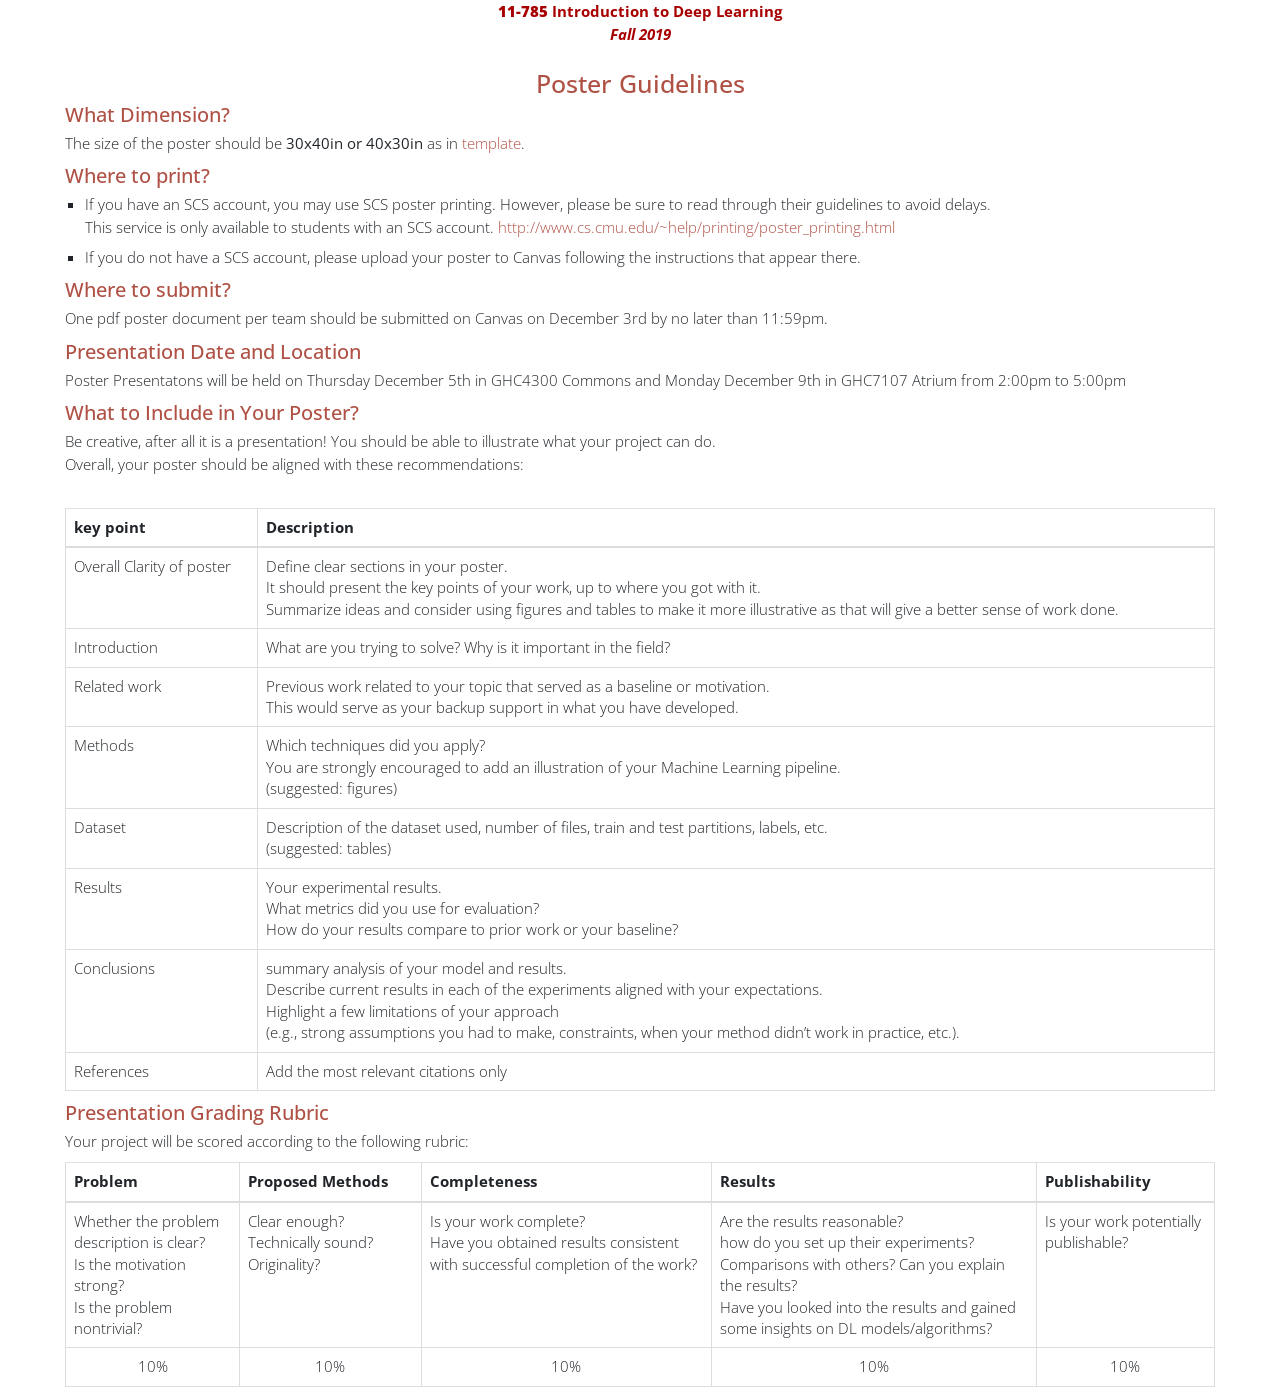
<file: poster_description.html>
<!DOCTYPE html>
<html lang="en">
<!DOCTYPE html>
<html lang="en">
<head>
    <meta charset="UTF-8">
    <!--  <meta http-equiv="refresh" content="5"> -->
    <title>11-785 Deep Learning</title>
    <link href="https://maxcdn.bootstrapcdn.com/bootstrap/3.3.5/css/bootstrap.min.css" rel="stylesheet" integrity="sha256-MfvZlkHCEqatNoGiOXveE8FIwMzZg4W85qfrfIFBfYc= sha512-dTfge/zgoMYpP7QbHy4gWMEGsbsdZeCXz7irItjcC3sPUFtf0kuFbDz/ixG7ArTxmDjLXDmezHubeNikyKGVyQ==" crossorigin="anonymous">
    <link href='https://fonts.googleapis.com/css?family=Open+Sans:400,300,400italic,300italic' rel='stylesheet' type='text/css'>
	
	<!-- bootsraping for the tables -->
	<link rel="stylesheet" href="https://maxcdn.bootstrapcdn.com/bootstrap/4.3.1/css/bootstrap.min.css">
	<script src="https://ajax.googleapis.com/ajax/libs/jquery/3.4.1/jquery.min.js"></script>
	<script src="https://cdnjs.cloudflare.com/ajax/libs/popper.js/1.14.7/umd/popper.min.js"></script>
	<script src="https://maxcdn.bootstrapcdn.com/bootstrap/4.3.1/js/bootstrap.min.js"></script>
	
	<!-- the main css locally done-->
    <link href="main_pd.css" rel="stylesheet" type="text/css">

	<div class="container-titlebar">
		<div class="row">
			<div class="title-col vcenter" style="color:#A80000;font-weight:bold;text-align:center;width:100%">
				<div class="title"><b>11-785</b> Introduction to Deep Learning</div>
				<div class="subtitle"><i>Fall 2019</i></div>
			</div>
		</div>
	</div>
</head>
<body>
	
	<div class="container">
	<br> <h1 align="center">Poster Guidelines </h1>
	<h2>What Dimension?</h2>
		<p> The size of the poster should be <strong>30x40in or 40x30in</strong> as in <a href="https://www.posterpresentations.com/free-poster-templates.html#postertemplate-40x30">template</a>.</p>
	
	<h2>Where to print?</h2>
	<ul class="ul">
	   <li>If you have an SCS account, you may use SCS poster printing. However, please be sure to read through their guidelines to avoid delays. <br> This service is only available to students with an SCS account. <a href="http://www.cs.cmu.edu/~help/printing/poster_printing.html">http://www.cs.cmu.edu/~help/printing/poster_printing.html</a> </li>
	   <li>If you do not have a SCS account, please upload your poster to Canvas following the instructions that appear there.</li>
	</ul>
	
	<h2>Where to submit?</h2>
	<p> One pdf poster document per team should be submitted on Canvas on December 3rd by no later than 11:59pm.</p>
	
	
	<h2>Presentation Date and Location</h2>
		<p> Poster Presentatons will be held on Thursday December 5th in GHC4300 Commons and Monday December 9th in GHC7107 Atrium from 2:00pm to 5:00pm</p>
	
	<h2>What to Include in Your Poster? </h2>
	<p>Be creative, after all it is a presentation! You should be able to illustrate what your project can do. <br> Overall, your poster should be aligned with these recommendations: </p> <br>

	<table class="table table-bordered">
	<thead>
		<tr>
			 <th>key point</th>
			 <th>Description</th>
		</tr>
   </thead>
   <tbody>
		<tr>
            <td>Overall Clarity of poster</td> <!--Assignment-->     		
			<td> Define clear sections in your poster.<br>
				 It should present the key points of your work, up to where you got with it. <br> 
				 Summarize ideas and consider using figures and tables to make it more illustrative as that will give a better sense of work done.
			</td>
		</tr>
		<tr>
			<td>Introduction</td>
			<td>What are you trying to solve? Why is it important in the field?</td>
		</tr>
		<tr>
			<td>Related work</td>
			<td>Previous work related to your topic that served as a baseline or motivation. <br> This would serve as your backup support in what you have developed.</td>
		</tr>
		<tr>
			<td>Methods</td>
			<td>Which techniques did you apply? <br> You are strongly encouraged to add an illustration of your Machine Learning pipeline. <br>(suggested: figures)</td>
		</tr>
		<tr>
			<td>Dataset</td>
			<td>Description of the dataset used, number of files, train and test partitions, labels, etc. <br> (suggested: tables)</td>
		</tr>
		<tr>
			<td>Results</td>
			<td>Your experimental results.<br> What metrics did you use for evaluation? <br> How do your results compare to prior work or your baseline? </td>
		</tr>
		<tr>
			<td>Conclusions</td>
			<td>summary analysis of your model and results.<br> Describe current results in each of the experiments aligned with your expectations. <br> Highlight a few limitations of your approach <br>(e.g., strong assumptions you had to make, constraints, when your method didn’t work in practice, etc.). </td>
		</tr>
		<tr>
			<td>References</td>
			<td>Add the most relevant citations only</td>
		</tr>
    </tbody>
    </table> 
		
        <h2>Presentation Grading Rubric</h2>
	<p>Your project will be scored according to the following rubric: </p>	
	<table class="table table-bordered">
	<thead>
		<tr>
			 <th>Problem</th>
			 <th>Proposed Methods</th>
			 <th>Completeness</th>
			 <th>Results</th>
			 <th>Publishability</th>
		</tr>
   </thead>
   <tbody>
		<tr>
            <td align="left">Whether the problem description is clear? <br> Is the motivation strong? <br>Is the problem nontrivial?</td> <!--Assignment-->     		
			<td align="left">Clear enough? Technically sound? Originality?</td>
			<td align="left">Is your work complete? <br> Have you obtained results consistent with successful completion of the work? </td>
			<td align="left">Are the results reasonable? <br> how do you set up their experiments? <br> Comparisons with others? Can you explain the results? <br> Have you looked into the results and gained some insights on DL models/algorithms?</td>
			<td align="left">Is your work potentially publishable?</td>
		</tr>
		<tr>
			<td align="center">10%</td>
			<td align="center">10%</td>
			<td align="center">10%</td>
			<td align="center">10%</td>
			<td align="center">10%</td>
		</tr>
    </tbody>
    </table>

	
	</div>   <!-- container div -->
</body>
</html>
</file>
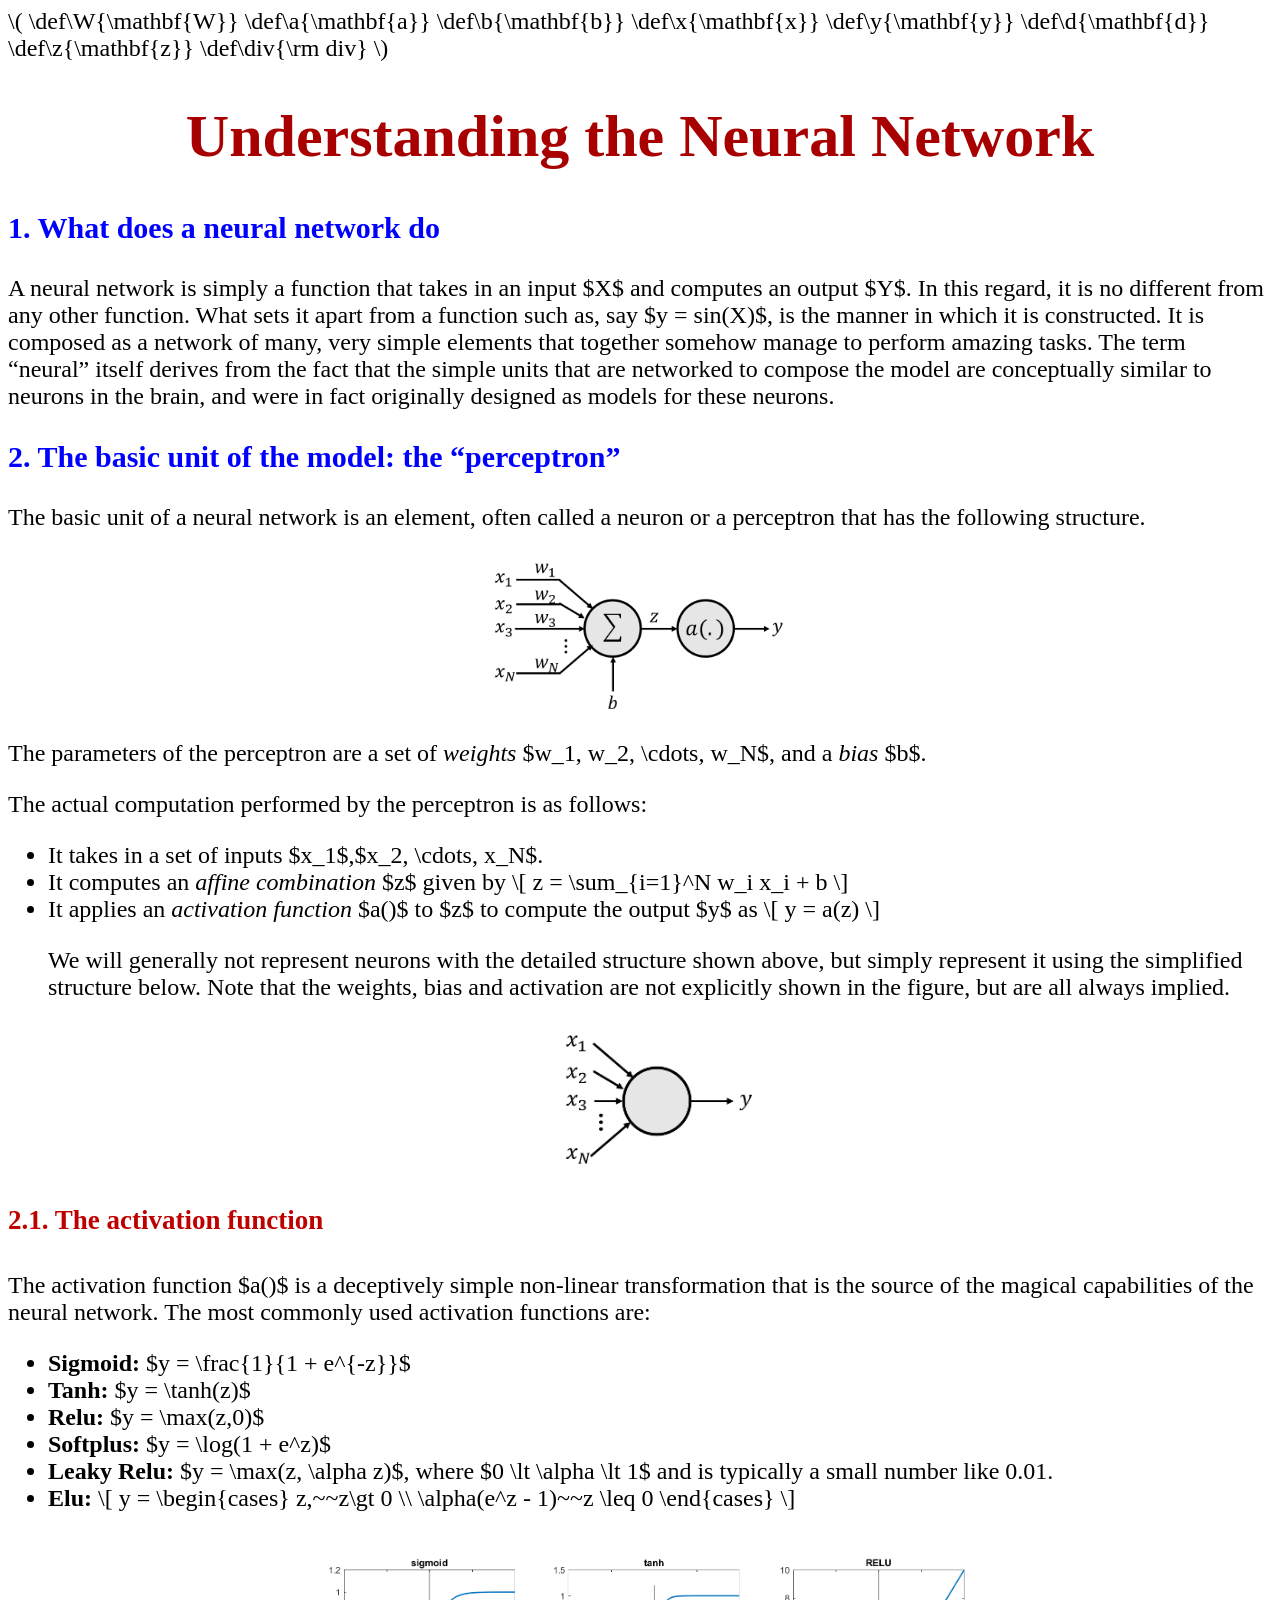
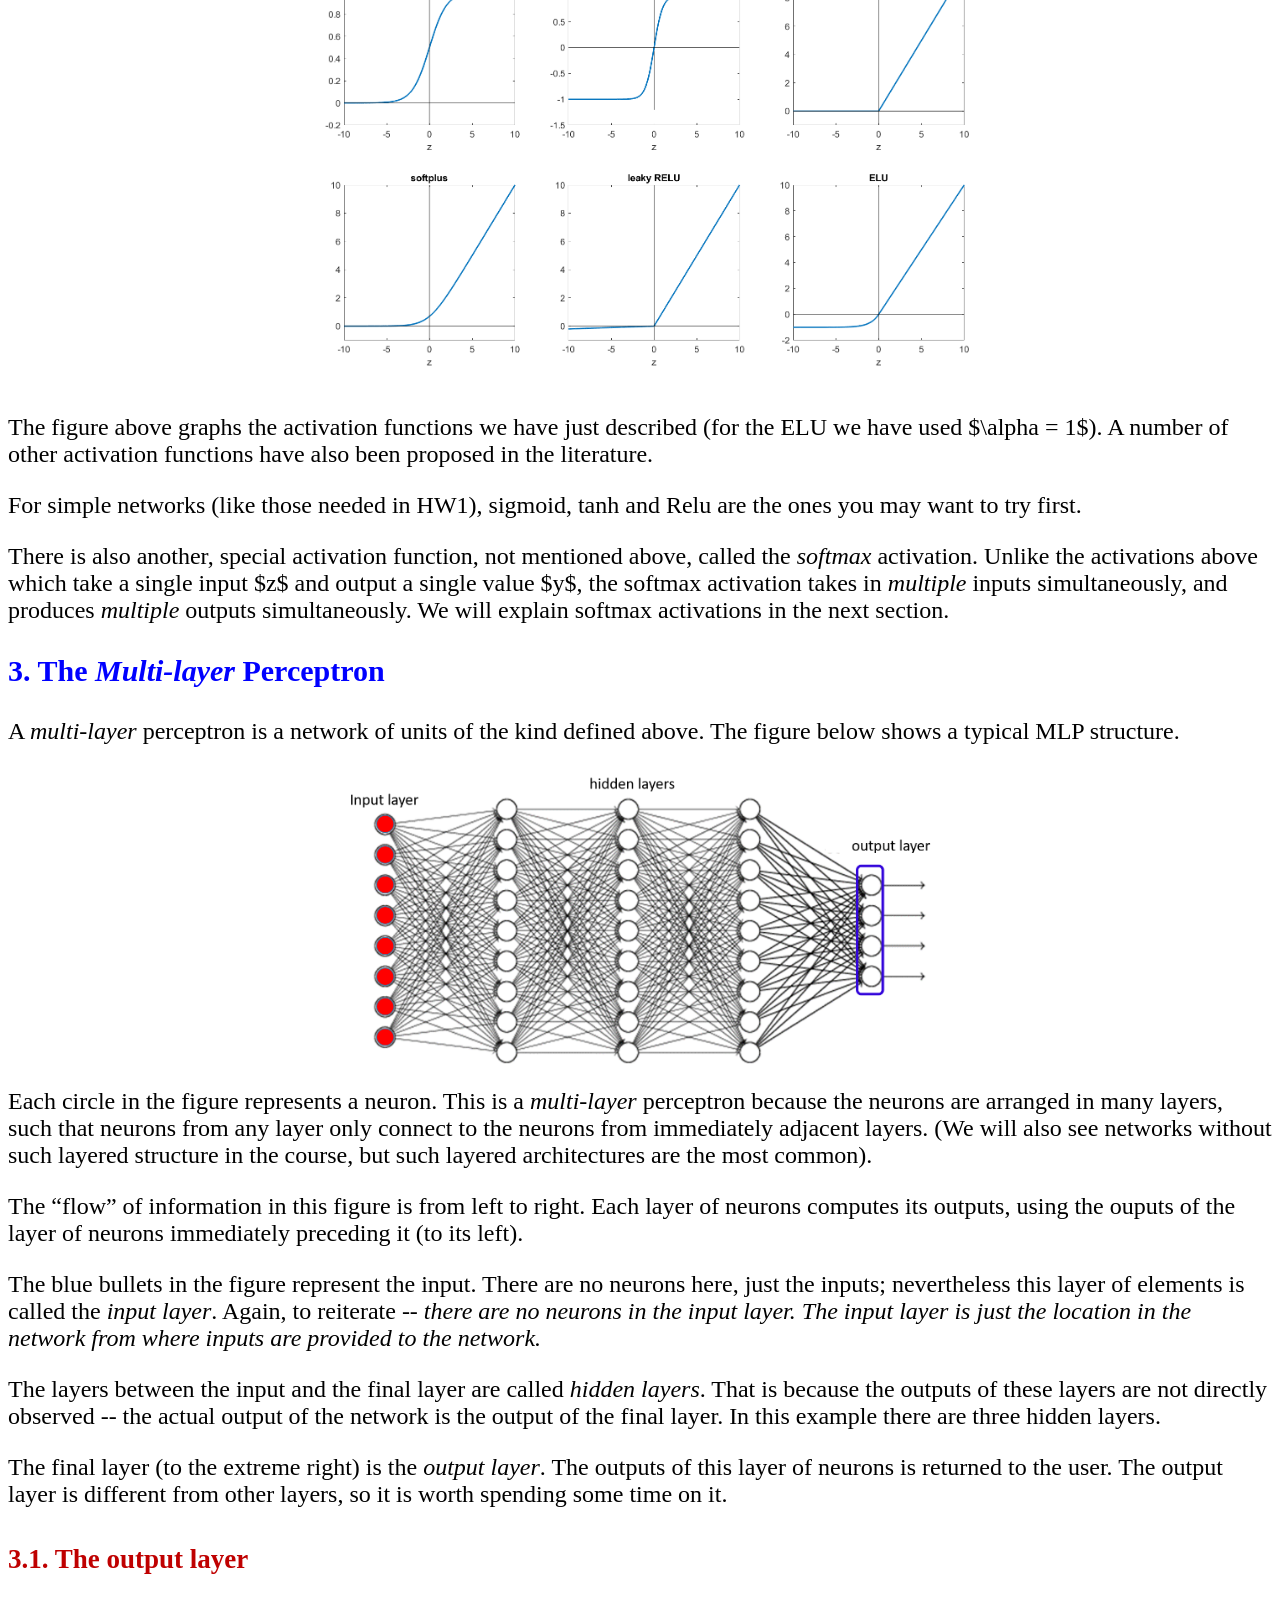
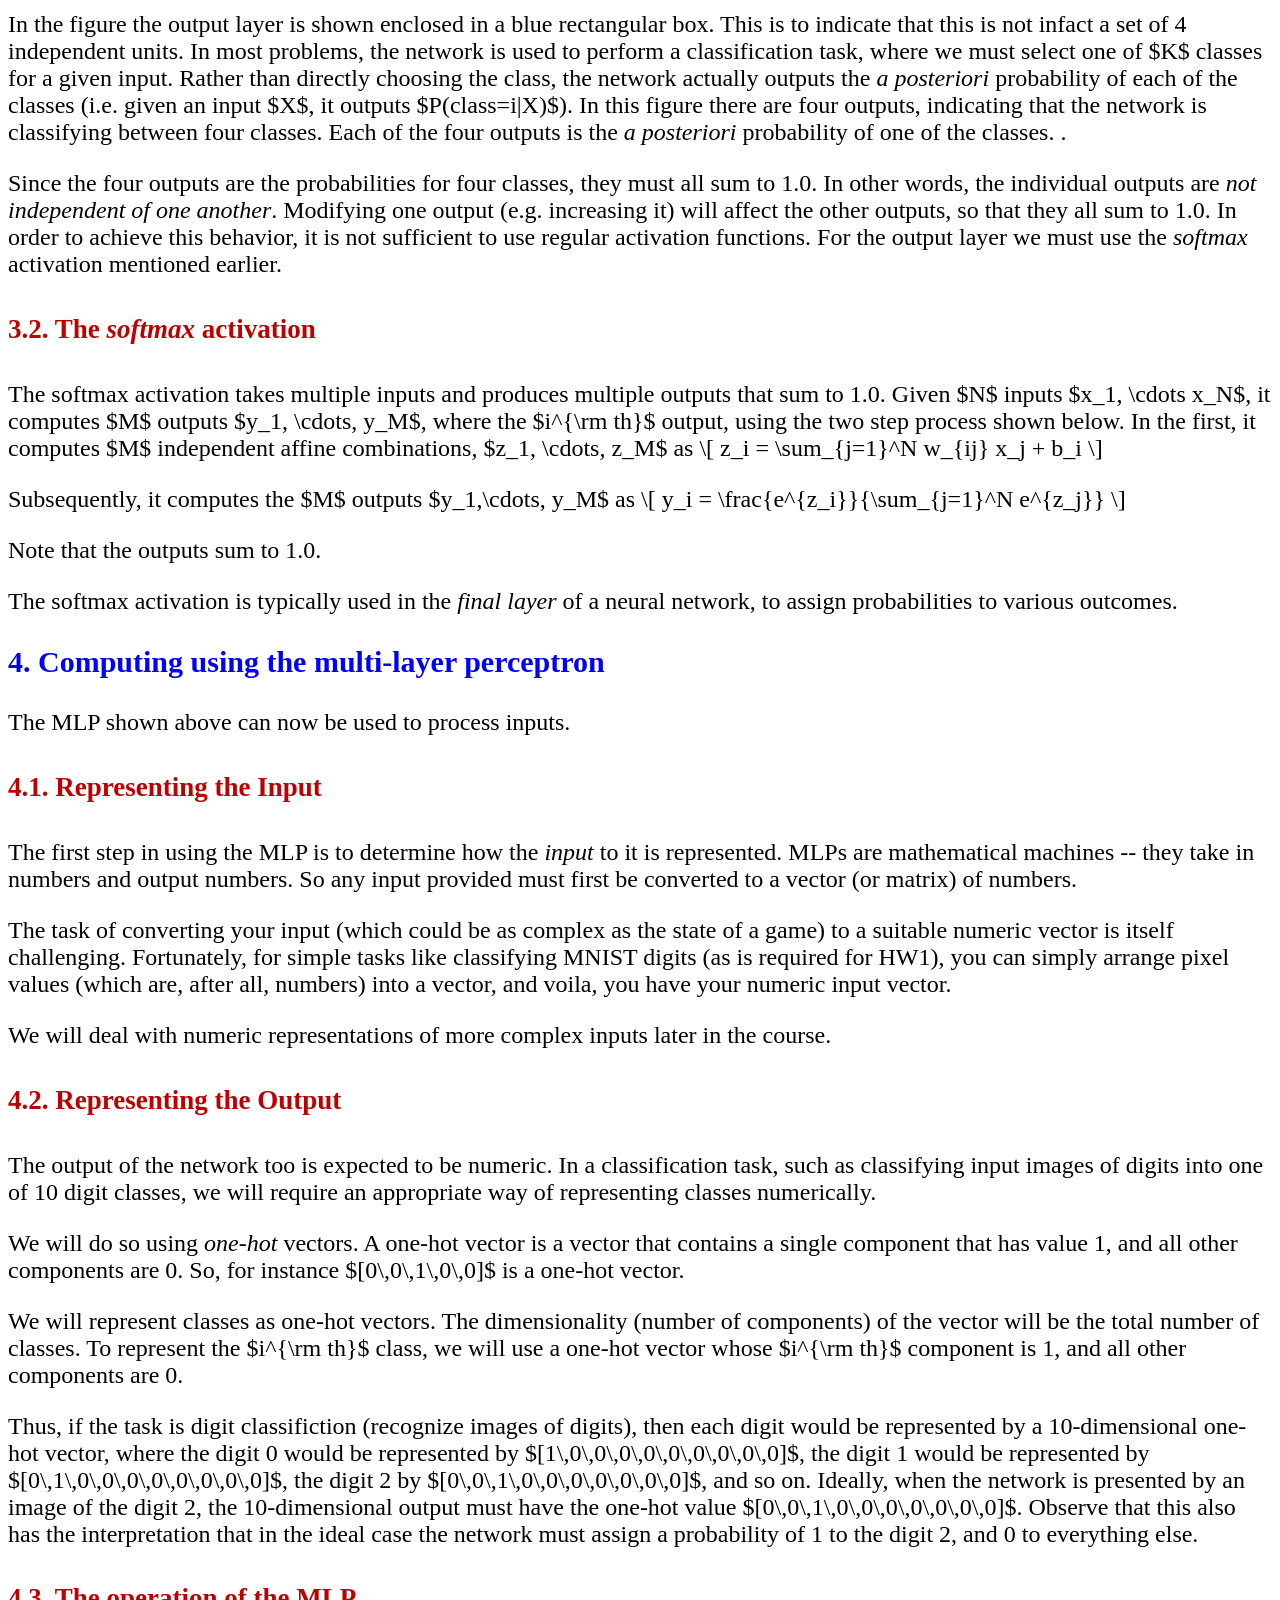
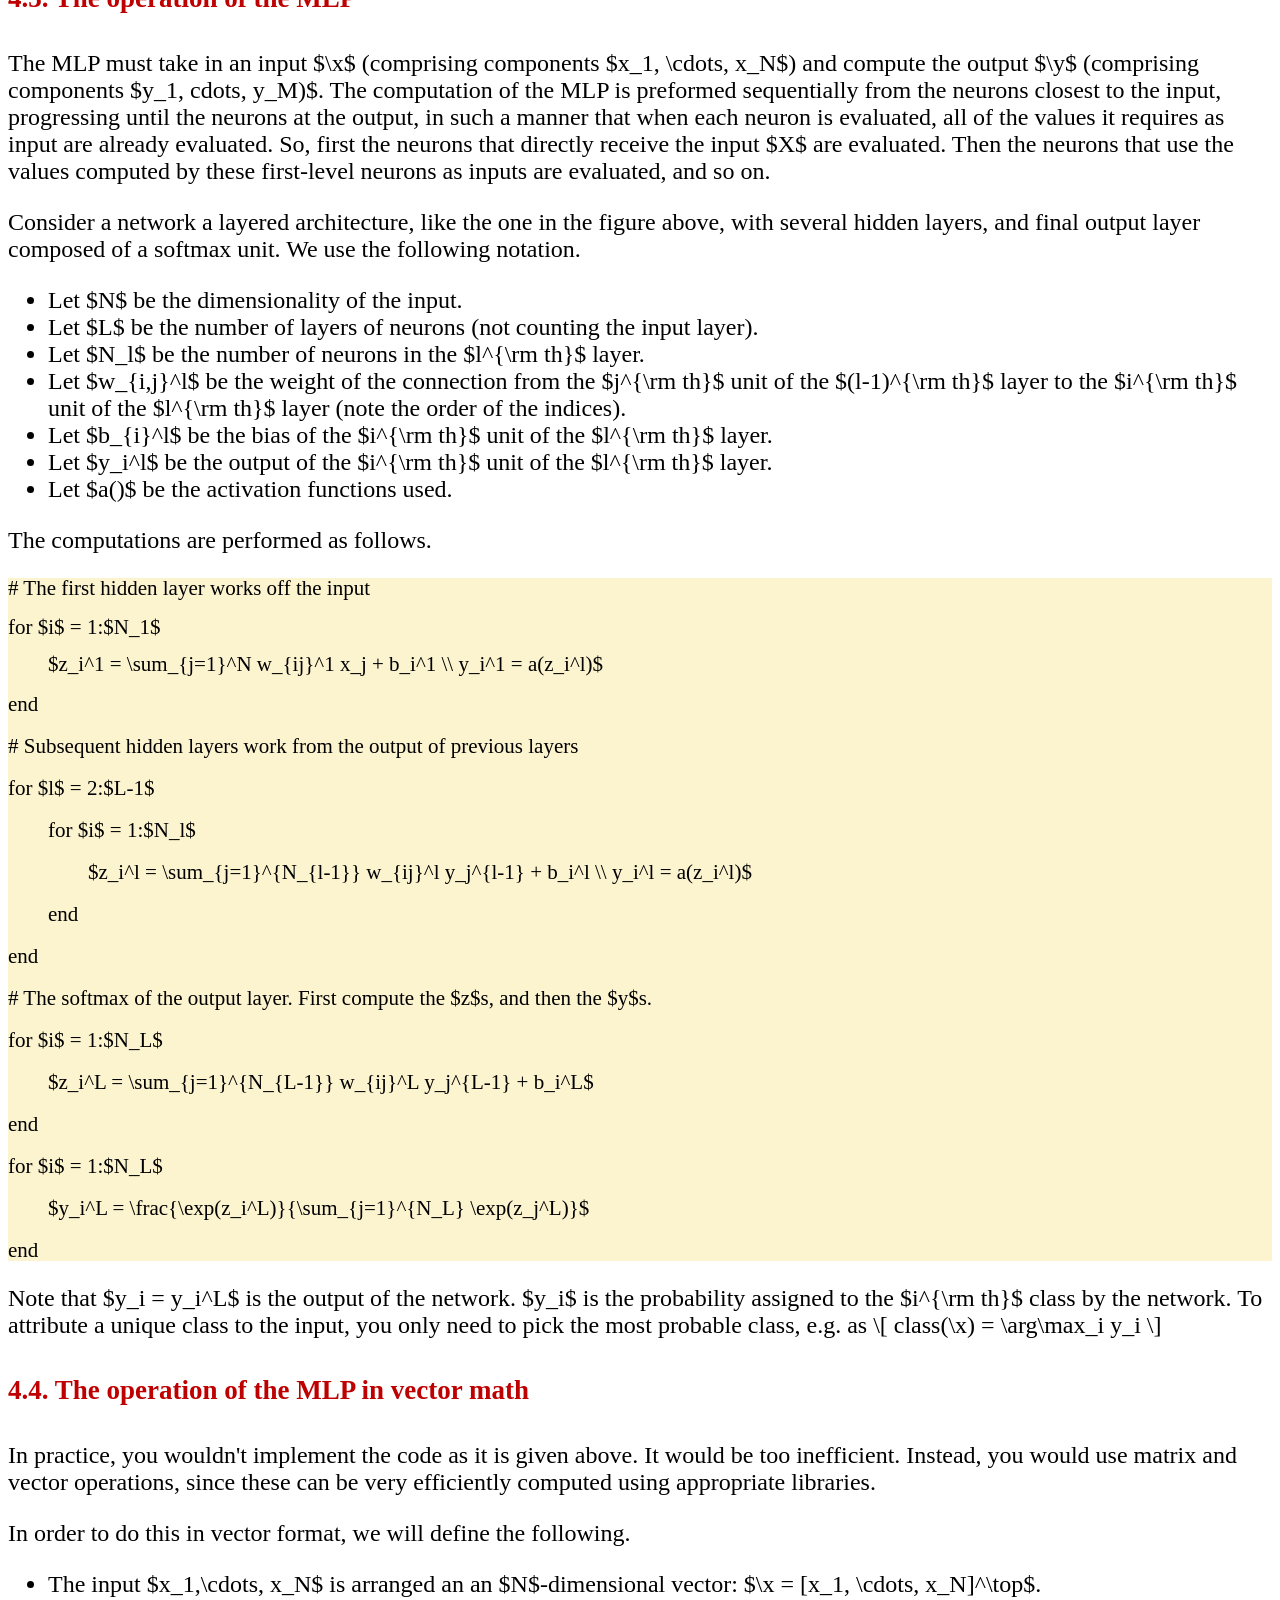
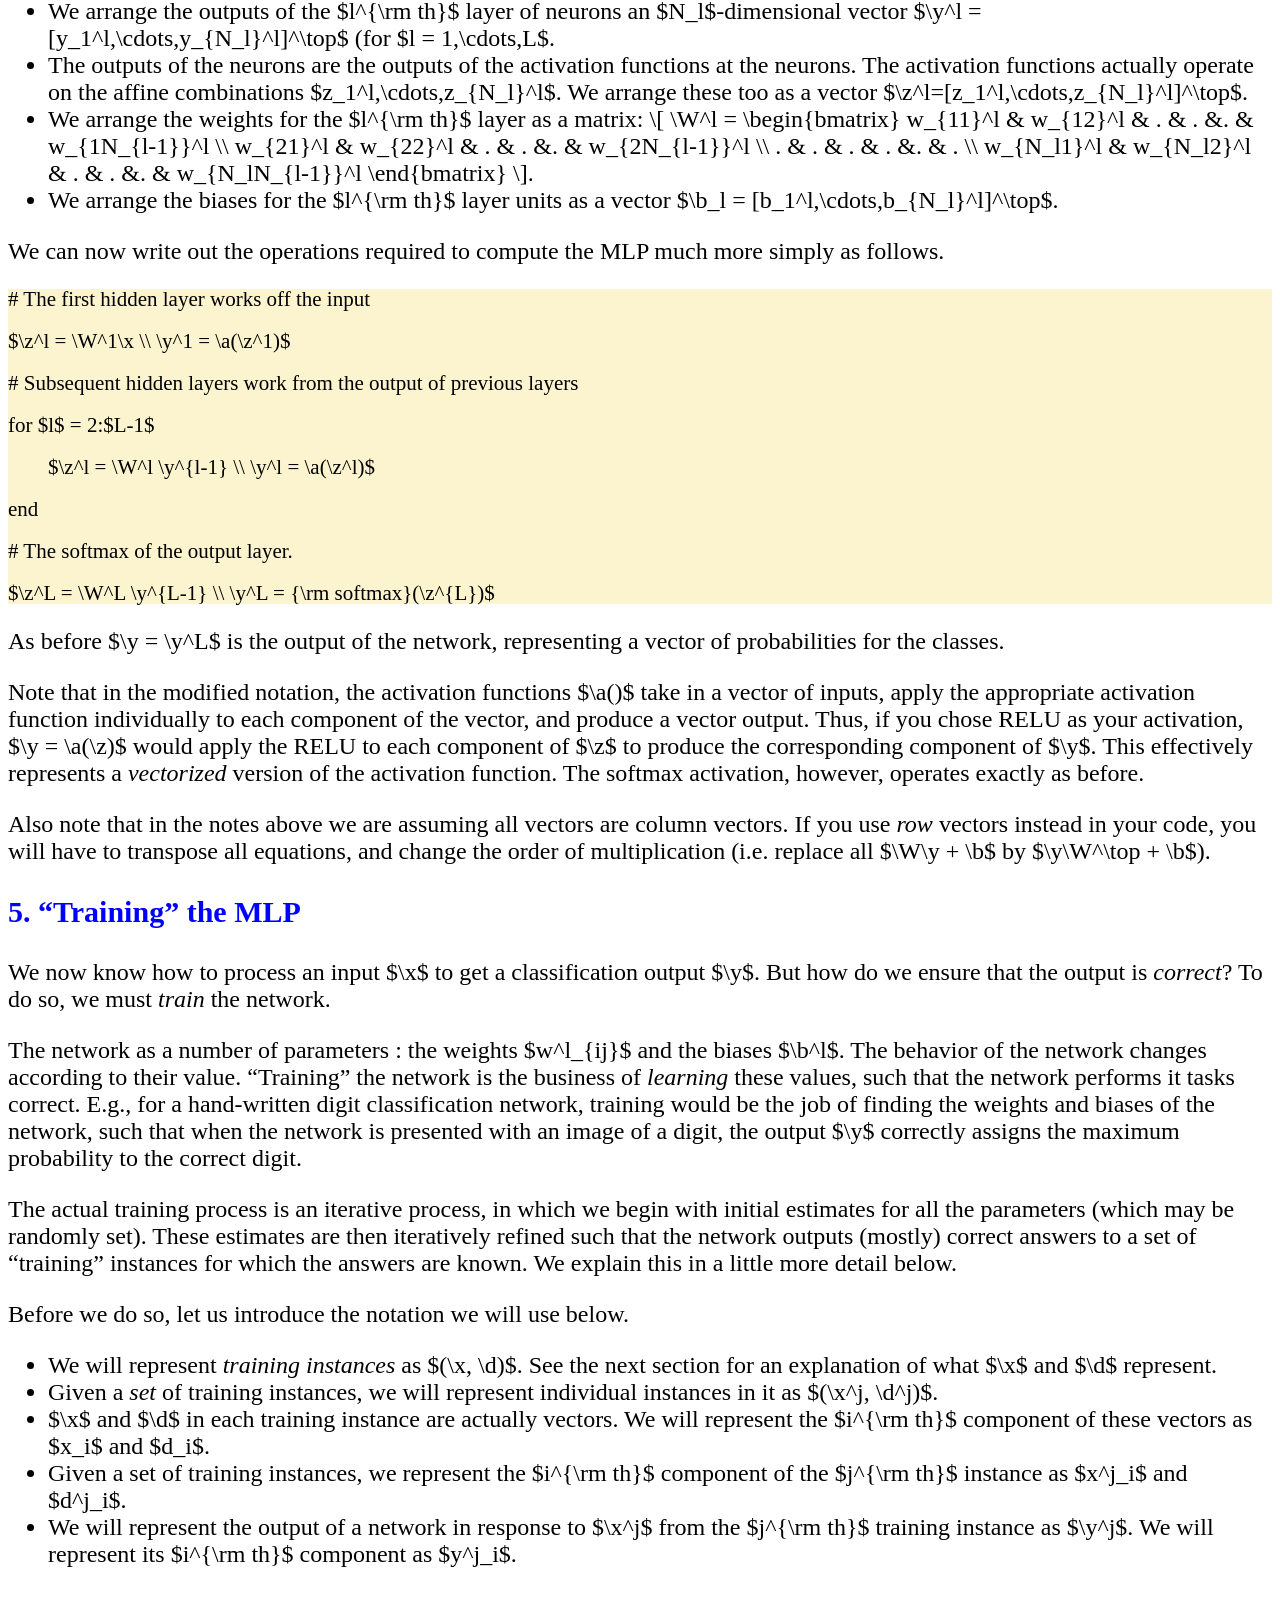
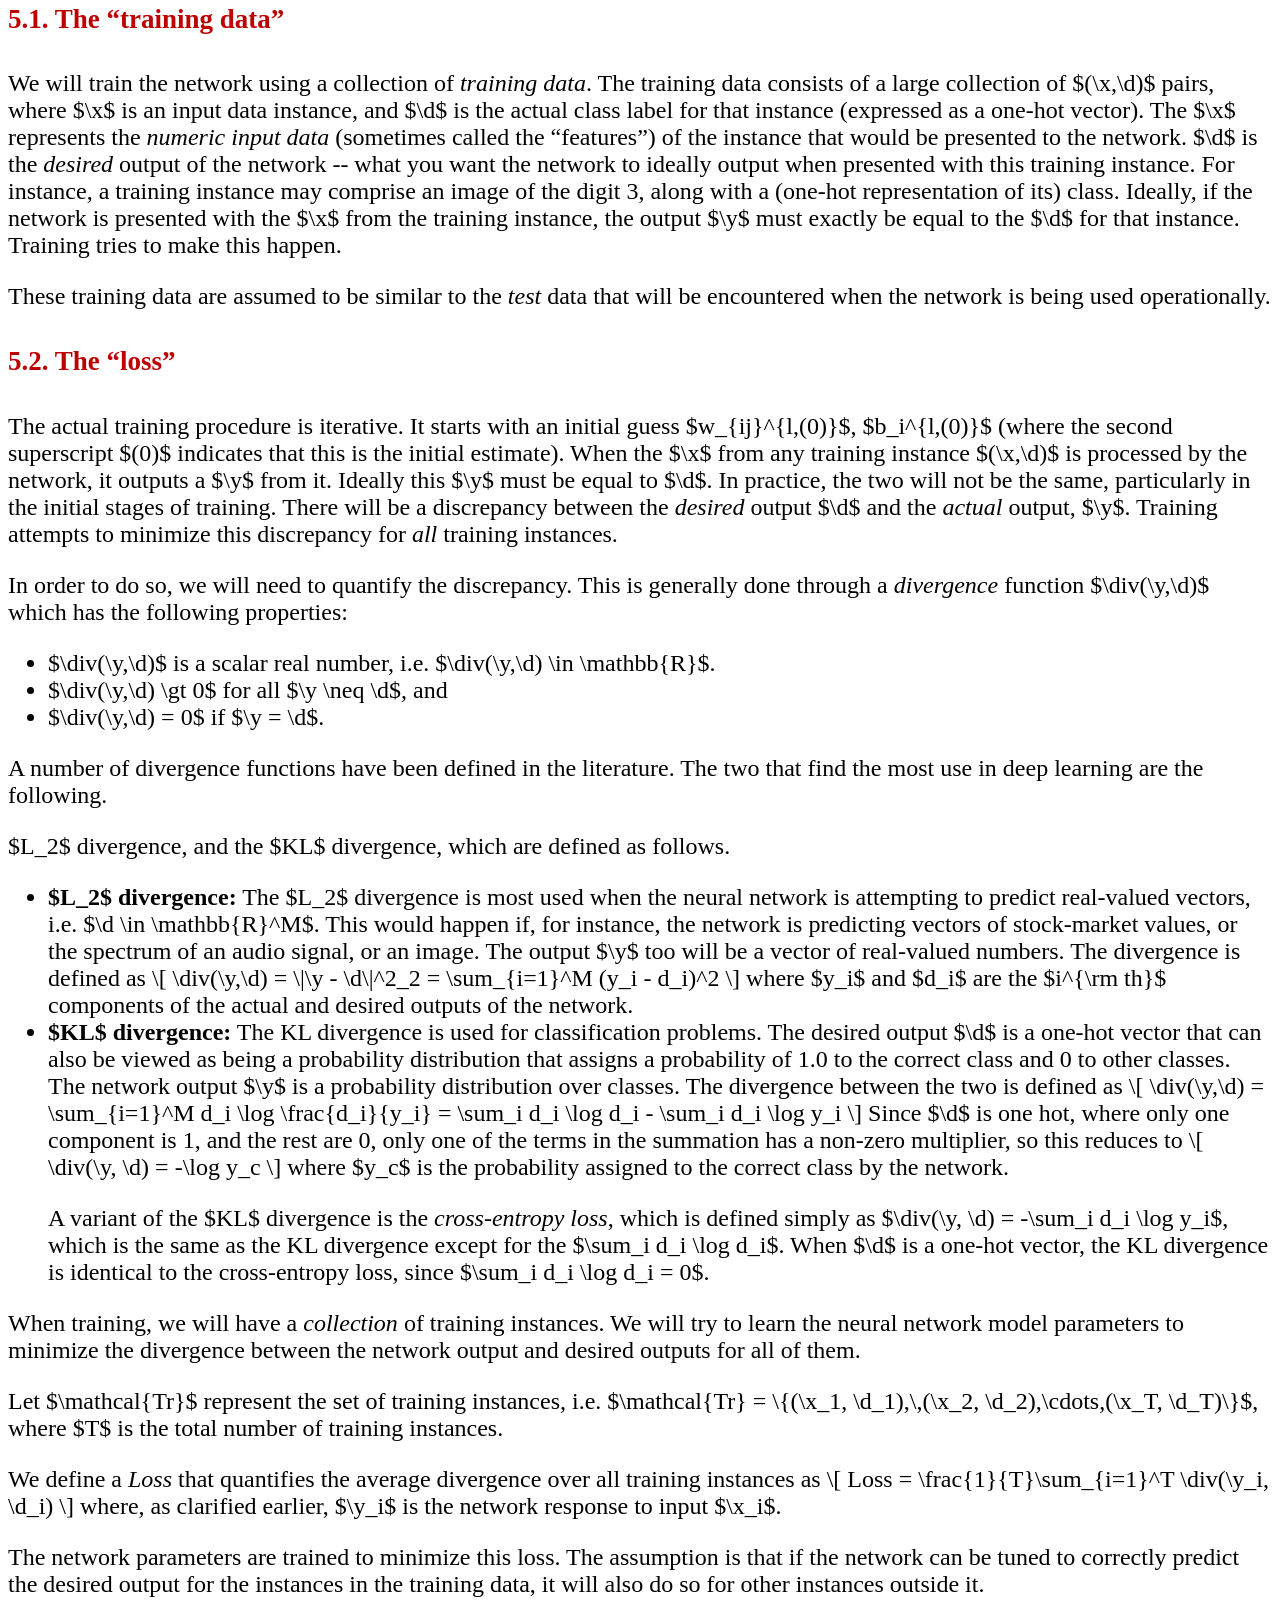
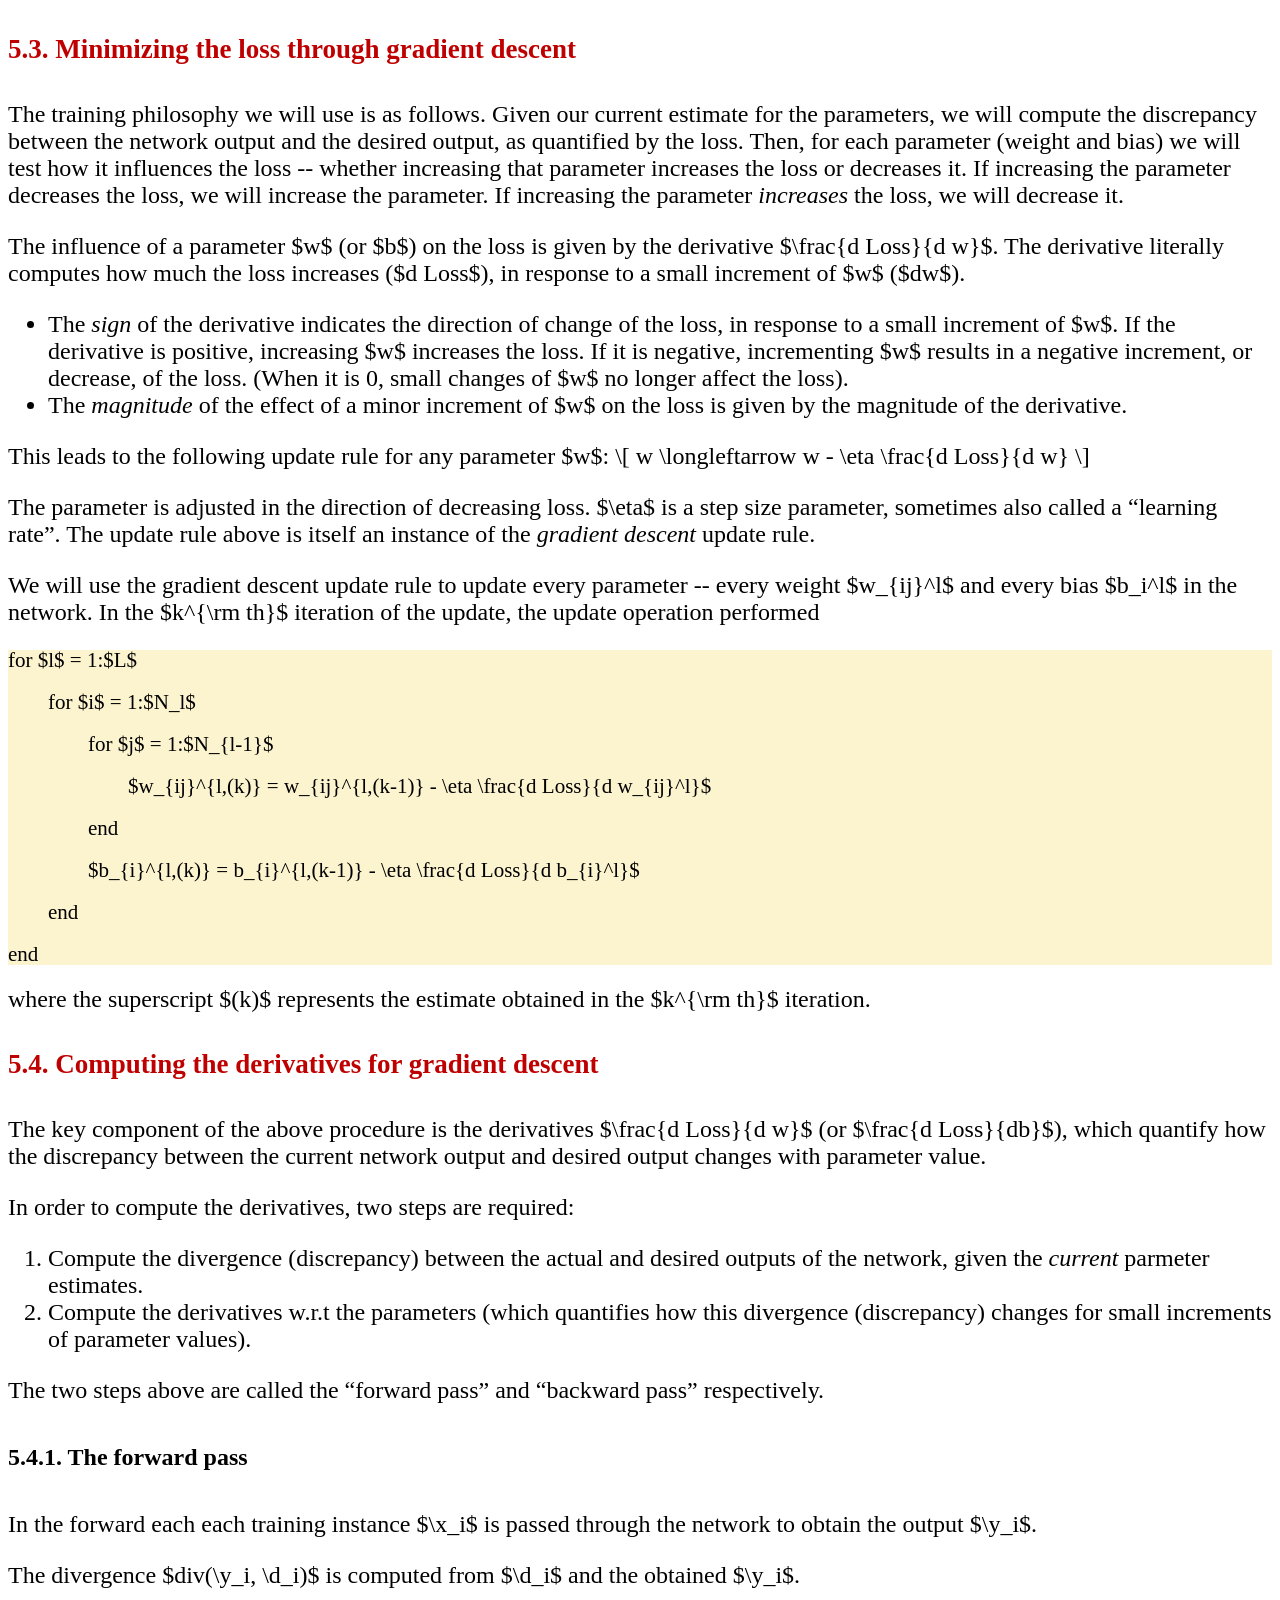
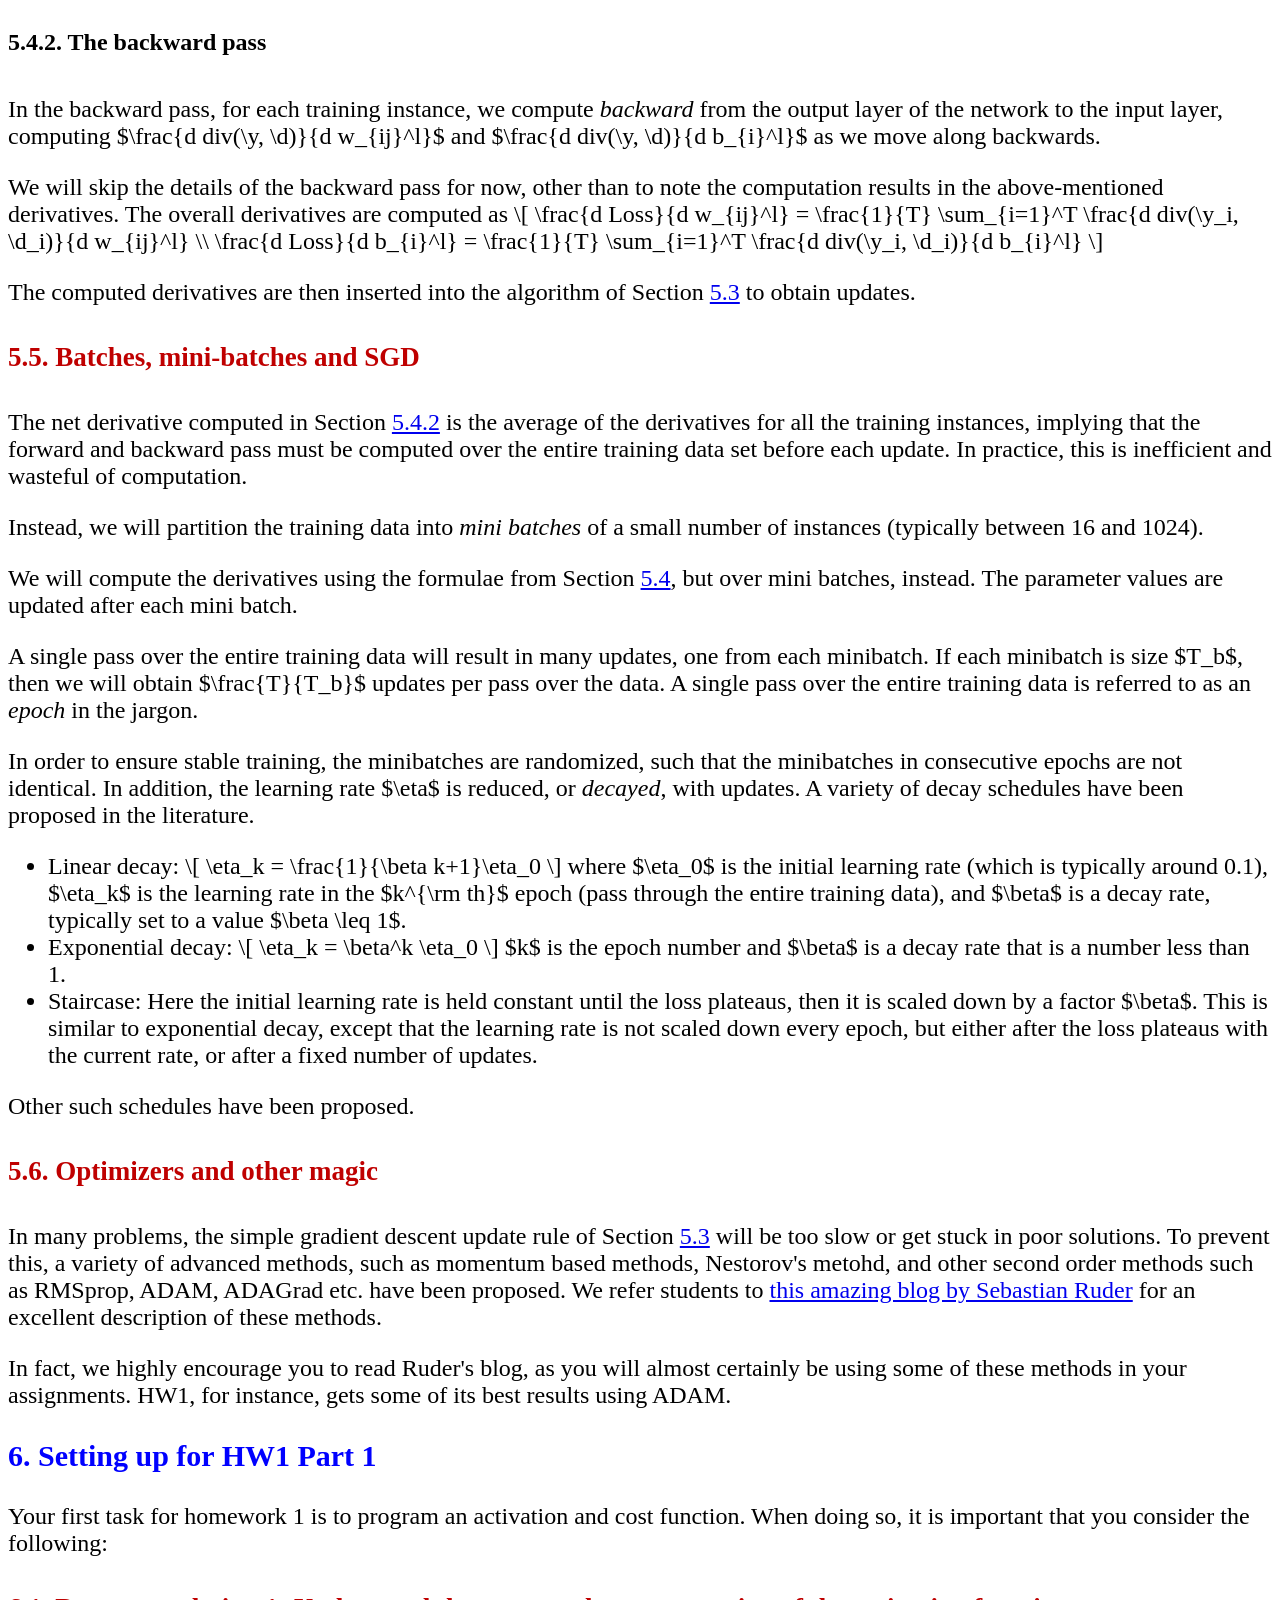
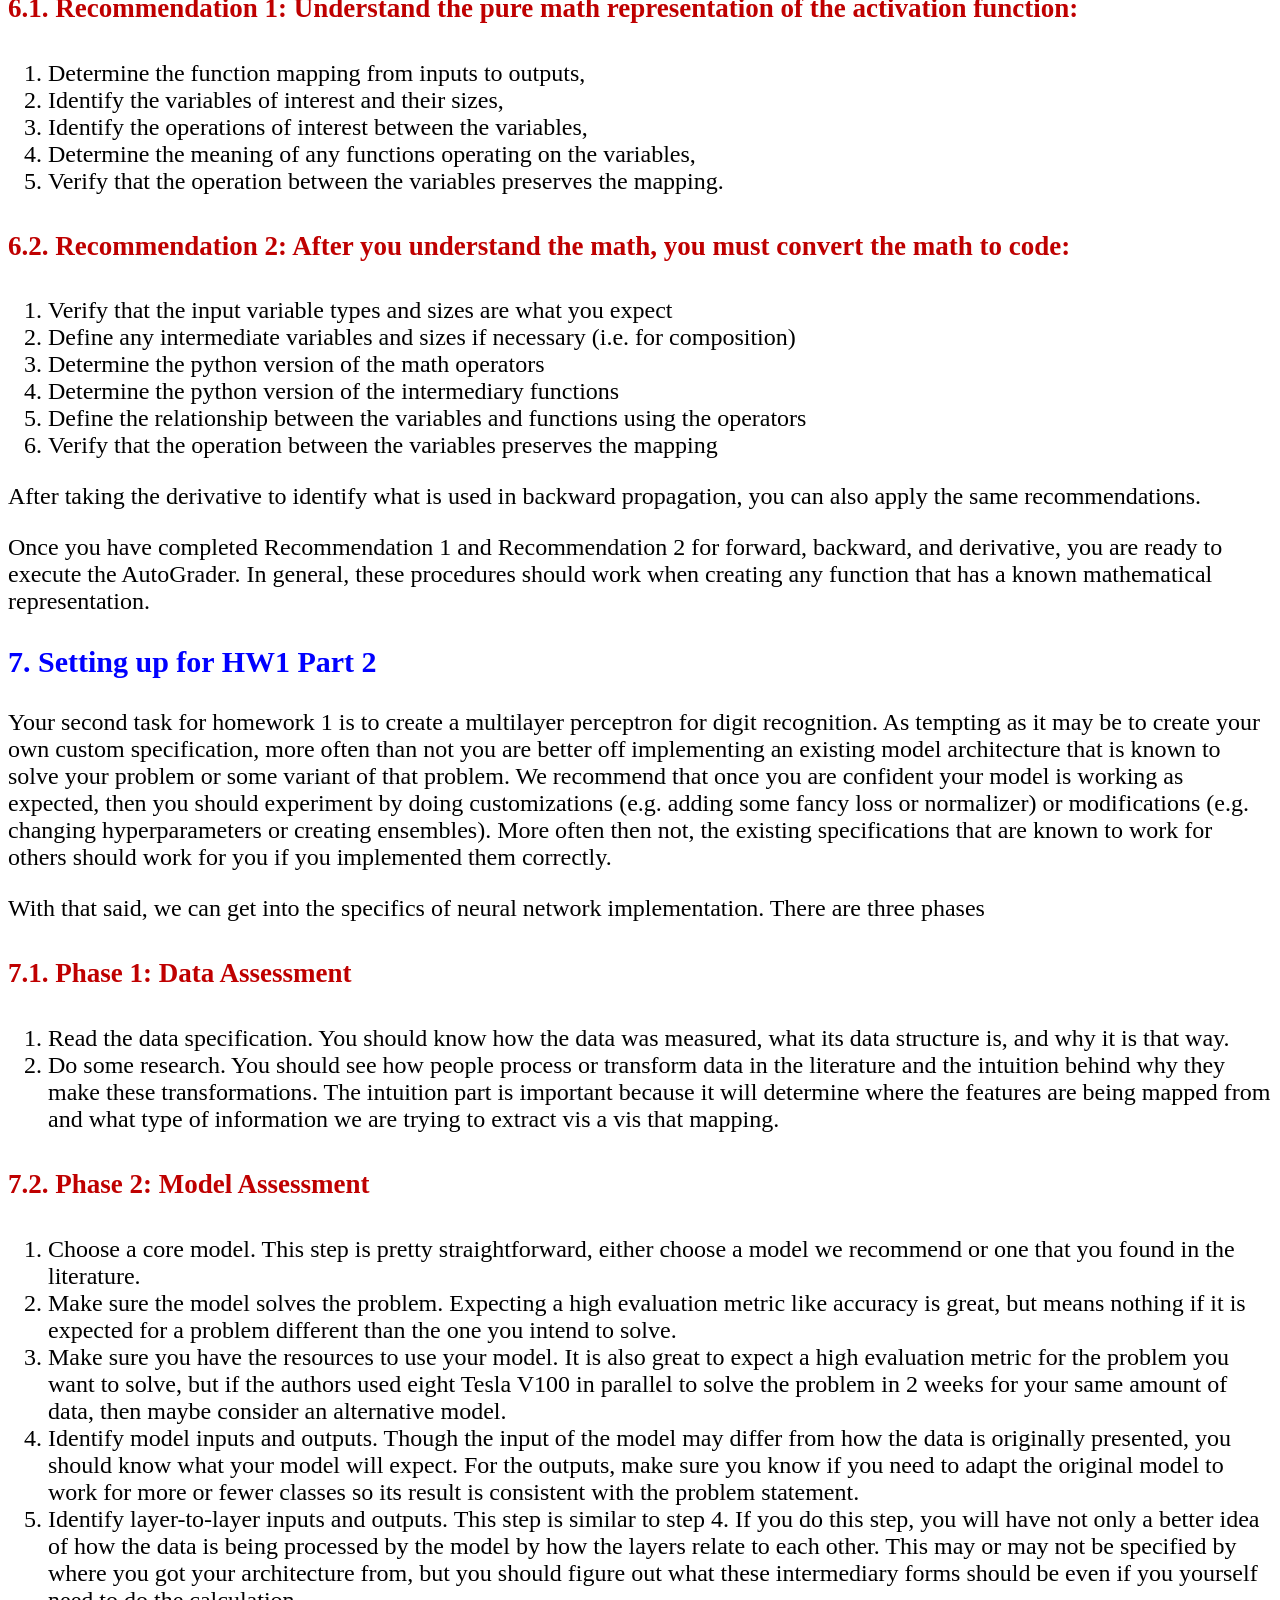
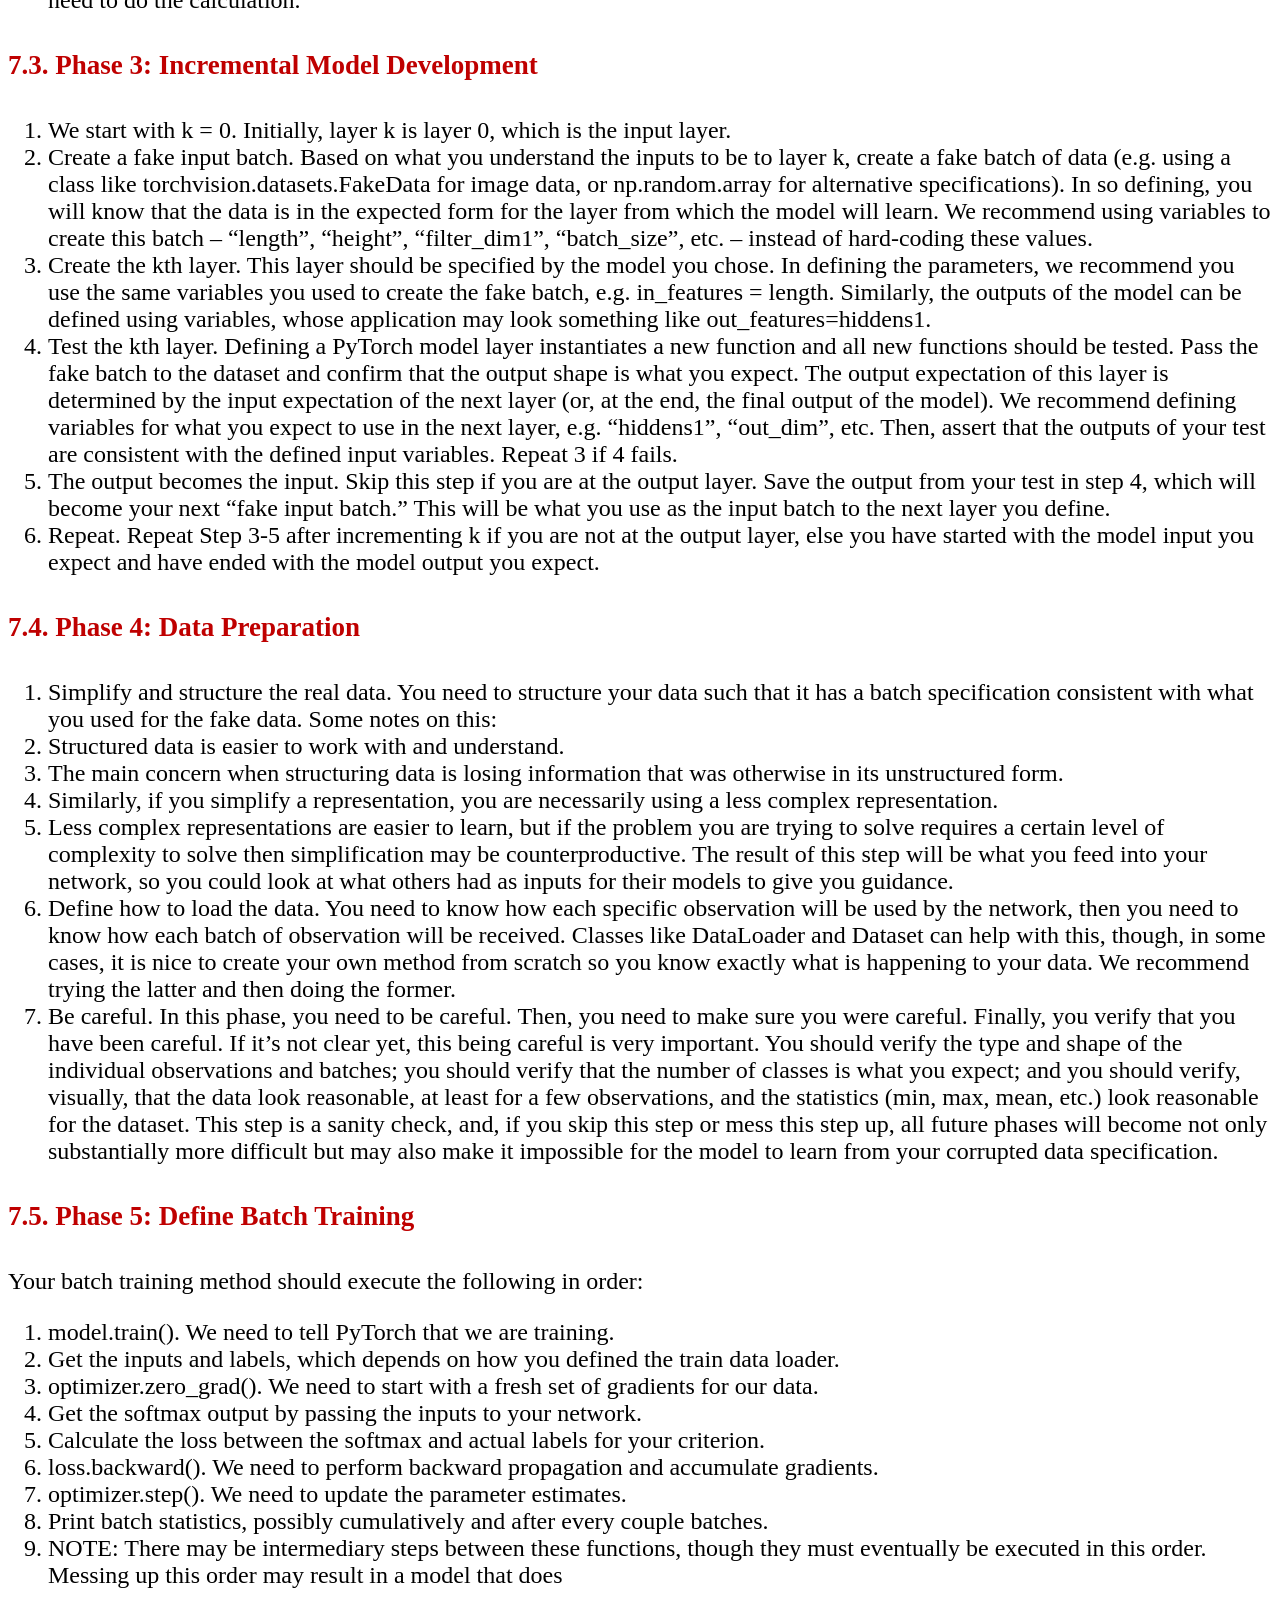
<file: hwnotes/HW1p1.html>
<html>
<head>
<LINK href="./formatting.css?v=3" rel="stylesheet" type="text/css">
<title>11-785 Summer HW1 notes: I</title>
<script type="text/x-mathjax-config" >
        MathJax.Hub.Config({
                tex2jax: {inlineMath: [['$','$'], ['\\(','\\)']]}}
        );
</script>
<script type="text/javascript"
  src="http://cdn.mathjax.org/mathjax/latest/MathJax.js?config=TeX-AMS-MML_HTMLo
rMML">
</script>
</head>
<!-- Some Definitions -->
\(
    \def\W{\mathbf{W}}
    \def\a{\mathbf{a}}
    \def\b{\mathbf{b}}
    \def\x{\mathbf{x}}
    \def\y{\mathbf{y}}
    \def\d{\mathbf{d}}
    \def\z{\mathbf{z}}
    \def\div{\rm div}
\)
<!-- End Definitions -->



<h1> Understanding the Neural Network</h1>

<h3 id="1"> 1.  What does a neural network do</h3>
<p> A neural network is simply a function that takes in an input  $X$ and computes an output $Y$. In this regard, it is no different from any other function. What sets it apart from a function such as, say $y = sin(X)$, is the manner in which it is constructed. It is composed as a network of many, very simple elements that together somehow manage to perform amazing tasks. The term &ldquo;neural&rdquo; itself derives from the fact that the simple units that are networked to compose the model are conceptually similar to neurons in the brain, and were in fact originally designed as models for these neurons.</p>

<!--a) Explain what the network does  (takes an input X, which could be a vector, image, anything,  predicts an output, which could be a class, or value)-->
<h3 id="2"> 2. The basic unit of the model: the &ldquo;perceptron&rdquo;</h3>
<p> The basic unit of a neural network is an element, often called a neuron or a perceptron that has the following structure. 
<p style="text-align:center;"><img src="hw1p1figs/perceptron.png" width="300" alt="Perceptron"></p>
<p> The parameters of the perceptron are a set of <i>weights</i> $w_1, w_2, \cdots, w_N$, and a <i>bias</i> $b$.
<p>The actual computation performed by the perceptron is as follows:
<ul>
<li>It takes in a set of inputs $x_1$,$x_2, \cdots, x_N$.
<li> It computes an <i>affine combination</i> $z$ given by
\[
z = \sum_{i=1}^N w_i x_i + b
\]
<li> It applies an <i>activation function</i> $a()$ to $z$ to compute the output $y$ as
\[
y = a(z)
\]
<p> We will generally not represent neurons with the detailed structure shown above, but simply represent it using the simplified structure below. Note that the weights, bias and activation are not explicitly shown in the figure, but are all always implied.
<p style="text-align:center;"><img src="hw1p1figs/perceptronsimplified.png" width="200" alt="Perceptron"></p>
</ul>
<h4 id="2.1"> 2.1. The activation function</h4>
<p> The activation function $a()$ is a deceptively simple non-linear transformation that is the source of the magical capabilities of the neural network. The most commonly used activation functions are:
<ul>
<li><b> Sigmoid:</b> $y = \frac{1}{1 + e^{-z}}$
<li><b> Tanh:</b> $y = \tanh(z)$
<li><b> Relu:</b> $y = \max(z,0)$
<li><b> Softplus:</b> $y = \log(1 + e^z)$
<li><b> Leaky Relu:</b> $y = \max(z, \alpha z)$, where $0 \lt \alpha \lt 1$ and is typically a small number like 0.01.
<li><b> Elu:</b> 
\[
y = \begin{cases} z,~~z\gt 0 \\
\alpha(e^z - 1)~~z \leq 0
\end{cases}
\]
</ul> 
<p style="text-align:center;"><img src="hw1p1figs/activations.png" width="800" alt="Perceptron"></p>
<p> The figure above graphs the activation functions we have just described (for the ELU we have used $\alpha = 1$). A number of other activation functions have also been proposed in the literature. 
<p>For simple networks (like those needed in HW1), sigmoid, tanh and Relu are the ones you may want to try first.
<p> There is also another, special activation function, not mentioned above, called the <i>softmax</i> activation. Unlike the activations above which take a single input $z$ and output a single value $y$, the softmax activation takes in <i>multiple</i> inputs  simultaneously, and produces <i>multiple</i> outputs simultaneously. We will explain softmax activations in the next section.

<h3 id="3">3. The <i>Multi-layer</i> Perceptron</h3>
<p>  A <i>multi-layer</i> perceptron is a network of units of the kind defined above. The figure below shows a typical MLP structure.
<p style="text-align:center;"><img src="hw1p1figs/MLP.png" width="600" alt="MLP"></p>
<p> Each circle in the figure represents a neuron. This is a <i>multi-layer</i> perceptron because the neurons are arranged in many layers, such that neurons from any layer only connect to the neurons from immediately adjacent layers. (We will also see networks without such layered structure in the course, but such layered architectures are the most common).
<p> The &ldquo;flow&rdquo; of information in this figure is from left to right. Each layer of neurons computes its outputs, using the ouputs of the layer of neurons immediately preceding it (to its left).
<p> The blue bullets in the figure represent the input.  There are no neurons here, just the inputs; nevertheless this layer of elements is called the <i>input layer</i>. Again, to reiterate -- <i> there are no neurons in the input layer. The input layer is just the location in the network from where inputs are provided to the network.</i>
<p> The layers between the input and the final layer are called <i>hidden layers</i>. That is because the outputs of these layers are not directly observed -- the actual output of the network is the output of the final layer. In this example there are three hidden layers.
<p> The final layer (to the extreme right) is the <i>output layer</i>. The outputs of this layer of neurons is returned to the user. The output layer is different from other layers, so it is worth spending some time on it.
<h4 id-"3.1"> 3.1. The output layer</h4>
<p> In the figure the output layer is shown enclosed in a blue rectangular box. This is to indicate that this is not infact a set of 4 independent units. In most problems, the network is used to perform a classification task, where we must select one of $K$ classes for a given input. Rather than directly choosing the class, the network actually outputs the <i>a posteriori</i> probability of each of the classes (i.e. given an input $X$, it outputs $P(class=i|X)$). In this figure there are four outputs, indicating that the network is classifying between four classes. Each of the four outputs is the <i>a posteriori</i> probability of one of the classes. .
<p> Since the four outputs are the probabilities for four classes, they must all sum to 1.0. In other words, the individual outputs are <i>not independent of one another</i>. Modifying one output (e.g. increasing it) will affect the other outputs, so that they all sum to 1.0. In order to achieve this behavior, it is not sufficient to use regular activation functions. For the output layer we must use the <i>softmax</i> activation mentioned earlier.
<h4 id="3.2"> 3.2. The <i>softmax</i> activation</h4>
<p> The softmax activation takes multiple inputs and produces multiple outputs that sum to 1.0. Given $N$ inputs $x_1, \cdots x_N$, it computes $M$ outputs $y_1, \cdots, y_M$, where the $i^{\rm th}$ output, using the two step process shown below. In the first, it computes $M$ independent affine combinations, $z_1, \cdots, z_M$ as
\[
z_i = \sum_{j=1}^N w_{ij} x_j + b_i
\]
<p>Subsequently, it computes the $M$ outputs $y_1,\cdots, y_M$ as
\[
y_i = \frac{e^{z_i}}{\sum_{j=1}^N e^{z_j}}
\]
<p> Note that the outputs sum to 1.0.

<p> The softmax activation is typically used in the <i>final layer</i> of a neural network, to assign probabilities to various outcomes. 
<h3 id="4"> 4. Computing using the multi-layer perceptron</h3>
<p>The MLP shown above can now be used to process inputs.
<h4 id="4.1"> 4.1. Representing the Input</h4>
<p> The first step in using the MLP is to determine how the <i>input</i> to it is represented.  MLPs are mathematical machines -- they take in numbers and output numbers. So any input provided must first be converted to a vector (or matrix)  of numbers.
<p> The task of converting your input (which could be as complex as the state of a game) to a suitable numeric vector is itself challenging. Fortunately, for simple tasks like classifying MNIST digits (as is required for HW1), you can simply arrange pixel values (which are, after all, numbers) into a vector, and voila, you have your numeric input vector.
<p> We will deal with numeric representations of more complex inputs later in the course. 
<h4 id="4.2"> 4.2. Representing the Output</h4>
<p> The output of the network too is expected to be numeric. In a classification task, such as classifying input images of digits into one of 10 digit classes, we will require an appropriate way of representing classes numerically.
<p> We will do so using <i>one-hot</i> vectors. A one-hot vector is a vector that contains a single component that has value 1, and all other components are 0. So, for instance $[0\,0\,1\,0\,0]$ is a one-hot vector.
<p> We will represent classes as one-hot vectors.  The dimensionality (number of components) of the vector will be the total number of classes.  To represent the $i^{\rm th}$ class, we will use a one-hot vector whose $i^{\rm th}$ component is 1, and all other components are 0.
<p> Thus, if the task is digit classifiction (recognize images of digits), then each digit would be represented by a 10-dimensional one-hot vector, where the digit 0 would be represented by $[1\,0\,0\,0\,0\,0\,0\,0\,0\,0]$, the digit 1 would be represented by $[0\,1\,0\,0\,0\,0\,0\,0\,0\,0]$, the digit 2 by $[0\,0\,1\,0\,0\,0\,0\,0\,0\,0]$, and so on. Ideally, when the network is presented by an image of the digit 2, the 10-dimensional output must have the one-hot value $[0\,0\,1\,0\,0\,0\,0\,0\,0\,0]$. Observe that this also has the interpretation that in the ideal case the network must assign a probability of 1 to the digit 2, and 0 to everything else. 
<h4 id="4.3"> 4.3. The operation of the MLP</h4>
<p> The MLP must take in an input $\x$ (comprising components $x_1, \cdots, x_N$) and compute the output $\y$ (comprising components $y_1, cdots, y_M)$. The computation of the MLP is preformed sequentially from the neurons closest to the input, progressing until the neurons at the output, in such a manner that when each neuron is evaluated, all of the values it requires as input are already evaluated. So, first the neurons that directly receive the input $X$ are evaluated. Then the neurons that use the values computed by these first-level neurons as inputs are evaluated, and so on.
<p> Consider a network a layered architecture, like the one in the figure above, with several hidden layers, and final output layer composed of a softmax unit. We use the following notation.
<ul>
<li> Let $N$ be the dimensionality of the input.
<li> Let $L$ be the number of layers of neurons (not counting the input layer). <li> Let $N_l$ be the number of neurons in the $l^{\rm th}$ layer. 
<li> Let $w_{i,j}^l$ be the weight of the connection from the $j^{\rm th}$ unit of the $(l-1)^{\rm th}$ layer to the $i^{\rm th}$ unit of the $l^{\rm th}$ layer (note the order of the indices).
<li> Let $b_{i}^l$ be the bias of the $i^{\rm th}$ unit of the $l^{\rm th}$ layer.
<li> Let $y_i^l$ be the output of the  $i^{\rm th}$ unit of the $l^{\rm th}$ layer.
<li> Let $a()$ be the activation functions used.
</ul>
<p> The computations are performed as follows.
<div class="box">
<p># The first hidden layer works off the input
<p style="line-height:75%">
for $i$ = 1:$N_1$
<p style="margin-left: 40px; line-height:75%">    
    $z_i^1 = \sum_{j=1}^N w_{ij}^1 x_j + b_i^1 \\ y_i^1 = a(z_i^l)$
<p>end
<p># Subsequent hidden layers work from the output of previous layers
<p>for $l$ = 2:$L-1$
<p style="margin-left: 40px">    for $i$ = 1:$N_l$
<p style="margin-left: 80px">        $z_i^l = \sum_{j=1}^{N_{l-1}} w_{ij}^l y_j^{l-1} + b_i^l \\ y_i^l = a(z_i^l)$
<p style="margin-left: 40px">    end
<p>end
<p># The softmax of the output layer. First compute the $z$s, and then the $y$s.
<p>for $i$ = 1:$N_L$
<p style="margin-left: 40px">    $z_i^L = \sum_{j=1}^{N_{L-1}} w_{ij}^L y_j^{L-1} + b_i^L$
<p>end
<p>for $i$ = 1:$N_L$
<p style="margin-left: 40px">    $y_i^L = \frac{\exp(z_i^L)}{\sum_{j=1}^{N_L} \exp(z_j^L)}$
<p>end
</div>
<p> Note that $y_i = y_i^L$ is the output of the network. $y_i$ is the probability assigned to the $i^{\rm th}$ class by the network. To attribute a unique class to the input, you only need to pick the most probable class, e.g. as
\[
class(\x) = \arg\max_i y_i
\]

<h4 id="4.4"> 4.4. The operation of the MLP in vector math</h4>
<p> In practice, you wouldn't implement the code as it is given above. It would be too inefficient. Instead, you would use matrix and vector operations, since these can be very efficiently computed using appropriate libraries.
<p> In order to do this in vector format, we will define the following. 
<ul>
<li> The input $x_1,\cdots, x_N$ is arranged an an $N$-dimensional vector: $\x = [x_1, \cdots, x_N]^\top$. 
<li> We arrange the outputs of the $l^{\rm th}$ layer of neurons an $N_l$-dimensional vector $\y^l = [y_1^l,\cdots,y_{N_l}^l]^\top$ (for $l = 1,\cdots,L$. 
<li> The outputs of the neurons are the outputs of the activation functions at the neurons. The activation functions actually operate on the affine combinations $z_1^l,\cdots,z_{N_l}^l$. We arrange these too as a vector $\z^l=[z_1^l,\cdots,z_{N_l}^l]^\top$.
<li> We arrange the weights for the $l^{\rm th}$ layer as a matrix:
\[
\W^l = \begin{bmatrix} 
w_{11}^l & w_{12}^l & . & . &. & w_{1N_{l-1}}^l \\
w_{21}^l & w_{22}^l & . & . &. & w_{2N_{l-1}}^l \\
. & . & . & . &. & . \\
w_{N_l1}^l & w_{N_l2}^l & . & . &. & w_{N_lN_{l-1}}^l
\end{bmatrix}
\].
<li> We arrange the biases for the $l^{\rm th}$ layer units as a vector $\b_l = [b_1^l,\cdots,b_{N_l}^l]^\top$.
</ul>
<p> We can now write out the operations required to compute the MLP much more simply as follows. 
<div class="box">
<p># The first hidden layer works off the input
<p>$\z^l = \W^1\x \\ \y^1 = \a(\z^1)$
<p># Subsequent hidden layers work from the output of previous layers
<p>for $l$ = 2:$L-1$
<p style="margin-left: 40px">   $\z^l = \W^l \y^{l-1} \\ \y^l = \a(\z^l)$
<p>end
<p># The softmax of the output layer.
<p> $\z^L = \W^L \y^{L-1} \\ \y^L = {\rm softmax}(\z^{L})$
</div>
<p> As before $\y = \y^L$ is the output of the network, representing a vector of probabilities for the classes.
<p>Note that in the modified notation, the activation functions $\a()$ take in a vector of inputs, apply the appropriate activation function individually to each component of the vector, and produce a vector output. Thus, if you chose RELU as your activation, $\y = \a(\z)$ would apply the RELU to each component of $\z$ to produce the corresponding component of $\y$. This effectively represents a <i>vectorized</i> version of the activation function. The softmax activation, however, operates exactly as before.

<p> Also note that in the notes above we are assuming all vectors are column vectors. If you use <i>row</i> vectors instead in your code, you will have to transpose all equations, and change the order of multiplication (i.e. replace all $\W\y + \b$ by $\y\W^\top + \b$).

<h3 id="5"> 5. &ldquo;Training&rdquo; the MLP</h3>
<p> We now know how to process an input $\x$ to get a classification output $\y$. But how do we ensure that the output is <i>correct</i>? To do so, we must <i>train</i> the network.
<p> The network as a number of parameters : the weights $w^l_{ij}$ and the biases $\b^l$. The behavior of the network changes according to their value. &ldquo;Training&rdquo; the network is the business of <i>learning</i> these values, such that the network performs it tasks correct. E.g., for a hand-written digit classification network, training would be the job of finding the weights and biases of the network, such that when the network is presented with an image of a digit, the output $\y$ correctly assigns the maximum probability to the correct digit. 
<p> The actual training process is an iterative process, in which we begin with initial estimates for all the parameters (which may be randomly set). These estimates are then iteratively refined such that the network outputs (mostly) correct answers to a set of &ldquo;training&rdquo; instances for which the answers are known. We explain this in a little more detail below.

<p> Before we do so, let us introduce the notation we will use below.
<ul>
<li> We will represent <i>training instances</i> as $(\x, \d)$. See the next section for an explanation of what $\x$ and $\d$ represent.
<li> Given a <i>set</i> of training instances, we will represent individual instances in it as $(\x^j, \d^j)$.
<li> $\x$ and $\d$ in each training instance are actually vectors. We will represent the $i^{\rm th}$ component of these vectors as $x_i$ and $d_i$.
<li> Given a set of training instances, we represent the $i^{\rm th}$ component of the $j^{\rm th}$ instance as $x^j_i$ and $d^j_i$.
<li> We will represent the output of a network in response to $\x^j$ from the $j^{\rm th}$ training instance as $\y^j$.  We will represent its $i^{\rm th}$ component as $y^j_i$.
</ul>
<h4 id="5.1"> 5.1. The &ldquo;training data&rdquo;</h4>
<p> We will train the network using a collection of <i>training data</i>. The training data consists of a large collection of $(\x,\d)$ pairs, where $\x$ is an input data instance, and $\d$ is the actual class label for that instance (expressed as a one-hot vector).  The $\x$ represents the <i>numeric input data</i> (sometimes called the &ldquo;features&rdquo;) of the instance that would be presented to the network. $\d$ is the <i>desired</i> output of the network -- what you want the network to ideally output when presented with this training instance.
For instance, a training instance may comprise an image of the digit 3, along with a (one-hot representation of its) class.  Ideally, if the network is presented with the $\x$ from the training instance, the output $\y$ must exactly be equal to the $\d$ for that instance. Training tries to make this happen.
<p> These training data are assumed to be similar to the <i>test</i> data that will be encountered when the network is being used operationally.
<h4 id="5.2"> 5.2. The &ldquo;loss&rdquo;</h4>
<p> The actual training procedure is iterative.  It starts with an initial guess $w_{ij}^{l,(0)}$, $b_i^{l,(0)}$ (where the second superscript $(0)$ indicates that this is the initial estimate). When the $\x$ from any training instance $(\x,\d)$ is processed by the network, it outputs a $\y$ from it. Ideally this $\y$ must be equal to $\d$.  In practice, the two will not be the same, particularly in the initial stages of training. There will be a discrepancy between the <i>desired</i> output $\d$ and the <i>actual</i> output, $\y$. Training attempts to minimize this discrepancy for <i>all</i> training instances.

<p>In order to do so, we will need to quantify the discrepancy. This is generally done through a <i>divergence</i> function $\div(\y,\d)$ which has the following properties:  
<ul>
<li>$\div(\y,\d)$ is a scalar real number, i.e. $\div(\y,\d) \in \mathbb{R}$.
<li>$\div(\y,\d) \gt 0$ for all $\y \neq \d$,  and 
<li> $\div(\y,\d) = 0$ if $\y = \d$.
</ul>

<p> A number of divergence functions have been defined in the literature. The two that find the most use in deep learning are the following.
<ul>
</ul>
 $L_2$ divergence, and the $KL$ divergence, which are defined as follows.
<ul>
<li> <b>$L_2$ divergence:</b> The $L_2$ divergence is most used when the neural network is attempting to predict real-valued vectors, i.e. $\d \in \mathbb{R}^M$. This would happen if, for instance, the network is predicting vectors of stock-market values, or the spectrum of an audio signal, or an image. The output $\y$ too will be a vector of real-valued numbers.  The divergence is defined as
\[
\div(\y,\d) = \|\y - \d\|^2_2 = \sum_{i=1}^M (y_i - d_i)^2
\] 
where $y_i$ and $d_i$ are the $i^{\rm th}$  components of the actual and desired outputs of the network.
<li> <b>$KL$ divergence:</b> The KL divergence is used for classification problems.  The desired output $\d$ is a one-hot vector that can also be viewed as being a probability distribution that assigns a probability of 1.0 to the correct class and 0 to other classes.  The network output $\y$ is a probability distribution over classes. The divergence between the two is defined as
\[
\div(\y,\d) = \sum_{i=1}^M d_i \log \frac{d_i}{y_i} = \sum_i d_i \log d_i - \sum_i d_i \log y_i
\]
Since $\d$ is one hot, where only one component is 1, and the rest are 0, only one of the terms in the summation has a non-zero multiplier, so this reduces to
\[
\div(\y, \d) = -\log y_c
\]
where $y_c$ is the probability assigned to the correct class by the network.
<p> A variant of the $KL$ divergence is the <i>cross-entropy loss</i>, which is defined simply as $\div(\y, \d) = -\sum_i d_i \log y_i$, which is the same as the KL divergence except for the $\sum_i d_i \log d_i$. When $\d$ is a one-hot vector, the KL divergence is identical to the cross-entropy loss, since $\sum_i d_i \log d_i = 0$.
</ul>
<p> When training, we will have a <i>collection</i> of training instances. We will try to learn the neural network model parameters to minimize the divergence between the network output and desired outputs for all of them.
<p> Let $\mathcal{Tr}$ represent the set of training instances, i.e. $\mathcal{Tr} = \{(\x_1, \d_1),\,(\x_2, \d_2),\cdots,(\x_T, \d_T)\}$, where $T$ is the total number of training instances.
<p> We define a <i>Loss</i> that quantifies the average divergence over all training instances as
\[
Loss = \frac{1}{T}\sum_{i=1}^T \div(\y_i, \d_i)
\] 
where, as clarified earlier, $\y_i$ is the network response to input $\x_i$.
<p> The network parameters are trained to minimize this loss. The assumption is that if the network can be tuned to correctly predict the desired output for the instances in the training data, it will also do so for other instances outside it.
<h4 id="5.3"> 5.3. Minimizing the loss through gradient descent</h4>
<p> The training philosophy we will use is as follows. Given our current estimate for the parameters, we will compute the discrepancy between the network output and the desired output, as quantified by the loss.  Then, for each parameter (weight and bias) we will test how it influences the loss -- whether increasing that parameter increases the loss or decreases it. If increasing the parameter decreases the loss, we will increase the parameter. If increasing the parameter <i>increases</i> the loss, we will decrease it.
<p> The influence of a parameter $w$ (or $b$) on the loss is given by the derivative $\frac{d Loss}{d w}$. The derivative literally computes how much the loss increases ($d Loss$), in response to a small increment of $w$ ($dw$). 
<ul>
<li> The <i>sign</i> of the derivative indicates the direction of change of the loss, in response to a small increment of $w$. If the derivative is positive, increasing $w$ increases the loss. If it is negative, incrementing $w$ results in a negative increment, or decrease, of the loss. (When it is 0, small changes of $w$ no longer affect the loss). 
<li> The <i>magnitude</i> of the effect of a minor increment of $w$ on the loss is given by the magnitude of the derivative.
</ul>
<p> This leads to the following update rule for any parameter $w$: 
\[
w \longleftarrow w - \eta \frac{d Loss}{d w}
\]
<p>The parameter is adjusted in the direction of decreasing loss. $\eta$ is a step size parameter, sometimes also called a &ldquo;learning rate&rdquo;. The update rule above is itself an instance of the <i>gradient descent</i> update rule.

<p> We will use the gradient descent update rule to update every parameter -- every weight $w_{ij}^l$ and every bias $b_i^l$ in the network. In the $k^{\rm th}$ iteration of the update, the update operation performed
<div class="box">
<p> for $l$ = 1:$L$
<p style="margin-left: 40px">   for $i$ = 1:$N_l$
<p style="margin-left: 80px">    for $j$ = 1:$N_{l-1}$
<p style="margin-left: 120px">   $w_{ij}^{l,(k)} =  w_{ij}^{l,(k-1)} - \eta \frac{d Loss}{d w_{ij}^l}$
<p style="margin-left: 80px">    end
<p style="margin-left: 80px">    $b_{i}^{l,(k)} =  b_{i}^{l,(k-1)} - \eta \frac{d Loss}{d b_{i}^l}$
<p style="margin-left: 40px">    end
<p> end
</div>
where the superscript $(k)$ represents the estimate obtained in the $k^{\rm th}$ iteration.

<h4 id="5.4"> 5.4. Computing the derivatives for gradient descent </h4>
<p> The key component of the above procedure is the derivatives $\frac{d Loss}{d w}$ (or $\frac{d Loss}{db}$), which quantify how the discrepancy between the current network output and desired output changes with parameter value.
<p> In order to compute the derivatives, two steps are required:
<ol>
<li> Compute the divergence (discrepancy) between the actual and desired outputs of the network, given the <i>current</i> parmeter estimates.
<li> Compute the derivatives w.r.t the parameters (which quantifies how this divergence (discrepancy) changes for small increments of parameter values).
</ol>
<p> The two steps above are called the &ldquo;forward pass&rdquo; and &ldquo;backward pass&rdquo; respectively.
<h5 id="5.4.1"> 5.4.1. The forward pass</h5>
<p> In the forward each each training instance $\x_i$ is passed through the network to obtain the output $\y_i$. 
<p> The divergence $div(\y_i, \d_i)$ is computed from $\d_i$ and the obtained $\y_i$.
<h5 id="5.4.2"> 5.4.2. The backward pass</h5>
<p> In the backward pass, for each training instance, we compute <i>backward</i> from the output layer of the network to the input layer, computing $\frac{d div(\y, \d)}{d w_{ij}^l}$ and $\frac{d div(\y, \d)}{d b_{i}^l}$ as we move along backwards.
<p> We will skip the details of the backward pass for now, other than to note the computation results in the above-mentioned derivatives.  The overall derivatives are computed as
\[
\frac{d Loss}{d w_{ij}^l} = \frac{1}{T} \sum_{i=1}^T \frac{d div(\y_i, \d_i)}{d w_{ij}^l} \\
\frac{d Loss}{d b_{i}^l} = \frac{1}{T} \sum_{i=1}^T \frac{d div(\y_i, \d_i)}{d b_{i}^l}
\]
<p> The computed derivatives are then inserted into the algorithm of Section <a href="#5.3">5.3</a> to obtain updates.
<h4 id="5.5"> 5.5. Batches, mini-batches and SGD</h4>
<p>  The net derivative computed in Section <a href="#5.4.2">5.4.2</a> is the average of the derivatives for all the training instances, implying that the forward and backward pass must be computed over the entire training data set before each update. In practice, this is inefficient and wasteful of computation.
<p> Instead, we will partition the training data into <i>mini batches</i> of a small number of instances (typically between 16 and 1024).
<p> We will compute the derivatives using the formulae from Section <a href="#5.4">5.4</a>, but over mini batches, instead. The parameter values are updated after each mini batch.
<p> A single pass over the entire training data will result in many updates, one from each minibatch. If each minibatch is size $T_b$, then we will obtain $\frac{T}{T_b}$ updates per pass over the data. A single pass over the entire training data is referred to as an <i>epoch</i> in the jargon.
<p> In order to ensure stable training, the minibatches are randomized, such that the minibatches in consecutive epochs are not identical. In addition, the learning rate $\eta$ is reduced, or <i>decayed</i>, with updates. A variety of decay schedules have been proposed in the literature.
<ul>
<li> Linear decay:
\[
\eta_k = \frac{1}{\beta k+1}\eta_0
\]
where $\eta_0$ is the initial learning rate (which is typically around 0.1), $\eta_k$ is the learning rate in the $k^{\rm th}$ epoch (pass through the entire training data), and $\beta$ is a decay rate, typically set to a value $\beta \leq 1$.
<li> Exponential decay:
\[
\eta_k = \beta^k \eta_0
\]
$k$ is the epoch number and $\beta$ is a decay rate that is a number less than 1.
<li> Staircase: Here the initial learning rate is held constant until the loss plateaus, then it is scaled down by a factor $\beta$. This is similar to exponential decay, except that the learning rate is not scaled down every epoch, but either after the loss plateaus with the current rate, or after a fixed number of updates.
</ul>
<p> Other such schedules have been proposed.
<h4 id="5.6"> 5.6. Optimizers and other magic</h4>
<p> In many problems, the simple gradient descent update rule of Section <a href="#5.3">5.3</a> will be too slow or get stuck in poor solutions. To prevent this, a variety of advanced methods, such as momentum based methods, Nestorov's metohd, and other second order methods such as RMSprop, ADAM, ADAGrad etc. have been proposed. We refer students to <a href="http://ruder.io/optimizing-gradient-descent/">this amazing blog by Sebastian Ruder</a> for an excellent description of these methods.
<p>In fact, we highly encourage you to read Ruder's blog, as you will almost certainly be using some of these methods in your assignments. HW1, for instance, gets some of its best results using ADAM.
<h3>6. Setting up for HW1 Part 1</h3>
<p>Your first task for homework 1 is to program an activation and cost function. When doing so, it is important that you consider the following:</p>
<h4>6.1. Recommendation 1: Understand the pure math representation of the activation function:</h4>
<ol start="1">
<li>Determine the function mapping from inputs to outputs,</li>
<li>Identify the variables of interest and their sizes,</li>
<li>Identify the operations of interest between the variables,</li>
<li>Determine the meaning of any functions operating on the variables,</li>
<li>Verify that the operation between the variables preserves the mapping.</li>
</ol>
<h4>6.2. Recommendation 2: After you understand the math, you must convert the math to code:</h4>
<ol start="1">
<li>Verify that the input variable types and sizes are what you expect</li>
<li>Define any intermediate variables and sizes if necessary (i.e. for composition)</li>
<li>Determine the python version of the math operators</li>
<li>Determine the python version of the intermediary functions</li>
<li>Define the relationship between the variables and functions using the operators</li>
<li>Verify that the operation between the variables preserves the mapping</li>
</ol>
<p>After taking the derivative to identify what is used in backward propagation, you can also apply the same recommendations.</p>
<p>Once you have completed Recommendation 1 and Recommendation 2 for forward, backward, and derivative, you are ready to execute the AutoGrader. In general, these procedures should work when creating any function that has a known mathematical representation. </p>
<h3>7. Setting up for HW1 Part 2</h3>
<p>Your second task for homework 1 is to create a multilayer perceptron for digit recognition. As tempting as it may be to create your own custom specification, more often than not you are better off implementing an existing model architecture that is known to solve your problem or some variant of that problem. We recommend that once you are confident your model is working as expected, then you should experiment by doing customizations (e.g. adding some fancy loss or normalizer) or modifications (e.g. changing hyperparameters or creating ensembles). More often then not, the existing specifications that are known to work for others should work for you if you implemented them correctly.</p>
<p>With that said, we can get into the specifics of neural network implementation. There are three phases</p>
<h4>7.1. Phase 1: Data Assessment</h4>
<ol start="1">
<li>Read the data specification. You should know how the data was measured, what its data structure is, and why it is that way.</li>
<li>Do some research. You should see how people process or transform data in the literature and the intuition behind why they make these transformations. The intuition part is important because it will determine where the features are being mapped from and what type of information we are trying to extract vis a vis that mapping.</li>
</ol>
<h4>7.2. Phase 2: Model Assessment</h4>
<ol start="1">
<li>Choose a core model. This step is pretty straightforward, either choose a model we recommend or one that you found in the literature. </li>
<li>Make sure the model solves the problem. Expecting a high evaluation metric like accuracy is great, but means nothing if it is expected for a problem different than the one you intend to solve. </li>
<li>Make sure you have the resources to use your model. It is also great to expect a high evaluation metric for the problem you want to solve, but if the authors used eight Tesla V100 in parallel to solve the problem in 2 weeks for your same amount of data, then maybe consider an alternative model.</li>
<li>Identify model inputs and outputs. Though the input of the model may differ from how the data is originally presented, you should know what your model will expect. For the outputs, make sure you know if you need to adapt the original model to work for more or fewer classes so its result is consistent with the problem statement.</li>
<li>Identify layer-to-layer inputs and outputs. This step is similar to step 4. If you do this step, you will have not only a better idea of how the data is being processed by the model by how the layers relate to each other. This may or may not be specified by where you got your architecture from, but you should figure out what these intermediary forms should be even if you yourself need to do the calculation. </li>
</ol>
<h4>7.3. Phase 3: Incremental Model Development</h4>
<ol start="1">
<li>We start with k = 0.&nbsp;Initially, layer k&nbsp;is layer 0, which is the input layer.</li>
<li>Create a fake input batch. Based on what you understand the inputs to be to layer k, create a fake batch of data (e.g. using a class like torchvision.datasets.FakeData for image data, or np.random.array for alternative specifications). In so defining, you will know that the data is in the expected form for the layer from which the model will learn. We recommend using variables to create this batch &ndash; &ldquo;length&rdquo;, &ldquo;height&rdquo;, &ldquo;filter_dim1&rdquo;, &ldquo;batch_size&rdquo;, etc. &ndash; instead of hard-coding these values.</li>
<li>Create the kth&nbsp;layer. This layer should be specified by the model you chose. In defining the parameters, we recommend you use the same variables you used to create the fake batch, e.g. in_features = length. Similarly, the outputs of the model can be defined using variables, whose application may look something like out_features=hiddens1.</li>
<li>Test the kth layer.&nbsp;Defining a PyTorch model layer instantiates a new function and all new functions should be tested. Pass the fake batch to the dataset and confirm that the output shape is what you expect. The output expectation of this layer is determined by the input expectation of the next layer (or, at the end, the final output of the model). We recommend defining variables for what you expect to use in the next layer, e.g. &ldquo;hiddens1&rdquo;, &ldquo;out_dim&rdquo;, etc. Then, assert that the outputs of your test are consistent with the defined input variables. Repeat 3 if 4 fails.</li>
<li>The output becomes the input.&nbsp;Skip this step if you are at the output layer. Save the output from your test in step 4, which will become your next &ldquo;fake input batch.&rdquo; This will be what you use as the input batch to the next layer you define.</li>
<li>Repeat. Repeat Step 3-5 after incrementing k&nbsp;if you are not at the output layer, else you have started with the model input you expect and have ended with the model output you expect.</li>
</ol>
<h4>7.4. Phase 4: Data Preparation</h4>
<ol start="1">
<li>Simplify and structure the real data.&nbsp;You need to structure your data such that it has a batch specification consistent with what you used for the fake data. Some notes on this:</li>
<li>Structured data is easier to work with and understand. </li>
<li>The main concern when structuring data is losing information that was otherwise in its unstructured form. </li>
<li>Similarly, if you simplify a representation, you are necessarily using a less complex representation. </li>
<li>Less complex representations are easier to learn, but if the problem you are trying to solve requires a certain level of complexity to solve then simplification may be counterproductive. The result of this step will be what you feed into your network, so you could look at what others had as inputs for their models to give you guidance.</li>

<li>Define how to load the data.&nbsp;You need to know how each specific observation will be used by the network, then you need to know how each batch of observation will be received. Classes like DataLoader and Dataset can help with this, though, in some cases, it is nice to create your own method from scratch so you know exactly what is happening to your data. We recommend trying the latter and then doing the former.</li>
<li>Be careful.&nbsp;In this phase, you need to be careful. Then, you need to make sure you were careful. Finally, you verify that you have been careful. If it&rsquo;s not clear yet, this being careful is very important. You should verify the type and shape of the individual observations and batches; you should verify that the number of classes is what you expect; and you should verify, visually, that the data look reasonable, at least for a few observations, and the statistics (min, max, mean, etc.) look reasonable for the dataset. This step is a sanity check, and, if you skip this step or mess this step up, all future phases will become not only substantially more difficult but may also make it impossible for the model to learn from your corrupted data specification.</li>
</ol>
<h4>7.5. Phase 5: Define Batch Training</h4>
<p>Your batch training method should execute the following in order:</p>
<ol start="1">
<li>model.train(). We need to tell PyTorch that we are training.</li>
<li>Get the inputs and labels, which depends on how you defined the train data loader.</li>
<li>optimizer.zero_grad(). We need to start with a fresh set of gradients for our data.</li>
<li>Get the softmax output by passing the inputs to your network.</li>
<li>Calculate the loss between the softmax and actual labels for your criterion.</li>
<li>loss.backward(). We need to perform backward propagation and accumulate gradients.</li>
<li>optimizer.step(). We need to update the parameter estimates.</li>
<li>Print batch statistics, possibly cumulatively and after every couple batches.</li>
<li>NOTE: There may be intermediary steps between these functions, though they must eventually be executed in this order. Messing up this order may result in a model that does </li>
</ol>
<h4>7.6. Phase 6: Define Epoch Training</h4>
<p>You should execute the batch training for each batch of your data loader for each epoch.</p>
<h4>7.7. Phase 7: Model Evaluation</h4>
<ol start="1">
<li>model.eval(). We need to tell PyTorch that we are evaluating.</li>
<li>Get the inputs and labels, which depends on how you defined the dev data loader.</li>
<li>Calculate the loss between the softmax and actual labels for your criterion.</li>
<li>Get the arg max of the softmax layer to get your predicted label.</li>
<li>Compare your predicted label to the actual label. Accumulate the count of unity results.</li>
<li>If you want accuracy, divide the unity results by the number of observations.</li>
</ol>
<h4>7.8. Phase 8: Evaluation Visualization</h4>
<p>This part helps give the intuition behind how your model is learning and is nice for papers. We recommend, for each class, creating a scatter plot of the 2nd neuron activations versus the 1st neuron activations. You can then merge respective scatter plots into one plot. This will be a nice snippet of code, since, once it is done, you can copy and paste it to use in other projects.</p>
<h4>7.9. Phase 9: Model Testing</h4>
<ol start="1">
<li>model.eval(). We need to tell PyTorch that we are evaluating.</li>
<li>Get the inputs, which depends on how you defined the test data loader.</li>
<li>Calculate the loss between the softmax and actual labels for your criterion.</li>
<li>Get the arg max of the softmax layer to get your predicted label.</li>
<li>Add the results to an array or data frame, possibly with the intent of creating a *.csv file.</li>
</ol>

</html>
</file>
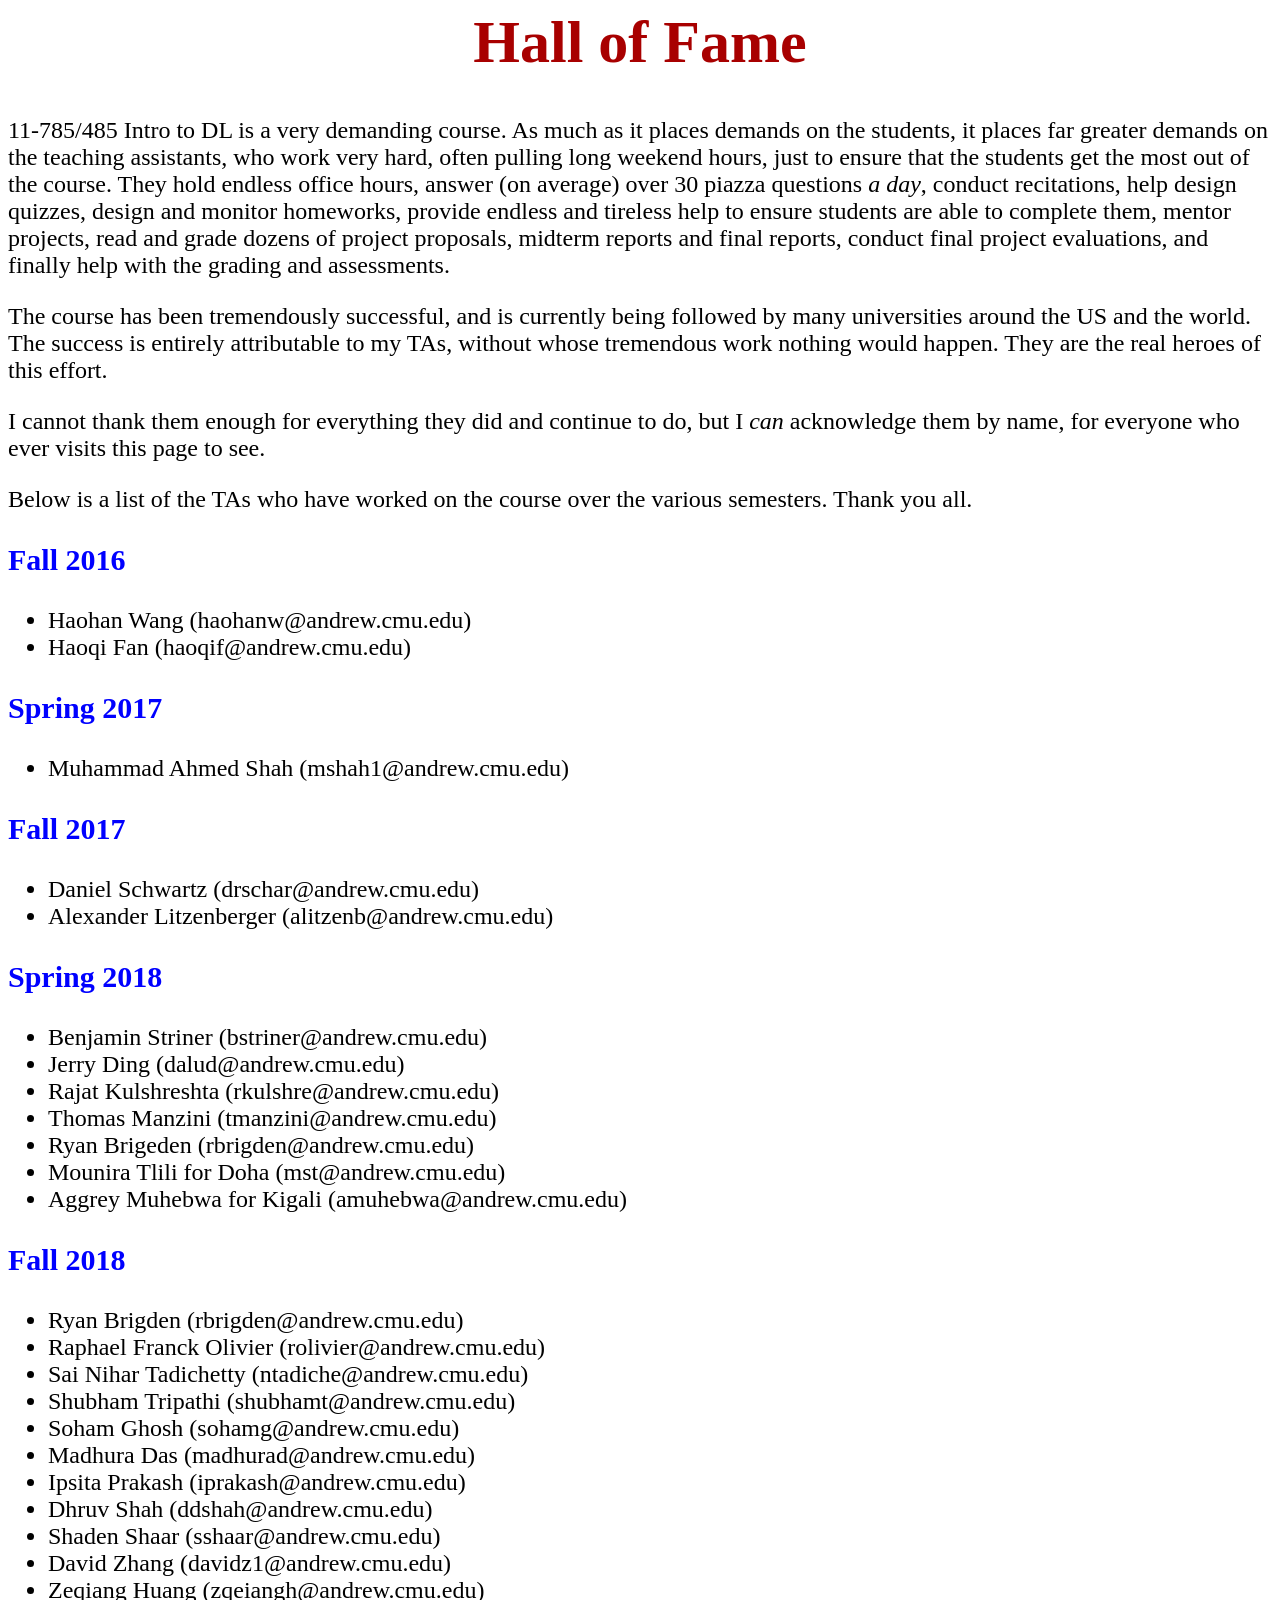
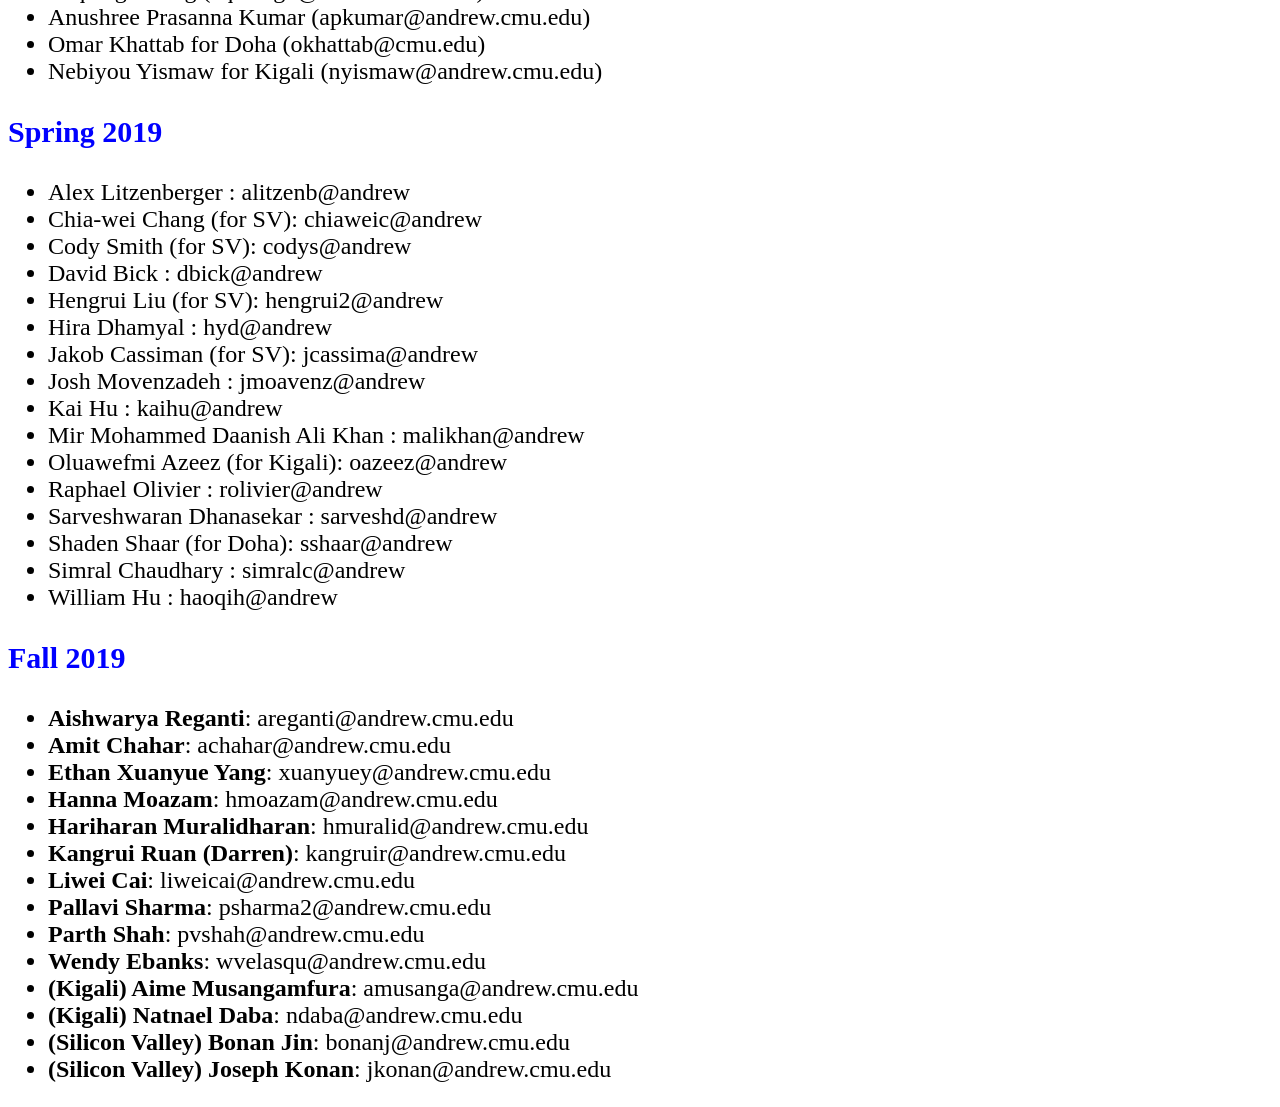
<file: document/extra/TAs.html>
<html>
<head>
<LINK href="./formatting.css?v=3" rel="stylesheet" type="text/css">
<title>11-785 Teaching Assistants</title>
</head>
<h1> Hall of Fame</h1>

<p> 11-785/485 Intro to DL is a very demanding course. As much as it places demands on the students, it places far greater demands on the teaching assistants, who work very hard, often pulling long weekend hours, just to ensure that the students get the most out of the course.  They hold endless office hours, answer (on average) over 30 piazza questions <i>a day</i>, conduct recitations, help design quizzes, design and monitor homeworks, provide endless and tireless help to ensure students are able to complete them, mentor projects, read and grade dozens of project proposals, midterm reports and final reports, conduct final project evaluations, and finally help with the grading and assessments.</p>

<p>The course has been tremendously successful, and is currently being followed by many universities around the US and the world. The success is entirely attributable to my TAs, without whose tremendous work nothing would happen. They are the real heroes of this effort.</p> 

<p> I cannot thank them enough for everything they did and continue to do, but I <i>can</i> acknowledge them by name, for everyone who ever visits this page to see.

<p> Below is a list of the TAs who have worked on the course over the various semesters. Thank you all.</p>

<h3>Fall 2016</h3>
<ul>
<li>Haohan Wang (haohanw@andrew.cmu.edu)</li>
<li> Haoqi Fan (haoqif@andrew.cmu.edu)</li>
</ul>
<h3>Spring 2017</h3>
<ul>
<li> Muhammad Ahmed Shah (mshah1@andrew.cmu.edu)</li>
</ul>
<h3>Fall 2017</h3>
<ul>
    <li> Daniel Schwartz (drschar@andrew.cmu.edu)</li>
    <li> Alexander Litzenberger (alitzenb@andrew.cmu.edu)</li>
</ul>
<h3>Spring 2018</h3>
<ul>
    <li> Benjamin Striner (bstriner@andrew.cmu.edu)</li>
    <li> Jerry Ding (dalud@andrew.cmu.edu)</li>
    <li> Rajat Kulshreshta (rkulshre@andrew.cmu.edu)</li>
    <li> Thomas Manzini (tmanzini@andrew.cmu.edu)</li>
    <li> Ryan Brigeden (rbrigden@andrew.cmu.edu)</li>
    <li> Mounira Tlili for Doha (mst@andrew.cmu.edu)</li>
    <li> Aggrey Muhebwa for Kigali (amuhebwa@andrew.cmu.edu)</li>
</ul>
<h3>Fall 2018</h3>
<ul>
      <li> Ryan Brigden (rbrigden@andrew.cmu.edu) </li>
      <li> Raphael Franck Olivier (rolivier@andrew.cmu.edu) </li>
      <li> Sai Nihar Tadichetty (ntadiche@andrew.cmu.edu) </li>
      <li> Shubham Tripathi (shubhamt@andrew.cmu.edu) </li>
      <li> Soham Ghosh (sohamg@andrew.cmu.edu) </li>
      <li> Madhura Das (madhurad@andrew.cmu.edu) </li>
      <li> Ipsita Prakash (iprakash@andrew.cmu.edu) </li>
      <li> Dhruv Shah (ddshah@andrew.cmu.edu) </li>
      <li> Shaden Shaar (sshaar@andrew.cmu.edu) </li>
      <li> David Zhang (davidz1@andrew.cmu.edu) </li>
      <li> Zeqiang Huang (zqeiangh@andrew.cmu.edu)</li>
      <li> Anushree Prasanna Kumar (apkumar@andrew.cmu.edu) </li>
      <li> Omar Khattab for Doha (okhattab@cmu.edu) </li>
      <li> Nebiyou Yismaw for Kigali (nyismaw@andrew.cmu.edu) </li>
</ul>
<h3>Spring 2019</h3>
<ul>
     <li> Alex Litzenberger : alitzenb@andrew </li>
     <li> Chia-wei Chang (for SV):  chiaweic@andrew
     <li> Cody Smith  (for SV): codys@andrew </li>
     <li> David Bick  : dbick@andrew </li>
     <li> Hengrui Liu  (for SV): hengrui2@andrew </li>
     <li> Hira Dhamyal : hyd@andrew </li>
     <li> Jakob Cassiman  (for SV):  jcassima@andrew </li>
     <li> Josh Movenzadeh :   jmoavenz@andrew </li>
     <li> Kai Hu : kaihu@andrew </li>
     <li> Mir Mohammed Daanish Ali Khan :   malikhan@andrew </li>
     <li> Oluawefmi Azeez (for Kigali):  oazeez@andrew </li>
     <li> Raphael Olivier : rolivier@andrew </li>
     <li> Sarveshwaran Dhanasekar :   sarveshd@andrew </li>
     <li> Shaden Shaar (for Doha):  sshaar@andrew </li>
     <li> Simral Chaudhary :  simralc@andrew </li>
     <li> William Hu : haoqih@andrew </li>
</ul>
<h3>Fall 2019</h3>
<ul>
    <li><b>Aishwarya Reganti</b>: areganti@andrew.cmu.edu</li>
    <li><b>Amit Chahar</b>: achahar@andrew.cmu.edu</li>
    <li><b>Ethan Xuanyue Yang</b>: xuanyuey@andrew.cmu.edu</li>
    <li><b>Hanna Moazam</b>: hmoazam@andrew.cmu.edu</li>
    <li><b>Hariharan Muralidharan</b>: hmuralid@andrew.cmu.edu</li>
    <li><b>Kangrui Ruan (Darren)</b>: kangruir@andrew.cmu.edu</li>
    <li><b>Liwei Cai</b>: liweicai@andrew.cmu.edu</li>
    <li><b>Pallavi Sharma</b>: psharma2@andrew.cmu.edu</li>
    <li><b>Parth Shah</b>: pvshah@andrew.cmu.edu</li>
    <li><b>Wendy Ebanks</b>: wvelasqu@andrew.cmu.edu</li>
    <li><b>(Kigali) Aime Musangamfura</b>: amusanga@andrew.cmu.edu</li>
    <li><b>(Kigali) Natnael Daba</b>: ndaba@andrew.cmu.edu</li>
    <li><b>(Silicon Valley) Bonan Jin</b>: bonanj@andrew.cmu.edu</li>
    <li><b>(Silicon Valley) Joseph Konan</b>: jkonan@andrew.cmu.edu</li>
</ul>
</html>
</file>
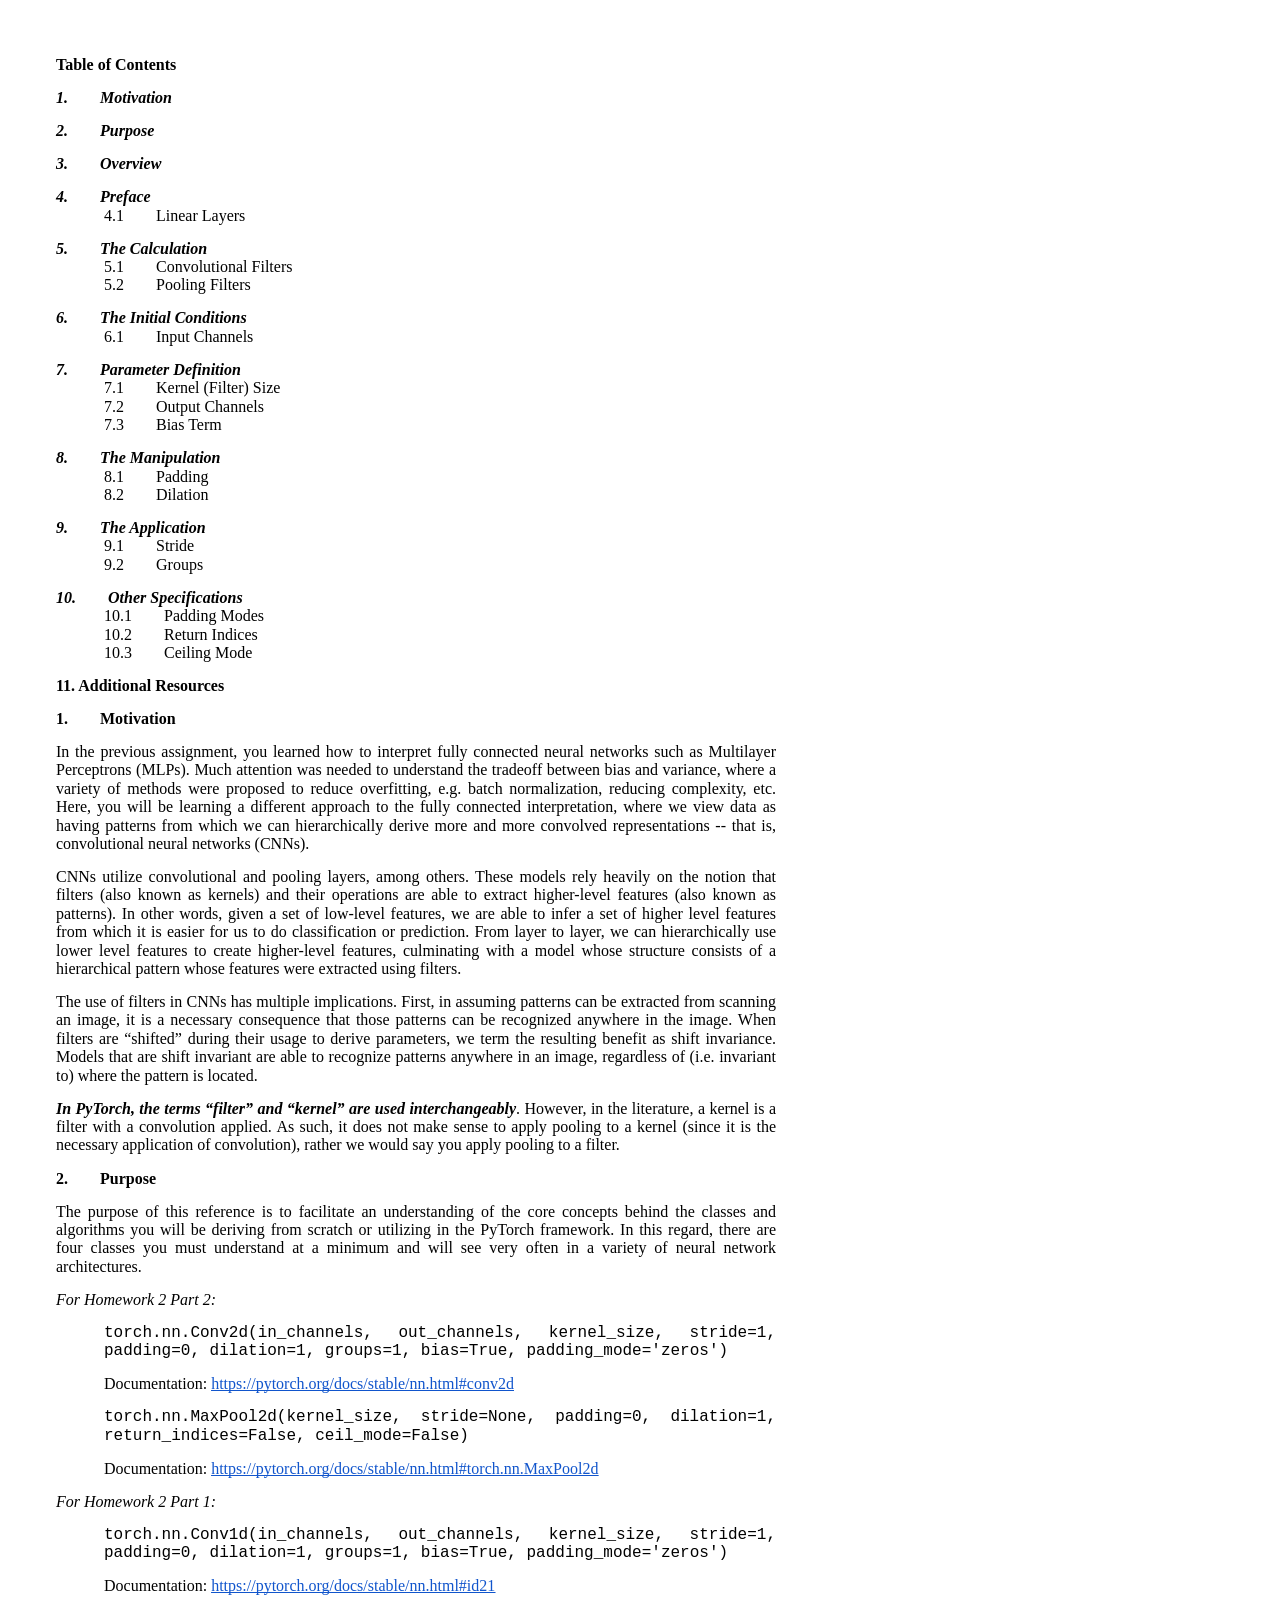
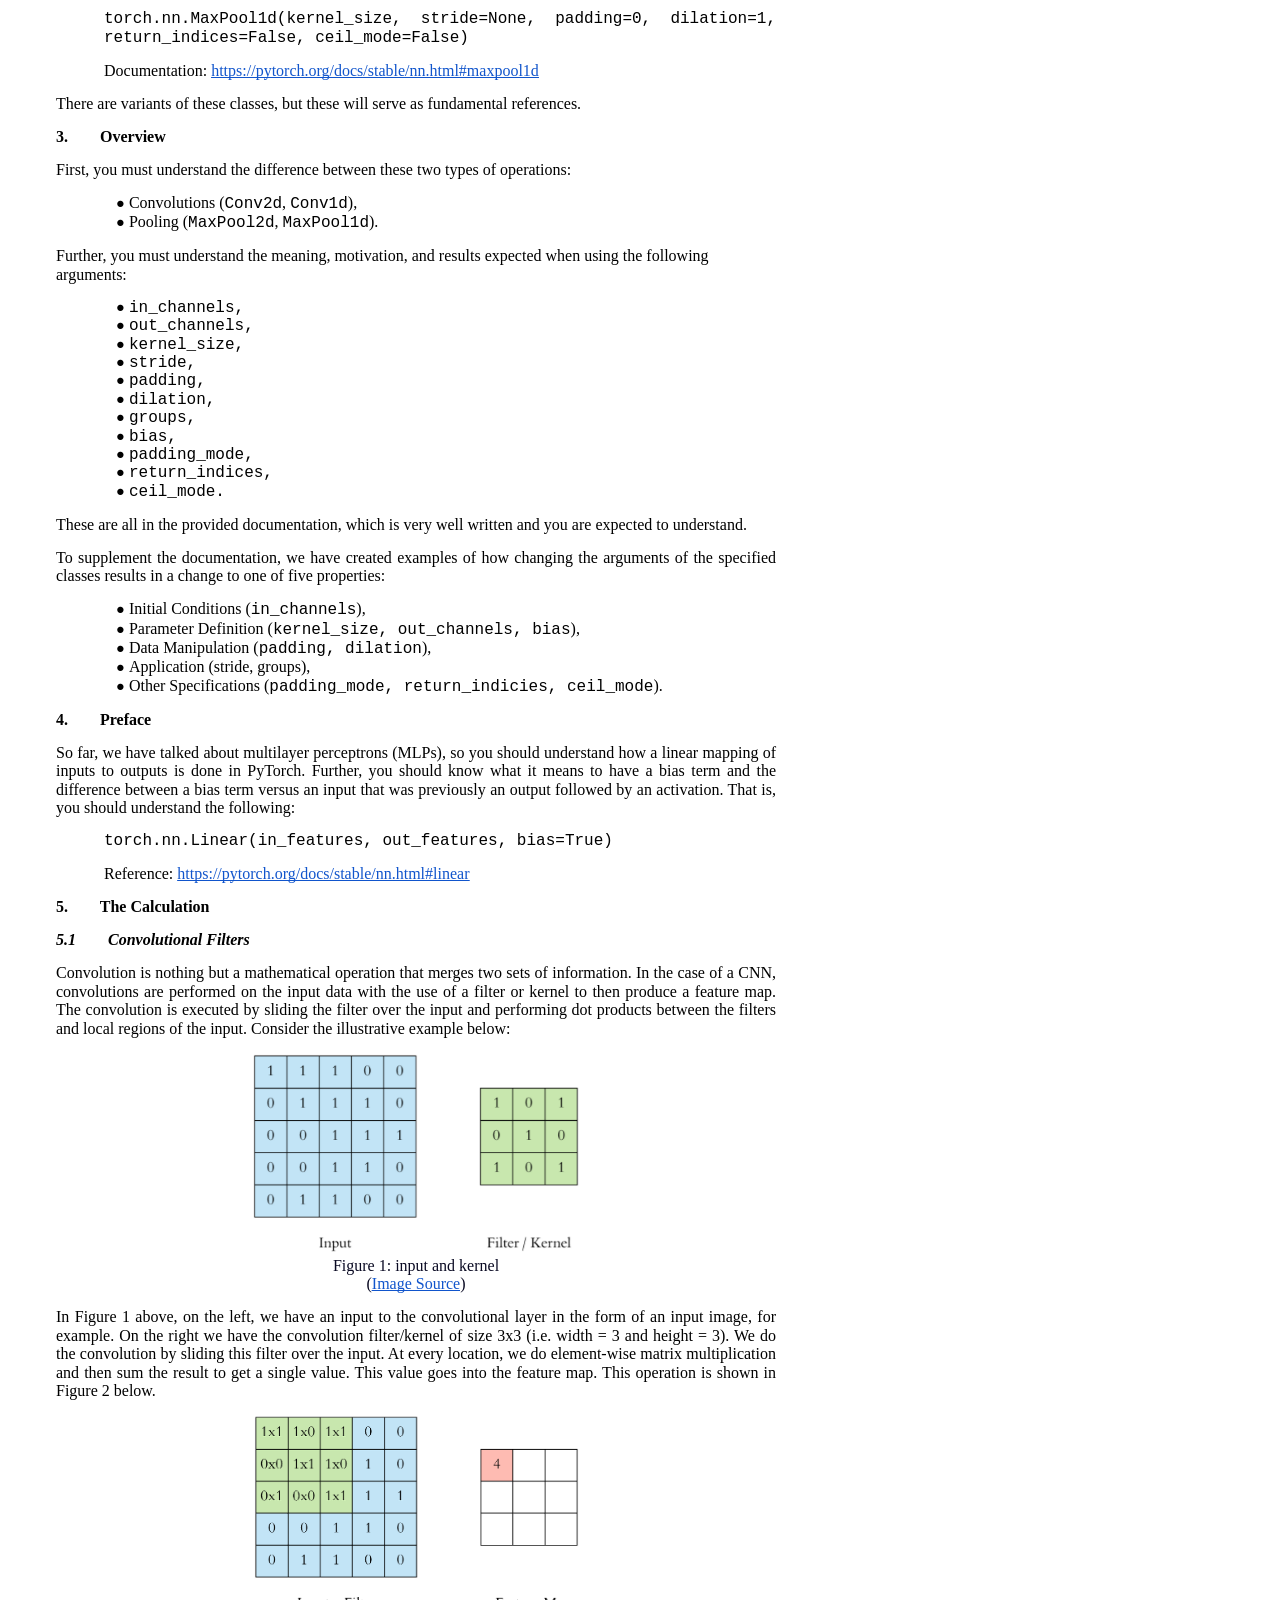
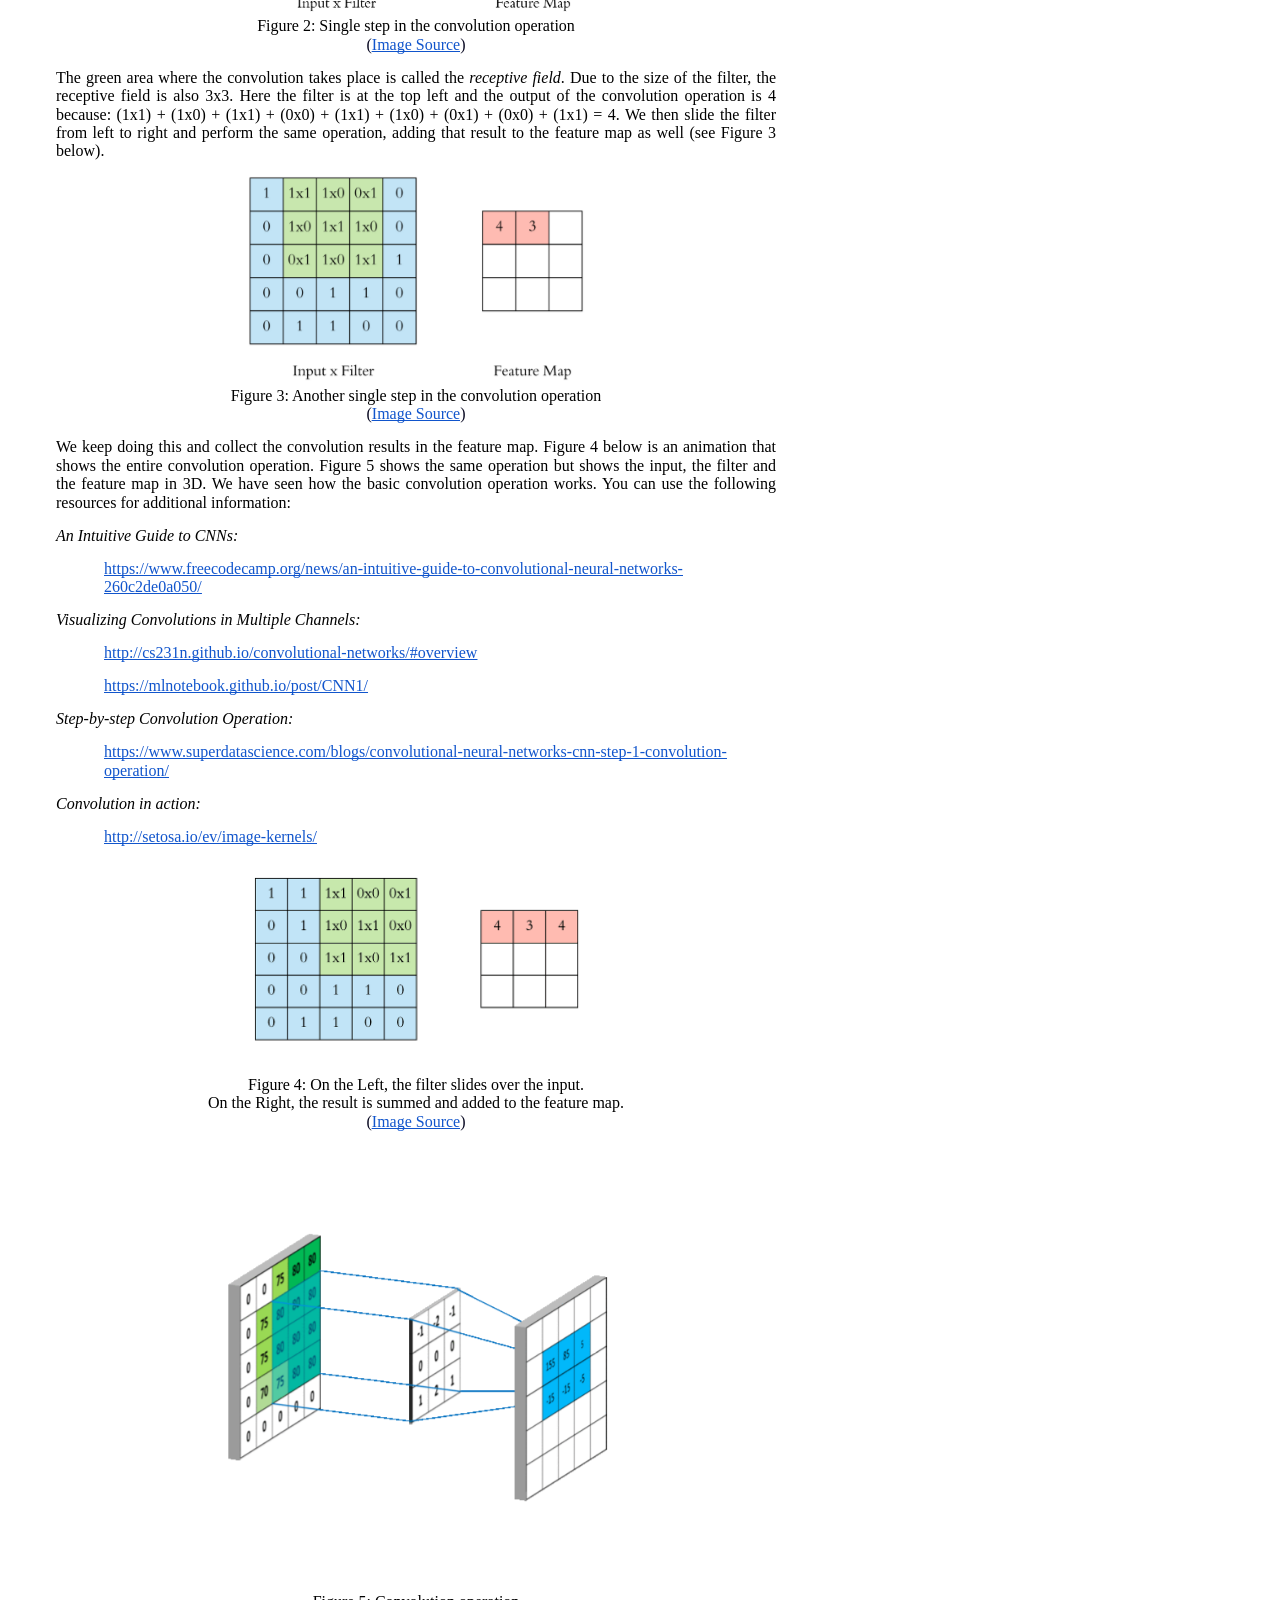
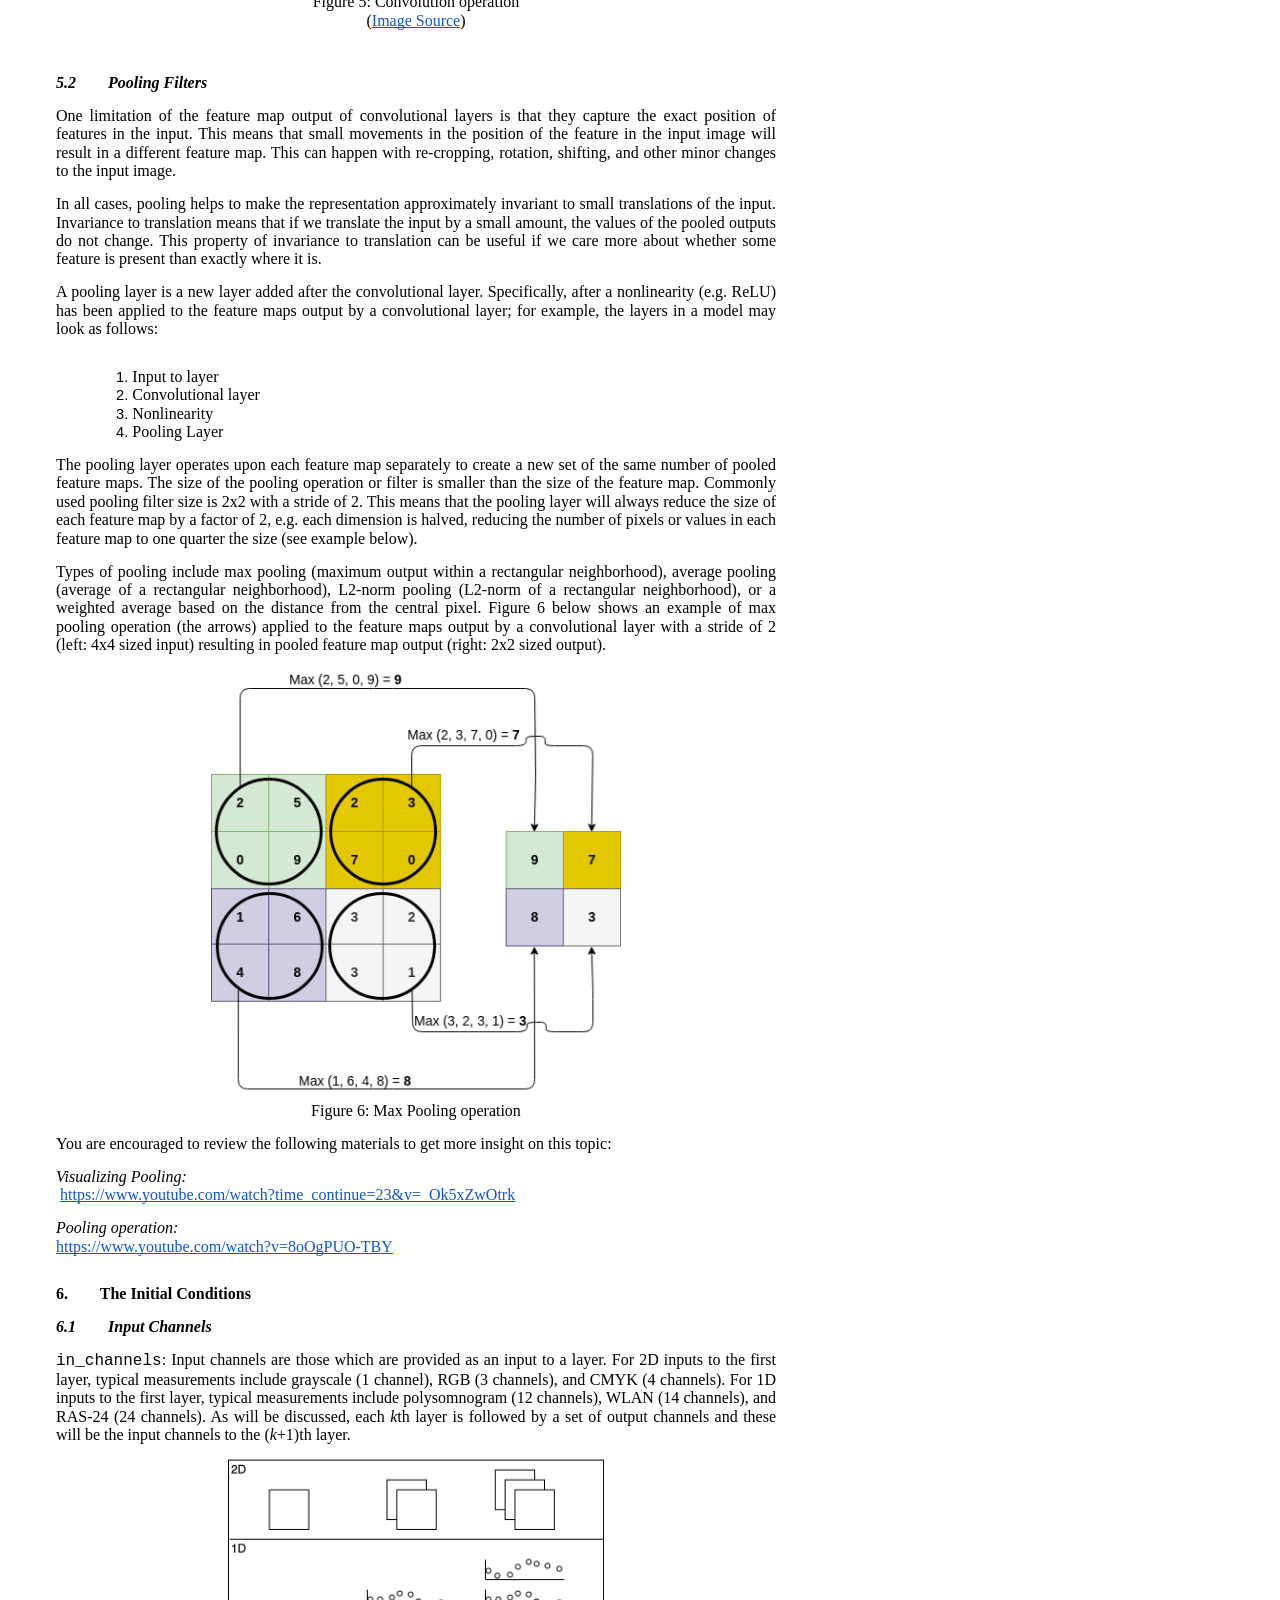
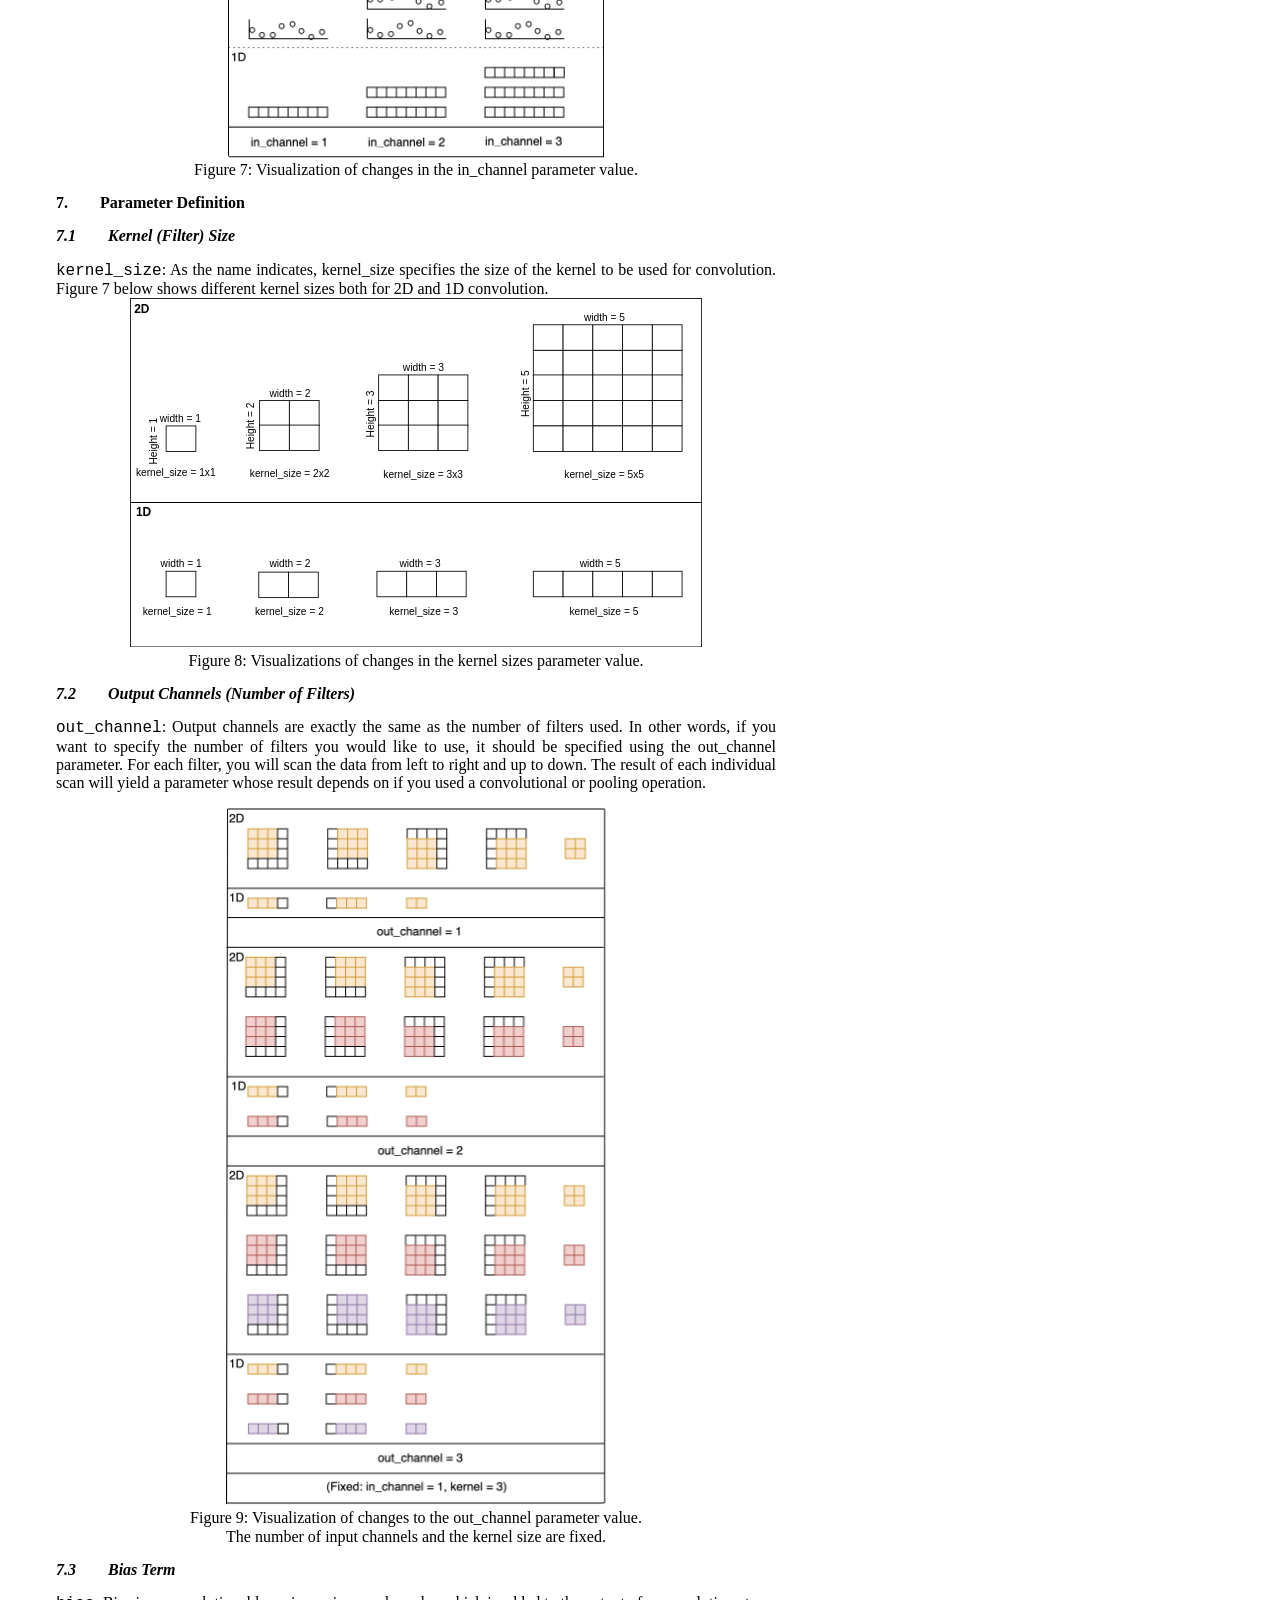
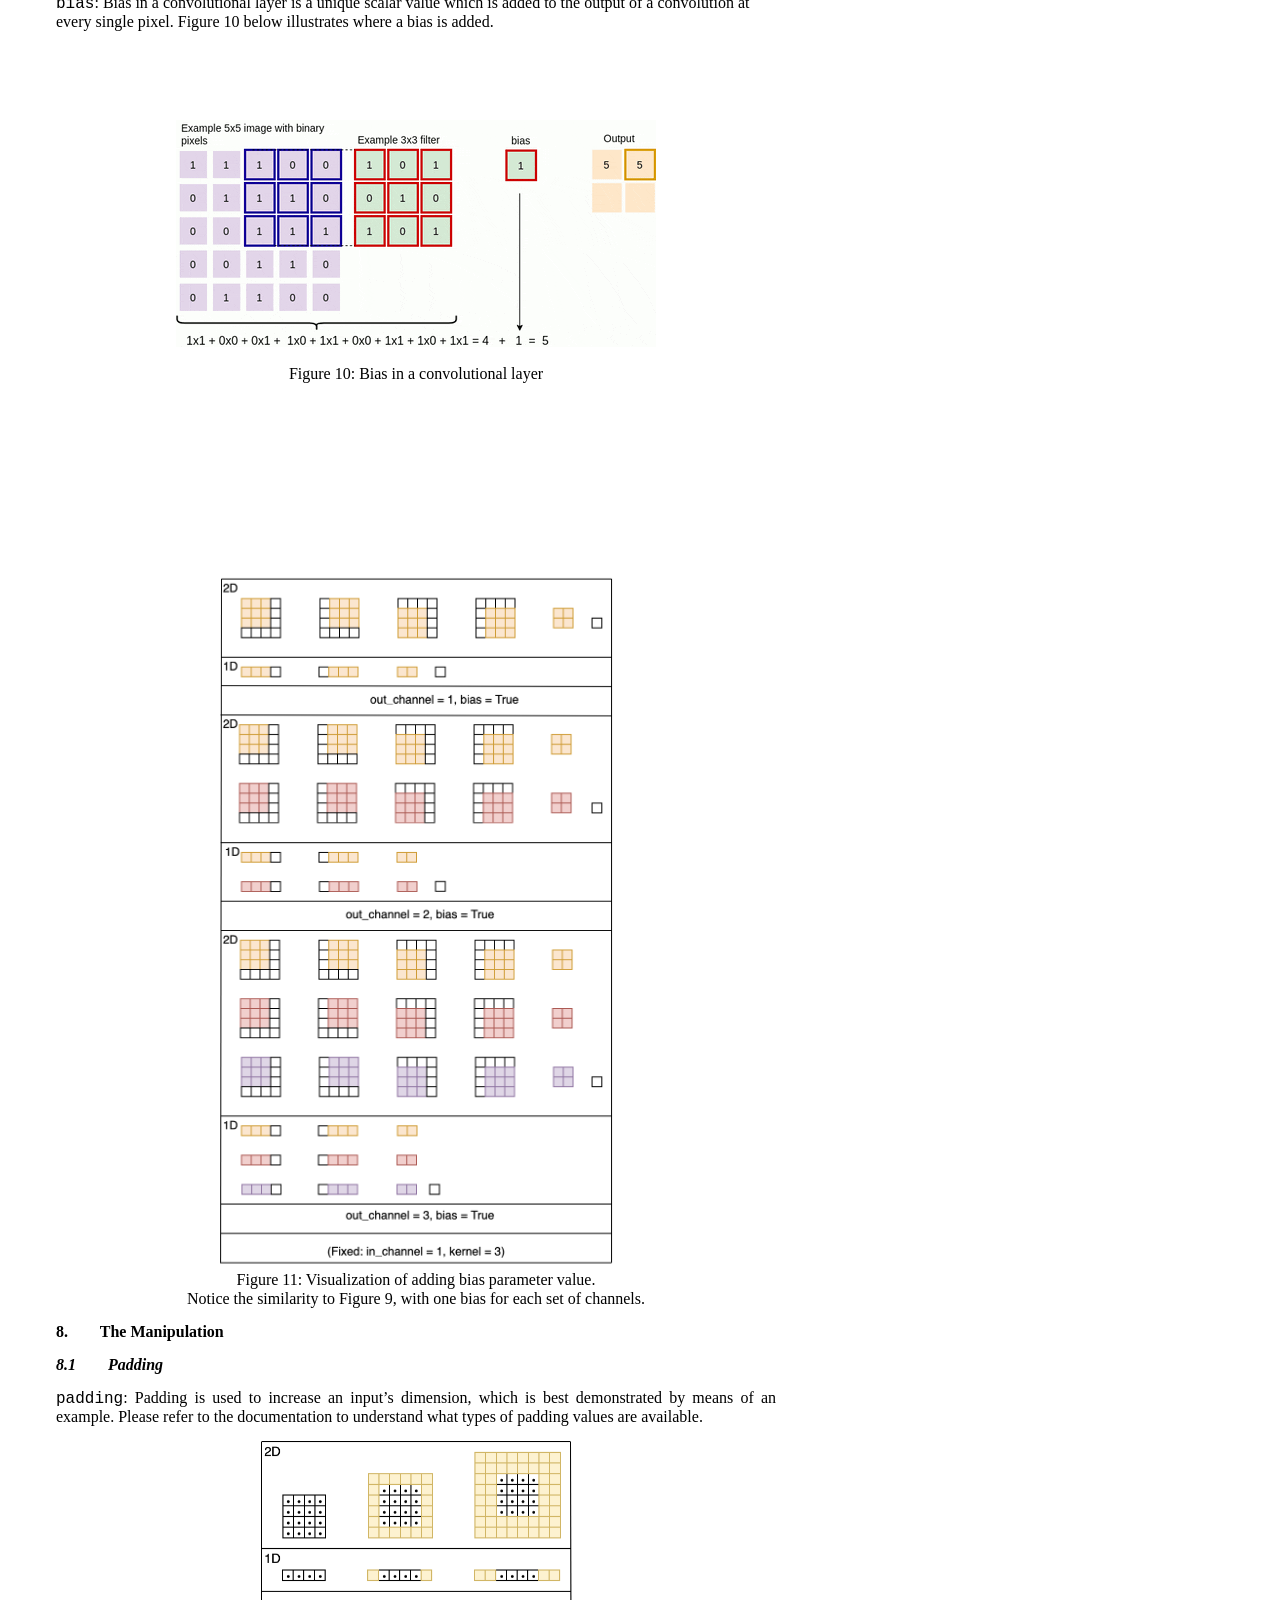
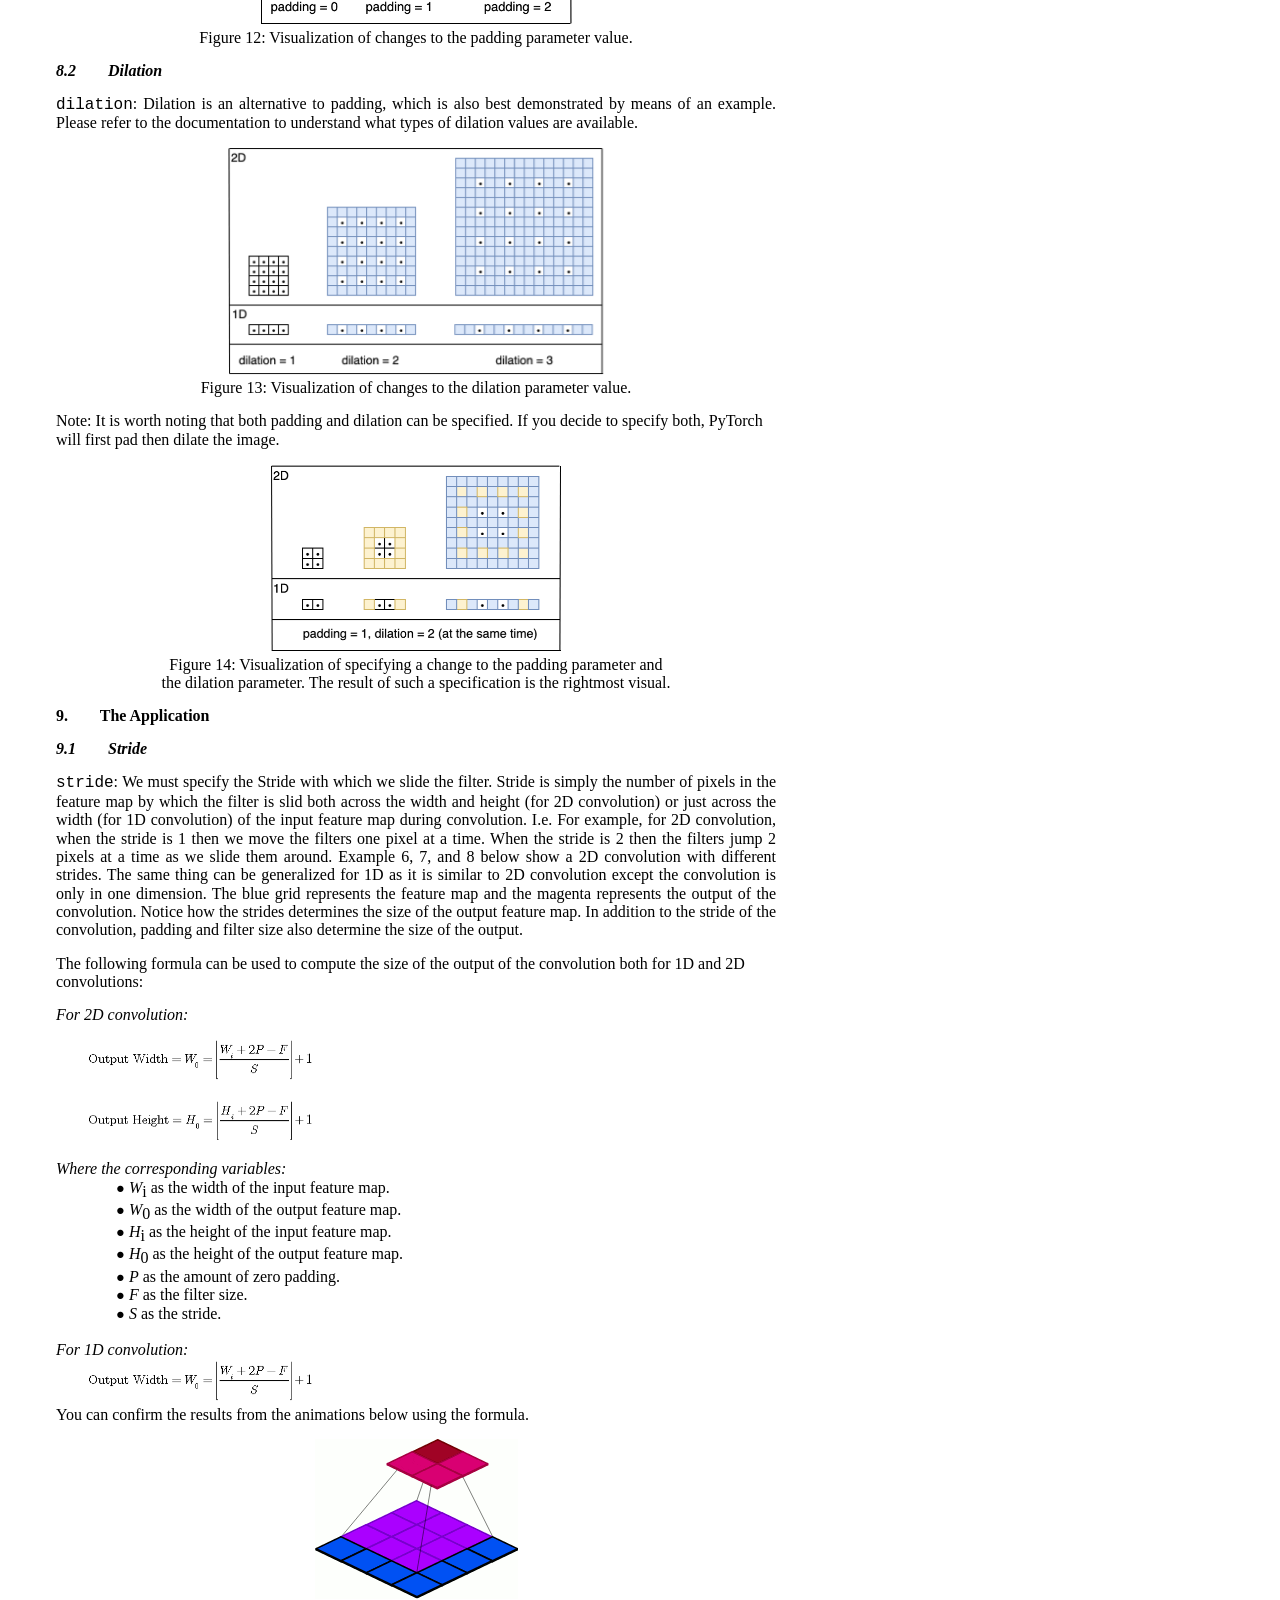
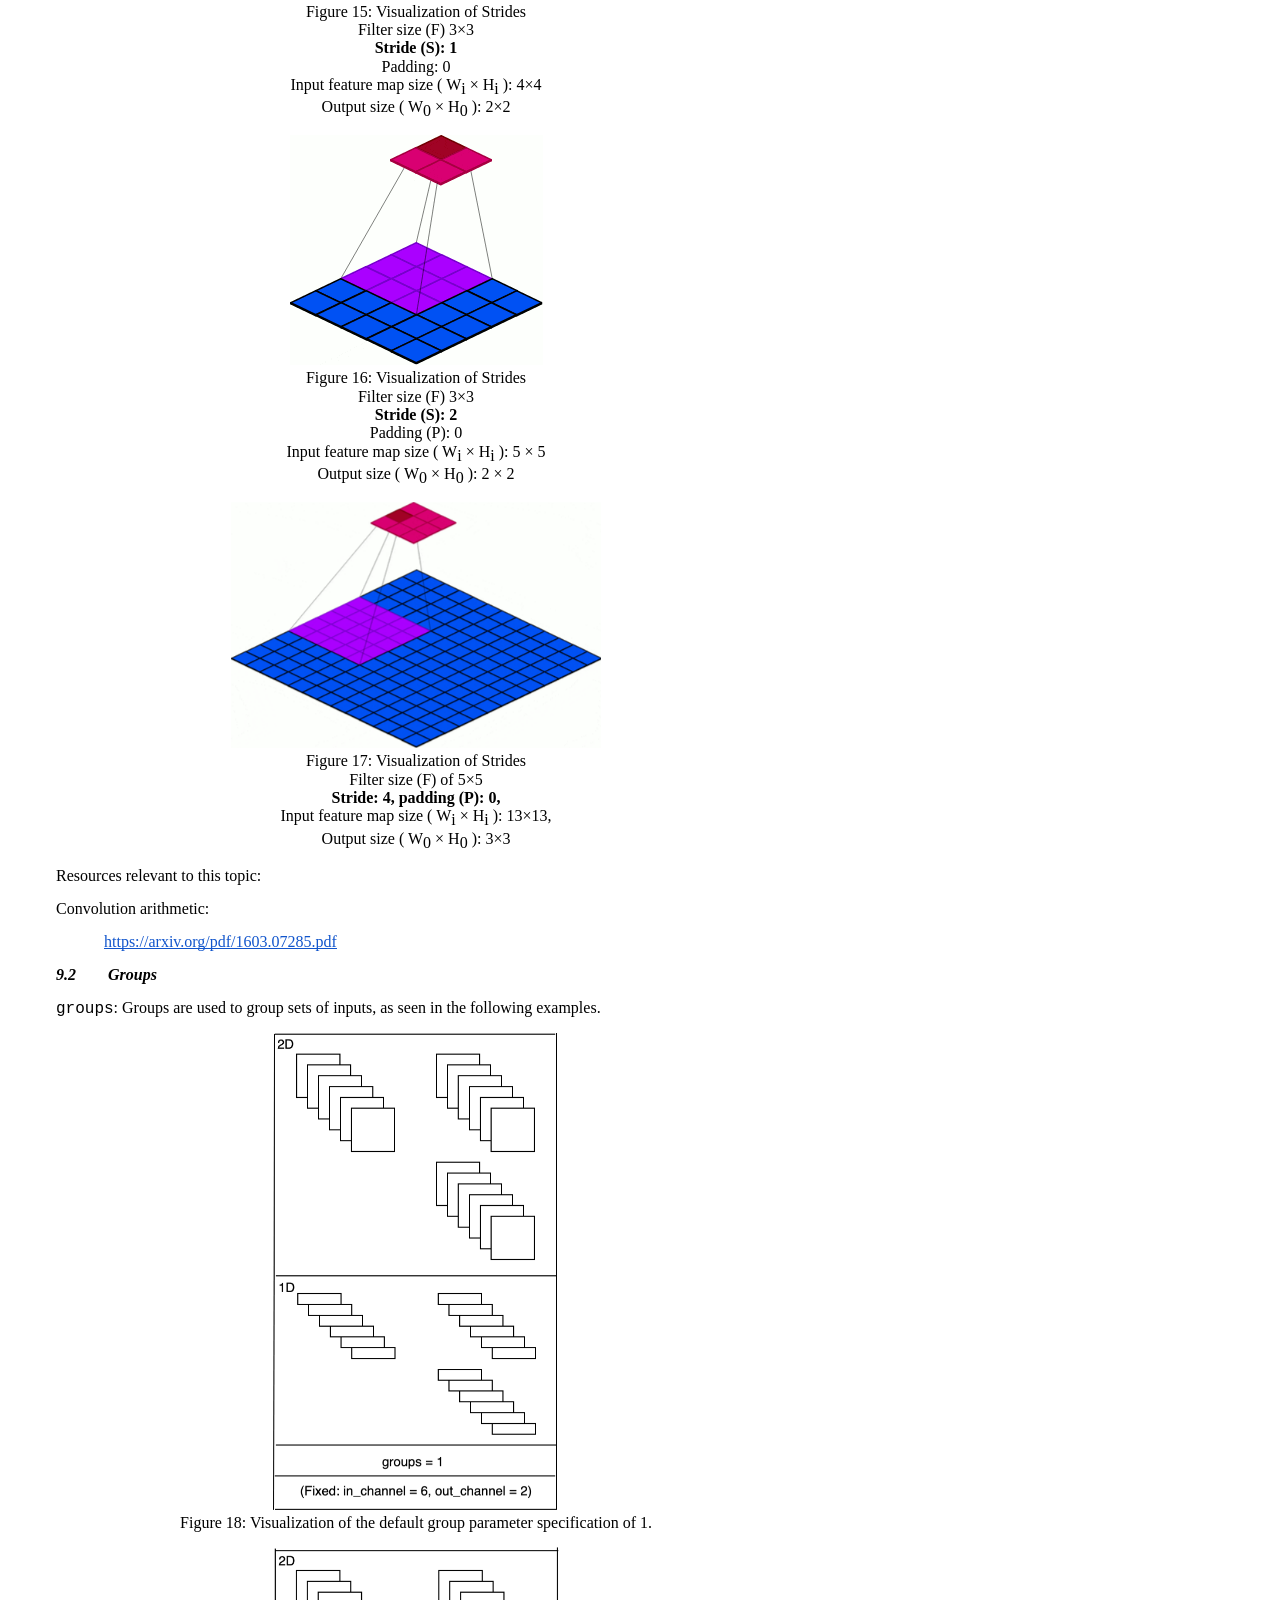
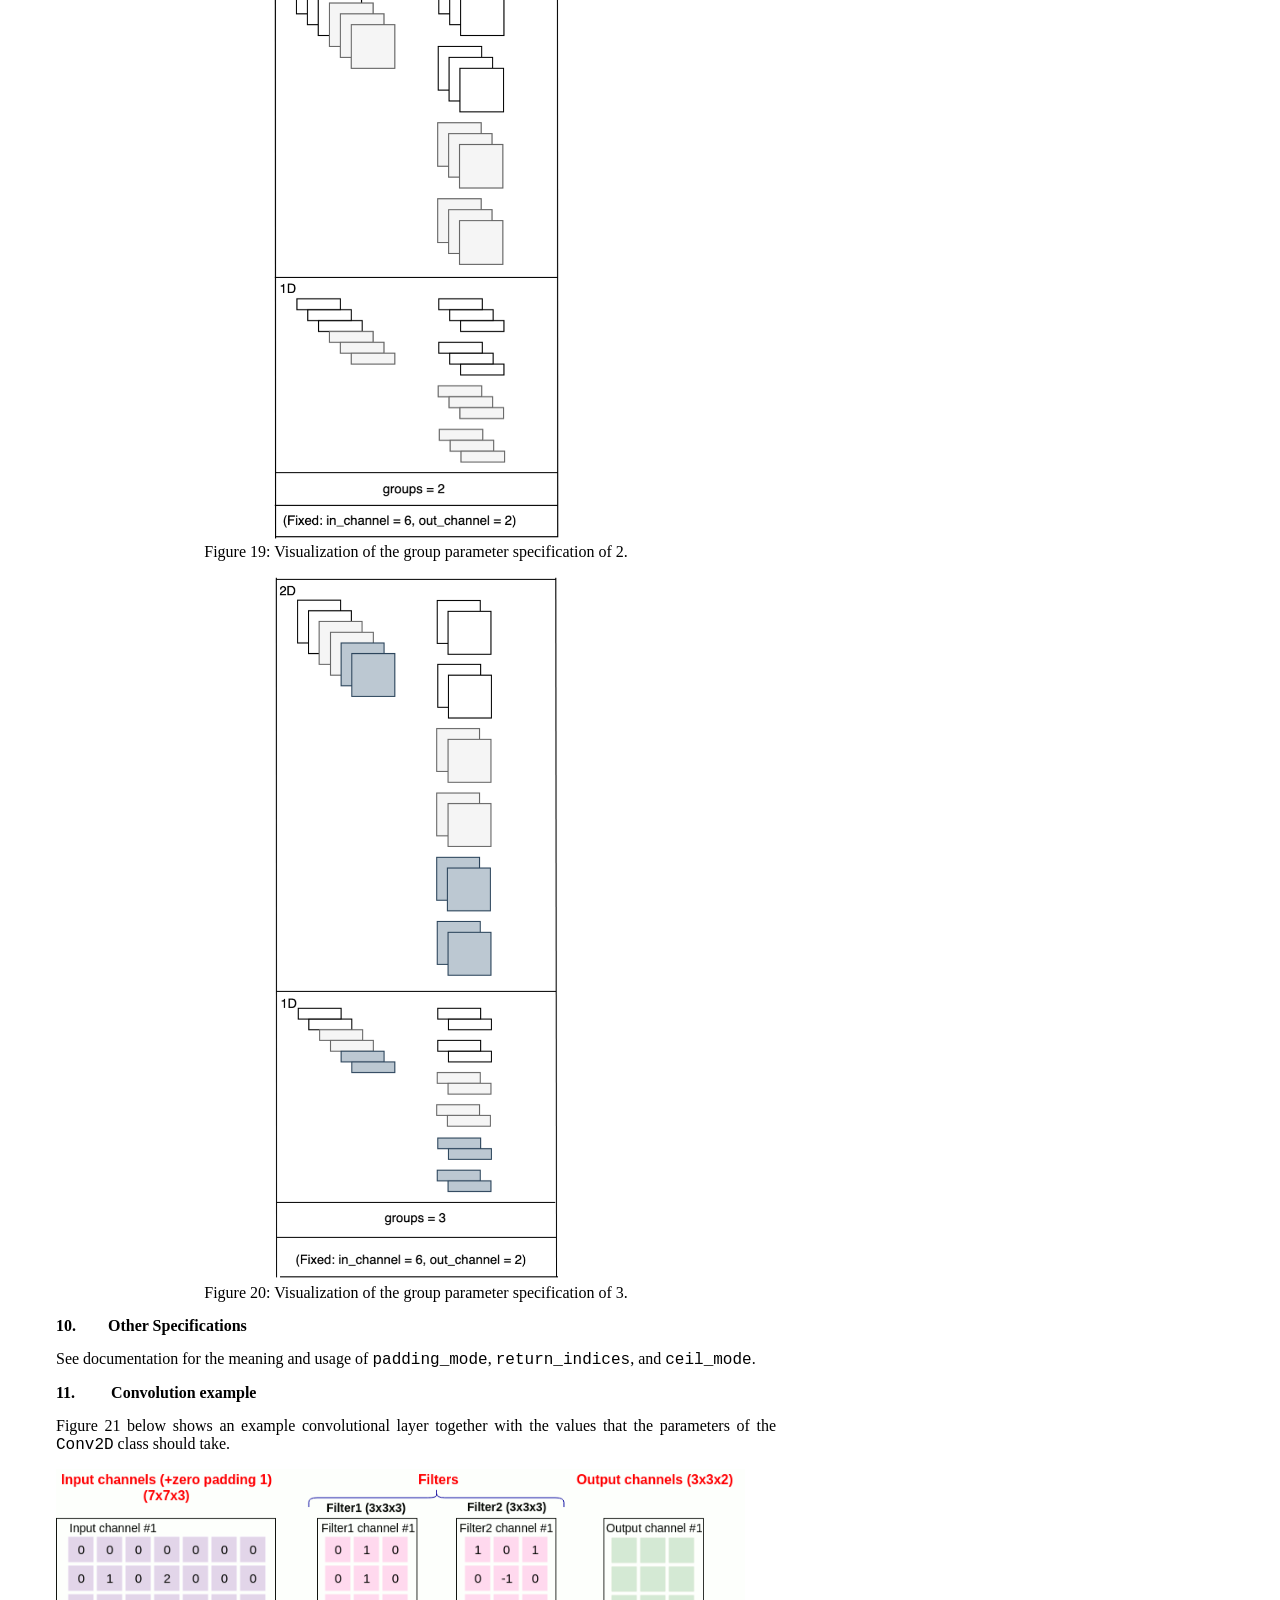
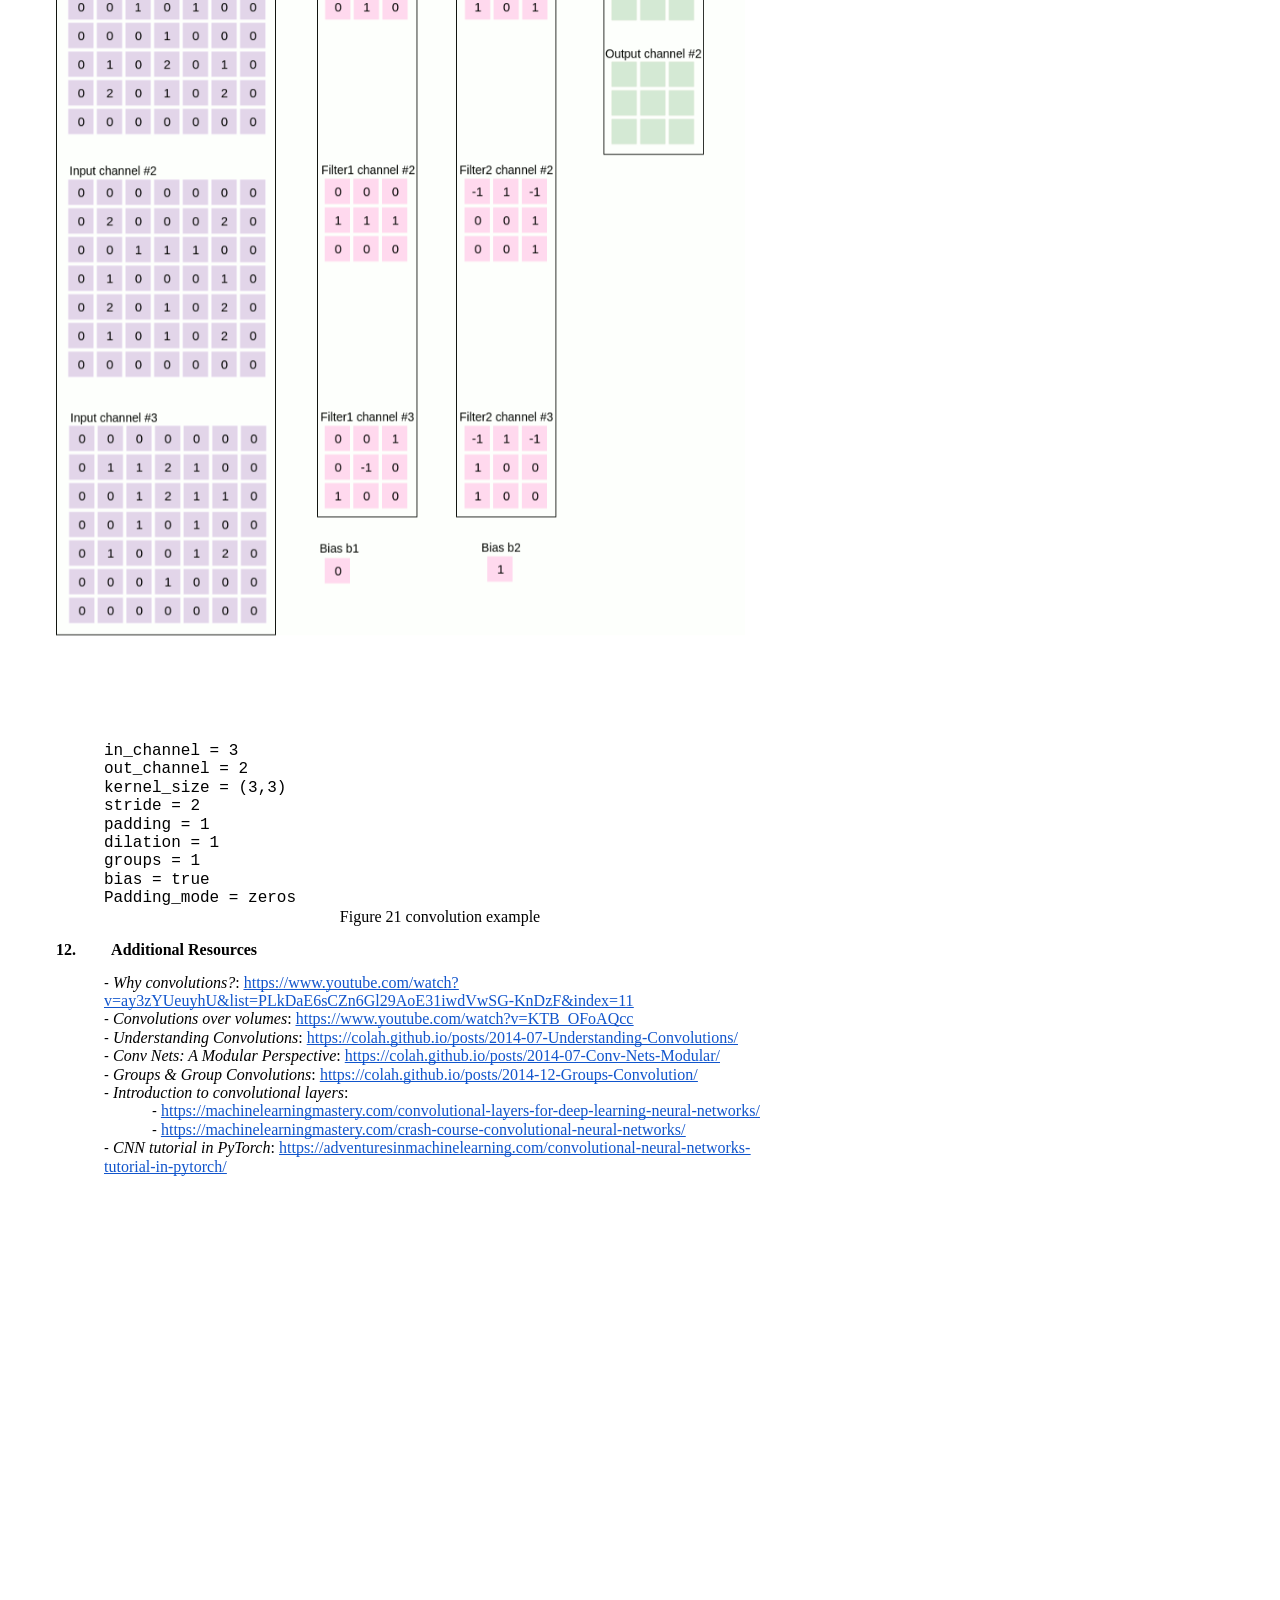
<file: hwnotes/hw2/hw2.html>
<!DOCTYPE html>
<html>
<head>
	<meta content="text/html; charset=utf-8" http-equiv="content-type">
	<style type="text/css">
	@import url('https://themes.googleusercontent.com/fonts/css?kit=iMc4-4exjgqA-toZgqqJBf35jAjY-31lSKWZb9Fa77M');ol.lst-kix_nppaa1n281gg-5.start{counter-reset:lst-ctn-kix_nppaa1n281gg-5 0}.lst-kix_tksxqkfs6ev5-5>li{counter-increment:lst-ctn-kix_tksxqkfs6ev5-5}.lst-kix_mxgs93d7wzt6-2>li{counter-increment:lst-ctn-kix_mxgs93d7wzt6-2}.lst-kix_nppaa1n281gg-5>li{counter-increment:lst-ctn-kix_nppaa1n281gg-5}ol.lst-kix_tksxqkfs6ev5-0.start{counter-reset:lst-ctn-kix_tksxqkfs6ev5-0 0}ul.lst-kix_519nh46mz2wd-8{list-style-type:none}ul.lst-kix_519nh46mz2wd-4{list-style-type:none}.lst-kix_uyx7ggb2u7ee-0>li:before{content:"" counter(lst-ctn-kix_uyx7ggb2u7ee-0,lower-latin) ". "}.lst-kix_uyx7ggb2u7ee-1>li:before{content:"" counter(lst-ctn-kix_uyx7ggb2u7ee-1,lower-roman) ". "}ul.lst-kix_519nh46mz2wd-5{list-style-type:none}ul.lst-kix_519nh46mz2wd-6{list-style-type:none}ul.lst-kix_519nh46mz2wd-7{list-style-type:none}ul.lst-kix_519nh46mz2wd-0{list-style-type:none}.lst-kix_uyx7ggb2u7ee-2>li{counter-increment:lst-ctn-kix_uyx7ggb2u7ee-2}.lst-kix_uyx7ggb2u7ee-3>li:before{content:"" counter(lst-ctn-kix_uyx7ggb2u7ee-3,lower-latin) ". "}ul.lst-kix_519nh46mz2wd-1{list-style-type:none}ul.lst-kix_519nh46mz2wd-2{list-style-type:none}ul.lst-kix_519nh46mz2wd-3{list-style-type:none}.lst-kix_mxgs93d7wzt6-4>li{counter-increment:lst-ctn-kix_mxgs93d7wzt6-4}.lst-kix_jfsq38hvq9h4-7>li:before{content:"\0025cb  "}ol.lst-kix_mxgs93d7wzt6-1.start{counter-reset:lst-ctn-kix_mxgs93d7wzt6-1 0}.lst-kix_jfsq38hvq9h4-8>li:before{content:"\0025a0  "}.lst-kix_uyx7ggb2u7ee-2>li:before{content:"" counter(lst-ctn-kix_uyx7ggb2u7ee-2,decimal) ". "}.lst-kix_519nh46mz2wd-6>li:before{content:"-  "}ol.lst-kix_tksxqkfs6ev5-5.start{counter-reset:lst-ctn-kix_tksxqkfs6ev5-5 0}.lst-kix_jfsq38hvq9h4-2>li:before{content:"\0025a0  "}.lst-kix_uyx7ggb2u7ee-8>li:before{content:"" counter(lst-ctn-kix_uyx7ggb2u7ee-8,decimal) ". "}.lst-kix_jfsq38hvq9h4-1>li:before{content:"\0025cb  "}.lst-kix_jfsq38hvq9h4-3>li:before{content:"\0025cf  "}.lst-kix_519nh46mz2wd-7>li:before{content:"-  "}.lst-kix_uyx7ggb2u7ee-7>li:before{content:"" counter(lst-ctn-kix_uyx7ggb2u7ee-7,lower-roman) ". "}.lst-kix_519nh46mz2wd-8>li:before{content:"-  "}.lst-kix_jfsq38hvq9h4-6>li:before{content:"\0025cf  "}.lst-kix_tksxqkfs6ev5-3>li{counter-increment:lst-ctn-kix_tksxqkfs6ev5-3}.lst-kix_uyx7ggb2u7ee-4>li:before{content:"" counter(lst-ctn-kix_uyx7ggb2u7ee-4,lower-roman) ". "}.lst-kix_uyx7ggb2u7ee-5>li:before{content:"" counter(lst-ctn-kix_uyx7ggb2u7ee-5,decimal) ". "}.lst-kix_jfsq38hvq9h4-5>li:before{content:"\0025a0  "}ol.lst-kix_mxgs93d7wzt6-7.start{counter-reset:lst-ctn-kix_mxgs93d7wzt6-7 0}.lst-kix_jfsq38hvq9h4-4>li:before{content:"\0025cb  "}.lst-kix_uyx7ggb2u7ee-6>li:before{content:"" counter(lst-ctn-kix_uyx7ggb2u7ee-6,lower-latin) ". "}ol.lst-kix_mxgs93d7wzt6-0.start{counter-reset:lst-ctn-kix_mxgs93d7wzt6-0 0}.lst-kix_mxgs93d7wzt6-0>li{counter-increment:lst-ctn-kix_mxgs93d7wzt6-0}.lst-kix_mxgs93d7wzt6-6>li{counter-increment:lst-ctn-kix_mxgs93d7wzt6-6}ol.lst-kix_uyx7ggb2u7ee-4.start{counter-reset:lst-ctn-kix_uyx7ggb2u7ee-4 0}.lst-kix_tksxqkfs6ev5-7>li{counter-increment:lst-ctn-kix_tksxqkfs6ev5-7}.lst-kix_tksxqkfs6ev5-1>li{counter-increment:lst-ctn-kix_tksxqkfs6ev5-1}ol.lst-kix_tksxqkfs6ev5-6.start{counter-reset:lst-ctn-kix_tksxqkfs6ev5-6 0}ol.lst-kix_nppaa1n281gg-0.start{counter-reset:lst-ctn-kix_nppaa1n281gg-0 0}ol.lst-kix_uyx7ggb2u7ee-3.start{counter-reset:lst-ctn-kix_uyx7ggb2u7ee-3 0}ol.lst-kix_mxgs93d7wzt6-6.start{counter-reset:lst-ctn-kix_mxgs93d7wzt6-6 0}.lst-kix_nppaa1n281gg-3>li{counter-increment:lst-ctn-kix_nppaa1n281gg-3}ol.lst-kix_tksxqkfs6ev5-1.start{counter-reset:lst-ctn-kix_tksxqkfs6ev5-1 0}.lst-kix_uyx7ggb2u7ee-4>li{counter-increment:lst-ctn-kix_uyx7ggb2u7ee-4}.lst-kix_f8eat7aohoc5-6>li:before{content:"\0025cf  "}.lst-kix_f8eat7aohoc5-4>li:before{content:"\0025cb  "}ol.lst-kix_mxgs93d7wzt6-2{list-style-type:none}ol.lst-kix_mxgs93d7wzt6-3{list-style-type:none}.lst-kix_mxgs93d7wzt6-8>li{counter-increment:lst-ctn-kix_mxgs93d7wzt6-8}ol.lst-kix_mxgs93d7wzt6-4{list-style-type:none}ol.lst-kix_mxgs93d7wzt6-5{list-style-type:none}.lst-kix_e92313n0hoc1-2>li:before{content:"\0025a0  "}ol.lst-kix_mxgs93d7wzt6-0{list-style-type:none}ol.lst-kix_mxgs93d7wzt6-8.start{counter-reset:lst-ctn-kix_mxgs93d7wzt6-8 0}ol.lst-kix_mxgs93d7wzt6-1{list-style-type:none}.lst-kix_e92313n0hoc1-4>li:before{content:"\0025cb  "}.lst-kix_e92313n0hoc1-6>li:before{content:"\0025cf  "}ol.lst-kix_mxgs93d7wzt6-6{list-style-type:none}ol.lst-kix_mxgs93d7wzt6-7{list-style-type:none}ol.lst-kix_mxgs93d7wzt6-8{list-style-type:none}.lst-kix_f8eat7aohoc5-8>li:before{content:"\0025a0  "}.lst-kix_e92313n0hoc1-8>li:before{content:"\0025a0  "}ol.lst-kix_nppaa1n281gg-6.start{counter-reset:lst-ctn-kix_nppaa1n281gg-6 0}.lst-kix_mxgs93d7wzt6-7>li{counter-increment:lst-ctn-kix_mxgs93d7wzt6-7}.lst-kix_tksxqkfs6ev5-0>li{counter-increment:lst-ctn-kix_tksxqkfs6ev5-0}ol.lst-kix_uyx7ggb2u7ee-2.start{counter-reset:lst-ctn-kix_uyx7ggb2u7ee-2 0}.lst-kix_mxgs93d7wzt6-8>li:before{content:"" counter(lst-ctn-kix_mxgs93d7wzt6-8,lower-roman) ". "}.lst-kix_nppaa1n281gg-6>li:before{content:"" counter(lst-ctn-kix_nppaa1n281gg-6,decimal) ". "}.lst-kix_nppaa1n281gg-7>li{counter-increment:lst-ctn-kix_nppaa1n281gg-7}.lst-kix_nppaa1n281gg-8>li:before{content:"" counter(lst-ctn-kix_nppaa1n281gg-8,lower-roman) ". "}.lst-kix_mxgs93d7wzt6-6>li:before{content:"" counter(lst-ctn-kix_mxgs93d7wzt6-6,decimal) ". "}.lst-kix_uyx7ggb2u7ee-6>li{counter-increment:lst-ctn-kix_uyx7ggb2u7ee-6}.lst-kix_mxgs93d7wzt6-4>li:before{content:"" counter(lst-ctn-kix_mxgs93d7wzt6-4,lower-latin) ". "}.lst-kix_nppaa1n281gg-1>li{counter-increment:lst-ctn-kix_nppaa1n281gg-1}.lst-kix_mxgs93d7wzt6-0>li:before{content:"" counter(lst-ctn-kix_mxgs93d7wzt6-0,decimal) ". "}.lst-kix_nppaa1n281gg-0>li:before{content:"" counter(lst-ctn-kix_nppaa1n281gg-0,decimal) ". "}.lst-kix_519nh46mz2wd-5>li:before{content:"-  "}.lst-kix_mxgs93d7wzt6-2>li:before{content:"" counter(lst-ctn-kix_mxgs93d7wzt6-2,lower-roman) ". "}.lst-kix_nppaa1n281gg-8>li{counter-increment:lst-ctn-kix_nppaa1n281gg-8}ol.lst-kix_nppaa1n281gg-3.start{counter-reset:lst-ctn-kix_nppaa1n281gg-3 0}ol.lst-kix_uyx7ggb2u7ee-1.start{counter-reset:lst-ctn-kix_uyx7ggb2u7ee-1 0}.lst-kix_uyx7ggb2u7ee-0>li{counter-increment:lst-ctn-kix_uyx7ggb2u7ee-0}.lst-kix_nppaa1n281gg-2>li:before{content:"" counter(lst-ctn-kix_nppaa1n281gg-2,lower-roman) ". "}.lst-kix_nppaa1n281gg-4>li:before{content:"" counter(lst-ctn-kix_nppaa1n281gg-4,lower-latin) ". "}.lst-kix_519nh46mz2wd-1>li:before{content:"-  "}.lst-kix_519nh46mz2wd-3>li:before{content:"-  "}.lst-kix_nppaa1n281gg-2>li{counter-increment:lst-ctn-kix_nppaa1n281gg-2}ol.lst-kix_tksxqkfs6ev5-8{list-style-type:none}.lst-kix_3rk28xj8lid4-5>li:before{content:"\0025a0  "}ol.lst-kix_tksxqkfs6ev5-7{list-style-type:none}ol.lst-kix_tksxqkfs6ev5-6{list-style-type:none}.lst-kix_3rk28xj8lid4-7>li:before{content:"\0025cb  "}ol.lst-kix_uyx7ggb2u7ee-0.start{counter-reset:lst-ctn-kix_uyx7ggb2u7ee-0 0}.lst-kix_e92313n0hoc1-0>li:before{content:"\0025cf  "}.lst-kix_f8eat7aohoc5-2>li:before{content:"\0025a0  "}.lst-kix_3rk28xj8lid4-1>li:before{content:"\0025cb  "}ol.lst-kix_tksxqkfs6ev5-5{list-style-type:none}ol.lst-kix_tksxqkfs6ev5-4{list-style-type:none}ol.lst-kix_nppaa1n281gg-4.start{counter-reset:lst-ctn-kix_nppaa1n281gg-4 0}ol.lst-kix_tksxqkfs6ev5-3{list-style-type:none}ol.lst-kix_tksxqkfs6ev5-2{list-style-type:none}ol.lst-kix_tksxqkfs6ev5-1{list-style-type:none}ol.lst-kix_tksxqkfs6ev5-0{list-style-type:none}.lst-kix_f8eat7aohoc5-0>li:before{content:"\0025cf  "}.lst-kix_3rk28xj8lid4-3>li:before{content:"\0025cf  "}ul.lst-kix_jfsq38hvq9h4-4{list-style-type:none}ul.lst-kix_jfsq38hvq9h4-5{list-style-type:none}ul.lst-kix_jfsq38hvq9h4-6{list-style-type:none}ul.lst-kix_jfsq38hvq9h4-7{list-style-type:none}ul.lst-kix_jfsq38hvq9h4-0{list-style-type:none}ul.lst-kix_jfsq38hvq9h4-1{list-style-type:none}ul.lst-kix_jfsq38hvq9h4-2{list-style-type:none}.lst-kix_nppaa1n281gg-4>li{counter-increment:lst-ctn-kix_nppaa1n281gg-4}ul.lst-kix_jfsq38hvq9h4-3{list-style-type:none}.lst-kix_tksxqkfs6ev5-8>li:before{content:"" counter(lst-ctn-kix_tksxqkfs6ev5-8,lower-roman) ". "}ul.lst-kix_jfsq38hvq9h4-8{list-style-type:none}ol.lst-kix_nppaa1n281gg-2.start{counter-reset:lst-ctn-kix_nppaa1n281gg-2 0}ul.lst-kix_f8eat7aohoc5-1{list-style-type:none}ol.lst-kix_nppaa1n281gg-8.start{counter-reset:lst-ctn-kix_nppaa1n281gg-8 0}ul.lst-kix_f8eat7aohoc5-2{list-style-type:none}ul.lst-kix_f8eat7aohoc5-3{list-style-type:none}ul.lst-kix_f8eat7aohoc5-4{list-style-type:none}ul.lst-kix_f8eat7aohoc5-5{list-style-type:none}ul.lst-kix_f8eat7aohoc5-6{list-style-type:none}ul.lst-kix_f8eat7aohoc5-7{list-style-type:none}.lst-kix_tksxqkfs6ev5-4>li{counter-increment:lst-ctn-kix_tksxqkfs6ev5-4}ul.lst-kix_f8eat7aohoc5-8{list-style-type:none}ol.lst-kix_tksxqkfs6ev5-8.start{counter-reset:lst-ctn-kix_tksxqkfs6ev5-8 0}.lst-kix_uyx7ggb2u7ee-3>li{counter-increment:lst-ctn-kix_uyx7ggb2u7ee-3}ol.lst-kix_uyx7ggb2u7ee-6.start{counter-reset:lst-ctn-kix_uyx7ggb2u7ee-6 0}ul.lst-kix_f8eat7aohoc5-0{list-style-type:none}.lst-kix_cjiboqfmhg9b-0>li:before{content:"-  "}.lst-kix_mxgs93d7wzt6-1>li{counter-increment:lst-ctn-kix_mxgs93d7wzt6-1}.lst-kix_cjiboqfmhg9b-2>li:before{content:"-  "}.lst-kix_tksxqkfs6ev5-0>li:before{content:"" counter(lst-ctn-kix_tksxqkfs6ev5-0,decimal) ". "}.lst-kix_cjiboqfmhg9b-1>li:before{content:"-  "}.lst-kix_cjiboqfmhg9b-3>li:before{content:"-  "}.lst-kix_tksxqkfs6ev5-2>li:before{content:"" counter(lst-ctn-kix_tksxqkfs6ev5-2,lower-roman) ". "}.lst-kix_tksxqkfs6ev5-1>li:before{content:"" counter(lst-ctn-kix_tksxqkfs6ev5-1,lower-latin) ". "}.lst-kix_cjiboqfmhg9b-6>li:before{content:"-  "}.lst-kix_tksxqkfs6ev5-4>li:before{content:"" counter(lst-ctn-kix_tksxqkfs6ev5-4,lower-latin) ". "}.lst-kix_cjiboqfmhg9b-5>li:before{content:"-  "}.lst-kix_cjiboqfmhg9b-7>li:before{content:"-  "}.lst-kix_cjiboqfmhg9b-4>li:before{content:"-  "}.lst-kix_cjiboqfmhg9b-8>li:before{content:"-  "}ol.lst-kix_mxgs93d7wzt6-4.start{counter-reset:lst-ctn-kix_mxgs93d7wzt6-4 0}.lst-kix_tksxqkfs6ev5-3>li:before{content:"" counter(lst-ctn-kix_tksxqkfs6ev5-3,decimal) ". "}.lst-kix_tksxqkfs6ev5-7>li:before{content:"" counter(lst-ctn-kix_tksxqkfs6ev5-7,lower-latin) ". "}.lst-kix_uyx7ggb2u7ee-5>li{counter-increment:lst-ctn-kix_uyx7ggb2u7ee-5}ol.lst-kix_tksxqkfs6ev5-2.start{counter-reset:lst-ctn-kix_tksxqkfs6ev5-2 0}.lst-kix_tksxqkfs6ev5-6>li:before{content:"" counter(lst-ctn-kix_tksxqkfs6ev5-6,decimal) ". "}.lst-kix_tksxqkfs6ev5-5>li:before{content:"" counter(lst-ctn-kix_tksxqkfs6ev5-5,lower-roman) ". "}.lst-kix_tksxqkfs6ev5-6>li{counter-increment:lst-ctn-kix_tksxqkfs6ev5-6}ol.lst-kix_uyx7ggb2u7ee-1{list-style-type:none}ol.lst-kix_uyx7ggb2u7ee-0{list-style-type:none}ol.lst-kix_nppaa1n281gg-7.start{counter-reset:lst-ctn-kix_nppaa1n281gg-7 0}ol.lst-kix_nppaa1n281gg-7{list-style-type:none}ol.lst-kix_nppaa1n281gg-8{list-style-type:none}ol.lst-kix_uyx7ggb2u7ee-8{list-style-type:none}ol.lst-kix_uyx7ggb2u7ee-7{list-style-type:none}ol.lst-kix_uyx7ggb2u7ee-6{list-style-type:none}ol.lst-kix_uyx7ggb2u7ee-5{list-style-type:none}ol.lst-kix_uyx7ggb2u7ee-4{list-style-type:none}ol.lst-kix_uyx7ggb2u7ee-3{list-style-type:none}ol.lst-kix_uyx7ggb2u7ee-2{list-style-type:none}ul.lst-kix_e92313n0hoc1-1{list-style-type:none}ul.lst-kix_e92313n0hoc1-2{list-style-type:none}ul.lst-kix_cjiboqfmhg9b-8{list-style-type:none}ul.lst-kix_e92313n0hoc1-0{list-style-type:none}.lst-kix_nppaa1n281gg-0>li{counter-increment:lst-ctn-kix_nppaa1n281gg-0}ol.lst-kix_nppaa1n281gg-5{list-style-type:none}ul.lst-kix_cjiboqfmhg9b-2{list-style-type:none}ol.lst-kix_nppaa1n281gg-6{list-style-type:none}ul.lst-kix_cjiboqfmhg9b-3{list-style-type:none}ol.lst-kix_nppaa1n281gg-3{list-style-type:none}ul.lst-kix_cjiboqfmhg9b-0{list-style-type:none}ol.lst-kix_nppaa1n281gg-4{list-style-type:none}ul.lst-kix_cjiboqfmhg9b-1{list-style-type:none}ol.lst-kix_nppaa1n281gg-1{list-style-type:none}ul.lst-kix_cjiboqfmhg9b-6{list-style-type:none}ol.lst-kix_nppaa1n281gg-2{list-style-type:none}.lst-kix_uyx7ggb2u7ee-7>li{counter-increment:lst-ctn-kix_uyx7ggb2u7ee-7}ul.lst-kix_cjiboqfmhg9b-7{list-style-type:none}ul.lst-kix_cjiboqfmhg9b-4{list-style-type:none}ol.lst-kix_nppaa1n281gg-0{list-style-type:none}.lst-kix_nppaa1n281gg-6>li{counter-increment:lst-ctn-kix_nppaa1n281gg-6}ul.lst-kix_cjiboqfmhg9b-5{list-style-type:none}ul.lst-kix_3rk28xj8lid4-3{list-style-type:none}.lst-kix_uyx7ggb2u7ee-1>li{counter-increment:lst-ctn-kix_uyx7ggb2u7ee-1}ul.lst-kix_3rk28xj8lid4-2{list-style-type:none}ul.lst-kix_3rk28xj8lid4-1{list-style-type:none}ul.lst-kix_3rk28xj8lid4-0{list-style-type:none}ul.lst-kix_3rk28xj8lid4-7{list-style-type:none}ul.lst-kix_3rk28xj8lid4-6{list-style-type:none}ul.lst-kix_3rk28xj8lid4-5{list-style-type:none}ol.lst-kix_nppaa1n281gg-1.start{counter-reset:lst-ctn-kix_nppaa1n281gg-1 0}ul.lst-kix_3rk28xj8lid4-4{list-style-type:none}ul.lst-kix_e92313n0hoc1-7{list-style-type:none}ul.lst-kix_e92313n0hoc1-8{list-style-type:none}ul.lst-kix_3rk28xj8lid4-8{list-style-type:none}.lst-kix_mxgs93d7wzt6-3>li{counter-increment:lst-ctn-kix_mxgs93d7wzt6-3}ul.lst-kix_e92313n0hoc1-5{list-style-type:none}ol.lst-kix_tksxqkfs6ev5-7.start{counter-reset:lst-ctn-kix_tksxqkfs6ev5-7 0}ul.lst-kix_e92313n0hoc1-6{list-style-type:none}ul.lst-kix_e92313n0hoc1-3{list-style-type:none}ul.lst-kix_e92313n0hoc1-4{list-style-type:none}.lst-kix_f8eat7aohoc5-7>li:before{content:"\0025cb  "}ol.lst-kix_tksxqkfs6ev5-4.start{counter-reset:lst-ctn-kix_tksxqkfs6ev5-4 0}.lst-kix_f8eat7aohoc5-5>li:before{content:"\0025a0  "}ol.lst-kix_mxgs93d7wzt6-5.start{counter-reset:lst-ctn-kix_mxgs93d7wzt6-5 0}.lst-kix_e92313n0hoc1-3>li:before{content:"\0025cf  "}.lst-kix_e92313n0hoc1-5>li:before{content:"\0025a0  "}.lst-kix_e92313n0hoc1-7>li:before{content:"\0025cb  "}ol.lst-kix_uyx7ggb2u7ee-5.start{counter-reset:lst-ctn-kix_uyx7ggb2u7ee-5 0}ol.lst-kix_uyx7ggb2u7ee-8.start{counter-reset:lst-ctn-kix_uyx7ggb2u7ee-8 0}.lst-kix_uyx7ggb2u7ee-8>li{counter-increment:lst-ctn-kix_uyx7ggb2u7ee-8}.lst-kix_tksxqkfs6ev5-8>li{counter-increment:lst-ctn-kix_tksxqkfs6ev5-8}.lst-kix_mxgs93d7wzt6-5>li:before{content:"" counter(lst-ctn-kix_mxgs93d7wzt6-5,lower-roman) ". "}.lst-kix_nppaa1n281gg-5>li:before{content:"" counter(lst-ctn-kix_nppaa1n281gg-5,lower-roman) ". "}.lst-kix_519nh46mz2wd-0>li:before{content:"-  "}.lst-kix_jfsq38hvq9h4-0>li:before{content:"\0025cf  "}.lst-kix_mxgs93d7wzt6-3>li:before{content:"" counter(lst-ctn-kix_mxgs93d7wzt6-3,decimal) ". "}.lst-kix_tksxqkfs6ev5-2>li{counter-increment:lst-ctn-kix_tksxqkfs6ev5-2}.lst-kix_nppaa1n281gg-7>li:before{content:"" counter(lst-ctn-kix_nppaa1n281gg-7,lower-latin) ". "}.lst-kix_mxgs93d7wzt6-5>li{counter-increment:lst-ctn-kix_mxgs93d7wzt6-5}ol.lst-kix_mxgs93d7wzt6-3.start{counter-reset:lst-ctn-kix_mxgs93d7wzt6-3 0}.lst-kix_mxgs93d7wzt6-1>li:before{content:"" counter(lst-ctn-kix_mxgs93d7wzt6-1,lower-latin) ". "}.lst-kix_nppaa1n281gg-1>li:before{content:"" counter(lst-ctn-kix_nppaa1n281gg-1,decimal) ". "}.lst-kix_519nh46mz2wd-4>li:before{content:"-  "}.lst-kix_nppaa1n281gg-3>li:before{content:"" counter(lst-ctn-kix_nppaa1n281gg-3,decimal) ". "}.lst-kix_519nh46mz2wd-2>li:before{content:"-  "}ol.lst-kix_tksxqkfs6ev5-3.start{counter-reset:lst-ctn-kix_tksxqkfs6ev5-3 0}.lst-kix_3rk28xj8lid4-8>li:before{content:"\0025a0  "}.lst-kix_3rk28xj8lid4-6>li:before{content:"\0025cf  "}.lst-kix_e92313n0hoc1-1>li:before{content:"\0025cb  "}.lst-kix_f8eat7aohoc5-1>li:before{content:"\0025cb  "}.lst-kix_3rk28xj8lid4-0>li:before{content:"\0025cf  "}.lst-kix_f8eat7aohoc5-3>li:before{content:"\0025cf  "}.lst-kix_3rk28xj8lid4-2>li:before{content:"\0025a0  "}ol.lst-kix_uyx7ggb2u7ee-7.start{counter-reset:lst-ctn-kix_uyx7ggb2u7ee-7 0}.lst-kix_3rk28xj8lid4-4>li:before{content:"\0025cb  "}ol.lst-kix_mxgs93d7wzt6-2.start{counter-reset:lst-ctn-kix_mxgs93d7wzt6-2 0}.lst-kix_mxgs93d7wzt6-7>li:before{content:"" counter(lst-ctn-kix_mxgs93d7wzt6-7,lower-latin) ". "}ol{margin:0;padding:0}table td,table th{padding:0}.c9{margin-left:0pt;padding-top:0pt;list-style-position:inside;text-indent:45pt;padding-bottom:0pt;line-height:1.15;orphans:2;widows:2;text-align:justify}.c2{margin-left:36pt;padding-top:0pt;padding-bottom:0pt;line-height:1.15;orphans:2;widows:2;text-align:justify;height:11pt}.c0{color:#000000;font-weight:700;text-decoration:none;vertical-align:baseline;font-size:12pt;font-family:"Open Sans";font-style:normal}.c6{color:#000000;font-weight:400;text-decoration:none;vertical-align:baseline;font-size:12pt;font-family:"Times New Roman";font-style:normal}.c1{padding-top:0pt;padding-bottom:0pt;line-height:1.15;orphans:2;widows:2;text-align:left;height:11pt}.c16{padding-top:0pt;padding-bottom:0pt;line-height:1.15;orphans:2;widows:2;text-align:justify;height:11pt}.c8{color:#000000;font-weight:400;text-decoration:none;vertical-align:baseline;font-size:12pt;font-family:"Open Sans";font-style:normal}.c4{padding-top:0pt;padding-bottom:0pt;line-height:1.15;orphans:2;widows:2;text-align:left}.c7{padding-top:0pt;padding-bottom:0pt;line-height:1.15;orphans:2;widows:2;text-align:center}.c19{padding-top:0pt;padding-bottom:0pt;line-height:1.15;orphans:2;widows:2;text-align:justify}.c20{background-color:#ffffff;color:#0a0a23;text-decoration:none;vertical-align:baseline;font-style:normal}.c24{background-color:#ffffff;-webkit-text-decoration-skip:none;color:#1155cc;text-decoration:underline;text-decoration-skip-ink:none}.c15{color:#000000;text-decoration:none;vertical-align:baseline;font-style:italic}.c14{color:#000000;text-decoration:none;vertical-align:baseline;font-style:normal}.c25{-webkit-text-decoration-skip:none;color:#1155cc;text-decoration:underline;text-decoration-skip-ink:none}.c11{font-size:12pt;font-family:"Open Sans";font-weight:400}.c13{font-size:12pt;font-family:"Times New Roman";font-weight:400}.c3{font-size:12pt;font-family:"Courier New";font-weight:400}.c17{font-size:12pt;font-family:"Open Sans";font-weight:700}.c29{background-color:#ffffff;max-width:540pt;padding:36pt 36pt 36pt 36pt}.c10{margin-left:0pt;list-style-position:inside;text-indent:45pt}.c5{color:inherit;text-decoration:inherit}.c30{background-color:#ffffff;color:#0a0a23}.c23{margin-left:72pt;padding-left:0pt}.c27{padding:0;margin:0}.c22{text-indent:36pt}.c18{font-style:italic}.c21{vertical-align:sub}.c26{padding-left:0pt}.c12{margin-left:36pt}.c28{height:11pt}.title{padding-top:0pt;color:#000000;font-size:26pt;padding-bottom:3pt;font-family:"Arial";line-height:1.15;page-break-after:avoid;orphans:2;widows:2;text-align:left}.subtitle{padding-top:0pt;color:#666666;font-size:15pt;padding-bottom:16pt;font-family:"Arial";line-height:1.15;page-break-after:avoid;orphans:2;widows:2;text-align:left}li{color:#000000;font-size:11pt;font-family:"Arial"}p{margin:0;color:#000000;font-size:11pt;font-family:"Arial"}h1{padding-top:20pt;color:#000000;font-size:20pt;padding-bottom:6pt;font-family:"Arial";line-height:1.15;page-break-after:avoid;orphans:2;widows:2;text-align:left}h2{padding-top:18pt;color:#000000;font-size:16pt;padding-bottom:6pt;font-family:"Arial";line-height:1.15;page-break-after:avoid;orphans:2;widows:2;text-align:left}h3{padding-top:16pt;color:#434343;font-size:14pt;padding-bottom:4pt;font-family:"Arial";line-height:1.15;page-break-after:avoid;orphans:2;widows:2;text-align:left}h4{padding-top:14pt;color:#666666;font-size:12pt;padding-bottom:4pt;font-family:"Arial";line-height:1.15;page-break-after:avoid;orphans:2;widows:2;text-align:left}h5{padding-top:12pt;color:#666666;font-size:11pt;padding-bottom:4pt;font-family:"Arial";line-height:1.15;page-break-after:avoid;orphans:2;widows:2;text-align:left}h6{padding-top:12pt;color:#666666;font-size:11pt;padding-bottom:4pt;font-family:"Arial";line-height:1.15;page-break-after:avoid;font-style:italic;orphans:2;widows:2;text-align:left}
	</style>
	<title></title>
</head>
<body class="c29">
	<p class="c4"><span class="c0">Table of Contents</span></p>
	<p class="c1"><span class="c15 c17"></span></p>
	<p class="c4"><span class="c15 c17">1.&nbsp;&nbsp;&nbsp;&nbsp;&nbsp;&nbsp;&nbsp;&nbsp;Motivation</span></p>
	<p class="c1"><span class="c15 c17"></span></p>
	<p class="c4"><span class="c15 c17">2.&nbsp;&nbsp;&nbsp;&nbsp;&nbsp;&nbsp;&nbsp;&nbsp;Purpose</span></p>
	<p class="c1"><span class="c15 c17"></span></p>
	<p class="c4"><span class="c15 c17">3.&nbsp;&nbsp;&nbsp;&nbsp;&nbsp;&nbsp;&nbsp;&nbsp;Overview</span></p>
	<p class="c1"><span class="c15 c17"></span></p>
	<p class="c4"><span class="c15 c17">4.&nbsp;&nbsp;&nbsp;&nbsp;&nbsp;&nbsp;&nbsp;&nbsp;Preface</span></p>
	<p class="c4 c22"><span class="c11">4.1&nbsp;&nbsp;&nbsp;&nbsp;&nbsp;&nbsp;&nbsp;&nbsp;</span><span class="c8">Linear Layers</span></p>
	<p class="c1"><span class="c15 c17"></span></p>
	<p class="c4"><span class="c15 c17">5.&nbsp;&nbsp;&nbsp;&nbsp;&nbsp;&nbsp;&nbsp;&nbsp;The Calculation</span></p>
	<p class="c4 c12"><span class="c11">5.1&nbsp;&nbsp;&nbsp;&nbsp;&nbsp;&nbsp;&nbsp;&nbsp;</span><span class="c8">Convolutional Filters</span></p>
	<p class="c4 c12"><span class="c11">5.2&nbsp;&nbsp;&nbsp;&nbsp;&nbsp;&nbsp;&nbsp;&nbsp;Pooling</span> <span class="c11">Filters</span></p>
	<p class="c1 c12"><span class="c15 c17"></span></p>
	<p class="c4"><span class="c15 c17">6.&nbsp;&nbsp;&nbsp;&nbsp;&nbsp;&nbsp;&nbsp;&nbsp;The Initial Conditions</span></p>
	<p class="c4 c22"><span class="c11">6.1&nbsp;&nbsp;&nbsp;&nbsp;&nbsp;&nbsp;&nbsp;&nbsp;</span><span class="c8">Input Channels</span></p>
	<p class="c1"><span class="c15 c17"></span></p>
	<p class="c4"><span class="c15 c17">7.&nbsp;&nbsp;&nbsp;&nbsp;&nbsp;&nbsp;&nbsp;&nbsp;Parameter Definition</span></p>
	<p class="c4 c12"><span class="c11">7.1&nbsp;&nbsp;&nbsp;&nbsp;&nbsp;&nbsp;&nbsp;&nbsp;</span><span class="c8">Kernel (Filter) Size</span></p>
	<p class="c4 c12"><span class="c8">7.2&nbsp;&nbsp;&nbsp;&nbsp;&nbsp;&nbsp;&nbsp;&nbsp;Output Channels</span></p>
	<p class="c4 c12"><span class="c8">7.3&nbsp;&nbsp;&nbsp;&nbsp;&nbsp;&nbsp;&nbsp;&nbsp;Bias Term</span></p>
	<p class="c1"><span class="c15 c17"></span></p>
	<p class="c4"><span class="c15 c17">8.&nbsp;&nbsp;&nbsp;&nbsp;&nbsp;&nbsp;&nbsp;&nbsp;The Manipulation</span></p>
	<p class="c4 c12"><span class="c11">8.1&nbsp;&nbsp;&nbsp;&nbsp;&nbsp;&nbsp;&nbsp;&nbsp;</span><span class="c8">Padding</span></p>
	<p class="c4 c12"><span class="c8">8.2&nbsp;&nbsp;&nbsp;&nbsp;&nbsp;&nbsp;&nbsp;&nbsp;Dilation</span></p>
	<p class="c1 c12"><span class="c15 c17"></span></p>
	<p class="c4"><span class="c15 c17">9.&nbsp;&nbsp;&nbsp;&nbsp;&nbsp;&nbsp;&nbsp;&nbsp;The Application</span></p>
	<p class="c4 c12"><span class="c11">9.1&nbsp;&nbsp;&nbsp;&nbsp;&nbsp;&nbsp;&nbsp;&nbsp;</span><span class="c8">Stride</span></p>
	<p class="c4 c12"><span class="c8">9.2&nbsp;&nbsp;&nbsp;&nbsp;&nbsp;&nbsp;&nbsp;&nbsp;Groups</span></p>
	<p class="c1"><span class="c15 c17"></span></p>
	<p class="c4"><span class="c15 c17">10.&nbsp;&nbsp;&nbsp;&nbsp;&nbsp;&nbsp;&nbsp;&nbsp;Other Specifications</span></p>
	<p class="c4 c12"><span class="c11">10.1&nbsp;&nbsp;&nbsp;&nbsp;&nbsp;&nbsp;&nbsp;&nbsp;</span><span class="c8">Padding Modes</span></p>
	<p class="c4 c12"><span class="c8">10.2&nbsp;&nbsp;&nbsp;&nbsp;&nbsp;&nbsp;&nbsp;&nbsp;Return Indices</span></p>
	<p class="c4 c12"><span class="c8">10.3&nbsp;&nbsp;&nbsp;&nbsp;&nbsp;&nbsp;&nbsp;&nbsp;Ceiling Mode</span></p>
	<p class="c1 c12"><span class="c8"></span></p>
	<p class="c4"><span class="c0">11. Additional Resources</span></p>
	<p class="c1"><span class="c0"></span></p>
	<p class="c4"><span class="c0">1.&nbsp;&nbsp;&nbsp;&nbsp;&nbsp;&nbsp;&nbsp;&nbsp;Motivation</span></p>
	<p class="c1"><span class="c0"></span></p>
	<p class="c19"><span class="c8">In the previous assignment, you learned how to interpret fully connected neural networks such as Multilayer Perceptrons (MLPs). Much attention was needed to understand the tradeoff between bias and variance, where a variety of methods were proposed to reduce overfitting, e.g. batch normalization, reducing complexity, etc. Here, you will be learning a different approach to the fully connected interpretation, where we view data as having patterns from which we can hierarchically derive more and more convolved representations -- that is, convolutional neural networks (CNNs).</span></p>
	<p class="c16"><span class="c8"></span></p>
	<p class="c19"><span class="c8">CNNs utilize convolutional and pooling layers, among others. These models rely heavily on the notion that filters (also known as kernels) and their operations are able to extract higher-level features (also known as patterns). In other words, given a set of low-level features, we are able to infer a set of higher level features from which it is easier for us to do classification or prediction. From layer to layer, we can hierarchically use lower level features to create higher-level features, culminating with a model whose structure consists of a hierarchical pattern whose features were extracted using filters.</span></p>
	<p class="c16"><span class="c8"></span></p>
	<p class="c19"><span class="c8">The use of filters in CNNs has multiple implications. First, in assuming patterns can be extracted from scanning an image, it is a necessary consequence that those patterns can be recognized anywhere in the image. When filters are &ldquo;shifted&rdquo; during their usage to derive parameters, we term the resulting benefit as shift invariance. Models that are shift invariant are able to recognize patterns anywhere in an image, regardless of (i.e. invariant to) where the pattern is located.</span></p>
	<p class="c1"><span class="c8"></span></p>
	<p class="c19"><span class="c17 c18">In PyTorch, the terms &ldquo;filter&rdquo; and &ldquo;kernel&rdquo; are used interchangeably</span><span class="c8">. However, in the literature, a kernel is a filter with a convolution applied. As such, it does not make sense to apply pooling to a kernel (since it is the necessary application of convolution), rather we would say you apply pooling to a filter.</span></p>
	<p class="c1"><span class="c8"></span></p>
	<p class="c4"><span class="c0">2.&nbsp;&nbsp;&nbsp;&nbsp;&nbsp;&nbsp;&nbsp;&nbsp;Purpose</span></p>
	<p class="c1"><span class="c8"></span></p>
	<p class="c19"><span class="c8">The purpose of this reference is to facilitate an understanding of the core concepts behind the classes and algorithms you will be deriving from scratch or utilizing in the PyTorch framework. In this regard, there are four classes you must understand at a minimum and will see very often in a variety of neural network architectures.</span></p>
	<p class="c1"><span class="c8"></span></p>
	<p class="c19"><span class="c15 c11">For Homework 2 Part 2:</span></p>
	<p class="c16"><span class="c8"></span></p>
	<p class="c19 c12"><span class="c14 c3">torch.nn.Conv2d(in_channels, out_channels, kernel_size, stride=1, padding=0, dilation=1, groups=1, bias=True, padding_mode=&#39;zeros&#39;)</span></p>
	<p class="c2"><span class="c6"></span></p>
	<p class="c19 c12"><span class="c11">Documentation:</span> <span class="c25 c11"><a class="c5" href="https://www.google.com/url?q=https://pytorch.org/docs/stable/nn.html%23conv2d&amp;sa=D&amp;ust=1560985748198000">https://pytorch.org/docs/stable/nn.html#conv2d</a></span></p>
	<p class="c2"><span class="c6"></span></p>
	<p class="c19 c12"><span class="c14 c3">torch.nn.MaxPool2d(kernel_size, stride=None, padding=0, dilation=1, return_indices=False, ceil_mode=False)</span></p>
	<p class="c2"><span class="c6"></span></p>
	<p class="c19 c12"><span class="c11">Documentation:</span> <span class="c25 c11"><a class="c5" href="https://www.google.com/url?q=https://pytorch.org/docs/stable/nn.html%23torch.nn.MaxPool2d&amp;sa=D&amp;ust=1560985748199000">https://pytorch.org/docs/stable/nn.html#torch.nn.MaxPool2d</a></span></p>
	<p class="c1"><span class="c6"></span></p>
	<p class="c4"><span class="c15 c11">For Homework 2 Part 1:</span></p>
	<p class="c1"><span class="c6"></span></p>
	<p class="c19 c12"><span class="c14 c3">torch.nn.Conv1d(in_channels, out_channels, kernel_size, stride=1, padding=0, dilation=1, groups=1, bias=True, padding_mode=&#39;zeros&#39;)</span></p>
	<p class="c2"><span class="c6"></span></p>
	<p class="c19 c12"><span class="c11">Documentation:</span> <span class="c25 c11"><a class="c5" href="https://www.google.com/url?q=https://pytorch.org/docs/stable/nn.html%23id21&amp;sa=D&amp;ust=1560985748200000">https://pytorch.org/docs/stable/nn.html#id21</a></span></p>
	<p class="c2"><span class="c6"></span></p>
	<p class="c19 c12"><span class="c14 c3">torch.nn.MaxPool1d(kernel_size, stride=None, padding=0, dilation=1, return_indices=False, ceil_mode=False)</span></p>
	<p class="c2"><span class="c6"></span></p>
	<p class="c19 c12"><span class="c11">Documentation:</span> <span class="c25 c11"><a class="c5" href="https://www.google.com/url?q=https://pytorch.org/docs/stable/nn.html%23maxpool1d&amp;sa=D&amp;ust=1560985748200000">https://pytorch.org/docs/stable/nn.html#maxpool1d</a></span></p>
	<p class="c1"><span class="c8"></span></p>
	<p class="c4"><span class="c8">There are variants of these classes, but these will serve as fundamental references.</span></p>
	<p class="c1"><span class="c8"></span></p>
	<p class="c4"><span class="c0">3.&nbsp;&nbsp;&nbsp;&nbsp;&nbsp;&nbsp;&nbsp;&nbsp;Overview</span></p>
	<p class="c1"><span class="c8"></span></p>
	<p class="c19"><span class="c8">First, you must understand the difference between these two types of operations:</span></p>
	<p class="c16"><span class="c6"></span></p>
	<ul class="c27 lst-kix_3rk28xj8lid4-0 start">
		<li class="c9"><span class="c11">Convolutions (</span><span class="c3">Conv2d</span><span class="c13">,</span> <span class="c3">Conv1d</span><span class="c8">),</span></li>
		<li class="c9"><span class="c11">Pooling (</span><span class="c3">MaxPool2d</span><span class="c13">,</span> <span class="c3">MaxPool1d</span><span class="c8">).</span></li>
	</ul>
	<p class="c16"><span class="c6"></span></p>
	<p class="c4"><span class="c8">Further, you must understand the meaning, motivation, and results expected when using the following arguments:</span></p>
	<p class="c1"><span class="c6"></span></p>
	<ul class="c27 lst-kix_f8eat7aohoc5-0 start">
		<li class="c4 c10"><span class="c14 c3">in_channels,</span></li>
		<li class="c4 c10"><span class="c14 c3">out_channels,</span></li>
		<li class="c4 c10"><span class="c14 c3">kernel_size,</span></li>
		<li class="c4 c10"><span class="c14 c3">stride,</span></li>
		<li class="c4 c10"><span class="c14 c3">padding,</span></li>
		<li class="c4 c10"><span class="c14 c3">dilation,</span></li>
		<li class="c4 c10"><span class="c14 c3">groups,</span></li>
		<li class="c4 c10"><span class="c14 c3">bias,</span></li>
		<li class="c4 c10"><span class="c14 c3">padding_mode,</span></li>
		<li class="c4 c10"><span class="c14 c3">return_indices,</span></li>
		<li class="c4 c10"><span class="c14 c3">ceil_mode.</span></li>
	</ul>
	<p class="c1"><span class="c6"></span></p>
	<p class="c19"><span class="c8">These are all in the provided documentation, which is very well written and you are expected to understand.</span></p>
	<p class="c16"><span class="c8"></span></p>
	<p class="c19"><span class="c8">To supplement the documentation, we have created examples of how changing the arguments of the specified classes results in a change to one of five properties:</span></p>
	<p class="c1"><span class="c8"></span></p>
	<ul class="c27 lst-kix_e92313n0hoc1-0 start">
		<li class="c4 c10"><span class="c11">Initial Conditions (</span><span class="c3">in_channels</span><span class="c8">),</span></li>
		<li class="c4 c10"><span class="c11">Parameter Definition (</span><span class="c3">kernel_size, out_channels, bias</span><span class="c8">),</span></li>
		<li class="c4 c10"><span class="c11">Data Manipulation (</span><span class="c3">padding, dilation</span><span class="c8">),</span></li>
		<li class="c4 c10"><span class="c11">Application (</span><span class="c13">stride, groups</span><span class="c8">),</span></li>
		<li class="c4 c10"><span class="c11">Other Specifications (</span><span class="c3">padding_mode, return_indicies, ceil_mode</span><span class="c8">).</span></li>
	</ul>
	<p class="c1"><span class="c6"></span></p>
	<p class="c4"><span class="c17">4.&nbsp;&nbsp;&nbsp;&nbsp;&nbsp;&nbsp;&nbsp;&nbsp;Preface</span></p>
	<p class="c1"><span class="c8"></span></p>
	<p class="c19"><span class="c8">So far, we have talked about multilayer perceptrons (MLPs), so you should understand how a linear mapping of inputs to outputs is done in PyTorch. Further, you should know what it means to have a bias term and the difference between a bias term versus an input that was previously an output followed by an activation. That is, you should understand the following:</span></p>
	<p class="c1"><span class="c8"></span></p>
	<p class="c4 c12"><span class="c3 c14">torch.nn.Linear(in_features, out_features, bias=True)</span></p>
	<p class="c1 c12"><span class="c6"></span></p>
	<p class="c4 c12"><span class="c11">Reference:</span> <span class="c11 c25"><a class="c5" href="https://www.google.com/url?q=https://pytorch.org/docs/stable/nn.html%23linear&amp;sa=D&amp;ust=1560985748206000">https://pytorch.org/docs/stable/nn.html#linear</a></span></p>
	<p class="c1"><span class="c8"></span></p>
	<p class="c4"><span class="c0">5.&nbsp;&nbsp;&nbsp;&nbsp;&nbsp;&nbsp;&nbsp;&nbsp;The Calculation</span></p>
	<p class="c1"><span class="c8"></span></p>
	<p class="c4"><span class="c15 c17">5.1&nbsp;&nbsp;&nbsp;&nbsp;&nbsp;&nbsp;&nbsp;&nbsp;Convolutional Filters</span></p>
	<p class="c16"><span class="c8"></span></p>
	<p class="c19"><span class="c8">Convolution is nothing but a mathematical operation that merges two sets of information. In the case of a CNN, convolutions are performed on the input data with the use of a filter or kernel to then produce a feature map. The convolution is executed by sliding the filter over the input and performing dot products between the filters and local regions of the input. Consider the illustrative example below:</span></p>
	<p class="c1"><span class="c8"></span></p>
	<p class="c7"><span style="overflow: hidden; display: inline-block; margin: 0.00px 0.00px; border: 0.00px solid #000000; transform: rotate(0.00rad) translateZ(0px); -webkit-transform: rotate(0.00rad) translateZ(0px); width: 330.65px; height: 200.50px;"><img alt="" src="images/image11.png" style="width: 330.65px; height: 200.50px; margin-left: 0.00px; margin-top: 0.00px; transform: rotate(0.00rad) translateZ(0px); -webkit-transform: rotate(0.00rad) translateZ(0px);" title=""></span></p>
	<p class="c7"><span class="c20 c11">Figure 1: input and kernel</span></p>
	<p class="c7"><span class="c11 c30">(</span><span class="c24 c11"><a class="c5" href="https://www.google.com/url?q=https://towardsdatascience.com/applied-deep-learning-part-4-convolutional-neural-networks-584bc134c1e2&amp;sa=D&amp;ust=1560985748207000">Image Source</a></span><span class="c11 c20">)</span></p>
	<p class="c1"><span class="c8"></span></p>
	<p class="c19"><span class="c8">In Figure 1 above, on the left, we have an input to the convolutional layer in the form of an input image, for example. On the right we have the convolution filter/kernel of size 3x3 (i.e. width = 3 and height = 3). We do the convolution by sliding this filter over the input. At every location, we do element-wise matrix multiplication and then sum the result to get a single value. This value goes into the feature map. This operation is shown in Figure 2 below.</span></p>
	<p class="c1"><span class="c8"></span></p>
	<p class="c7"><span style="overflow: hidden; display: inline-block; margin: 0.00px 0.00px; border: 0.00px solid #000000; transform: rotate(0.00rad) translateZ(0px); -webkit-transform: rotate(0.00rad) translateZ(0px); width: 326.51px; height: 198.50px;"><img alt="" src="images/image3.png" style="width: 326.51px; height: 198.50px; margin-left: 0.00px; margin-top: 0.00px; transform: rotate(0.00rad) translateZ(0px); -webkit-transform: rotate(0.00rad) translateZ(0px);" title=""></span></p>
	<p class="c7"><span class="c11">Figure 2: Single step in the convolution operation</span></p>
	<p class="c7"><span class="c11 c30">(</span><span class="c11 c24"><a class="c5" href="https://www.google.com/url?q=https://towardsdatascience.com/applied-deep-learning-part-4-convolutional-neural-networks-584bc134c1e2&amp;sa=D&amp;ust=1560985748208000">Image Source</a></span><span class="c11 c30">)</span></p>
	<p class="c1"><span class="c8"></span></p>
	<p class="c19"><span class="c11">The green area where the convolution takes place is called the</span> <span class="c11 c18">receptive field</span><span class="c8">. Due to the size of the filter, the receptive field is also 3x3. Here the filter is at the top left and the output of the convolution operation is 4 because: (1x1) + (1x0) + (1x1) + (0x0) + (1x1) + (1x0) + (0x1) + (0x0) + (1x1) = 4. We then slide the filter from left to right and perform the same operation, adding that result to the feature map as well (see Figure 3 below).</span></p>
	<p class="c1"><span class="c8"></span></p>
	<p class="c7"><span style="overflow: hidden; display: inline-block; margin: 0.00px 0.00px; border: 0.00px solid #000000; transform: rotate(0.00rad) translateZ(0px); -webkit-transform: rotate(0.00rad) translateZ(0px); width: 337.50px; height: 207.69px;"><img alt="" src="images/image21.png" style="width: 337.50px; height: 207.69px; margin-left: 0.00px; margin-top: 0.00px; transform: rotate(0.00rad) translateZ(0px); -webkit-transform: rotate(0.00rad) translateZ(0px);" title=""></span></p>
	<p class="c7"><span class="c11">Figure 3: Another single step in the convolution operation</span></p>
	<p class="c7"><span class="c11 c30">(</span><span class="c24 c11"><a class="c5" href="https://www.google.com/url?q=https://towardsdatascience.com/applied-deep-learning-part-4-convolutional-neural-networks-584bc134c1e2&amp;sa=D&amp;ust=1560985748210000">Image Source</a></span><span class="c11 c30">)</span></p>
	<p class="c1"><span class="c8"></span></p>
	<p class="c19"><span class="c8">We keep doing this and collect the convolution results in the feature map. Figure 4 below is an animation that shows the entire convolution operation. Figure 5 shows the same operation but shows the input, the filter and the feature map in 3D. We have seen how the basic convolution operation works. You can use the following resources for additional information:</span></p>
	<p class="c1"><span class="c8"></span></p>
	<p class="c4"><span class="c15 c11">An Intuitive Guide to CNNs:</span></p>
	<p class="c1"><span class="c8"></span></p>
	<p class="c4 c12"><span class="c25 c11"><a class="c5" href="https://www.google.com/url?q=https://www.freecodecamp.org/news/an-intuitive-guide-to-convolutional-neural-networks-260c2de0a050/&amp;sa=D&amp;ust=1560985748211000">https://www.freecodecamp.org/news/an-intuitive-guide-to-convolutional-neural-networks-260c2de0a050/</a></span></p>
	<p class="c1"><span class="c8"></span></p>
	<p class="c4"><span class="c15 c11">Visualizing Convolutions in Multiple Channels:</span></p>
	<p class="c1"><span class="c8"></span></p>
	<p class="c4 c22"><span class="c25 c11"><a class="c5" href="https://www.google.com/url?q=http://cs231n.github.io/convolutional-networks/%23overview&amp;sa=D&amp;ust=1560985748211000">http://cs231n.github.io/convolutional-networks/#overview</a></span></p>
	<p class="c1"><span class="c8"></span></p>
	<p class="c4 c22"><span class="c25 c11"><a class="c5" href="https://www.google.com/url?q=https://mlnotebook.github.io/post/CNN1/&amp;sa=D&amp;ust=1560985748212000">https://mlnotebook.github.io/post/CNN1/</a></span></p>
	<p class="c1"><span class="c8"></span></p>
	<p class="c4"><span class="c15 c11">Step-by-step Convolution Operation:</span></p>
	<p class="c1"><span class="c15 c11"></span></p>
	<p class="c4 c12"><span class="c25 c11"><a class="c5" href="https://www.google.com/url?q=https://www.superdatascience.com/blogs/convolutional-neural-networks-cnn-step-1-convolution-operation/&amp;sa=D&amp;ust=1560985748212000">https://www.superdatascience.com/blogs/convolutional-neural-networks-cnn-step-1-convolution-operation/</a></span></p>
	<p class="c1"><span class="c8"></span></p>
	<p class="c4"><span class="c11 c18">Convolution in action:</span><span class="c8">&nbsp;</span></p>
	<p class="c1"><span class="c8"></span></p>
	<p class="c4 c22"><span class="c25 c11"><a class="c5" href="https://www.google.com/url?q=http://setosa.io/ev/image-kernels/&amp;sa=D&amp;ust=1560985748213000">http://setosa.io/ev/image-kernels/</a></span></p>
	<p class="c7"><span style="overflow: hidden; display: inline-block; margin: 0.00px 0.00px; border: 0.00px solid #000000; transform: rotate(0.00rad) translateZ(0px); -webkit-transform: rotate(0.00rad) translateZ(0px); width: 387.00px; height: 225.99px;"><img alt="" src="images/image6.gif" style="width: 387.00px; height: 225.99px; margin-left: 0.00px; margin-top: 0.00px; transform: rotate(0.00rad) translateZ(0px); -webkit-transform: rotate(0.00rad) translateZ(0px);" title=""></span></p>
	<p class="c7"><span class="c8">Figure 4: On the Left, the filter slides over the input.</span></p>
	<p class="c7"><span class="c11">On the Right, the result is summed and added to the feature map.</span></p>
	<p class="c7"><span class="c11 c30">(</span><span class="c24 c11"><a class="c5" href="https://www.google.com/url?q=https://towardsdatascience.com/applied-deep-learning-part-4-convolutional-neural-networks-584bc134c1e2&amp;sa=D&amp;ust=1560985748214000">Image Source</a></span><span class="c11 c30">)</span></p>
	<p class="c1"><span class="c8"></span></p>
	<p class="c7"><span style="overflow: hidden; display: inline-block; margin: 0.00px 0.00px; border: 0.00px solid #000000; transform: rotate(0.00rad) translateZ(0px); -webkit-transform: rotate(0.00rad) translateZ(0px); width: 443.50px; height: 443.50px;"><img alt="" src="images/image18.gif" style="width: 443.50px; height: 443.50px; margin-left: 0.00px; margin-top: 0.00px; transform: rotate(0.00rad) translateZ(0px); -webkit-transform: rotate(0.00rad) translateZ(0px);" title=""></span></p>
	<p class="c7"><span class="c8">Figure 5: Convolution operation</span></p>
	<p class="c7"><span class="c11">(</span><span class="c25 c11"><a class="c5" href="https://www.google.com/url?q=https://mlnotebook.github.io/post/CNN1/&amp;sa=D&amp;ust=1560985748214000">Image Source</a></span><span class="c8">)</span></p>
	<p class="c1"><span class="c8"></span></p>
	<p class="c1"><span class="c8"></span></p>
	<p class="c1"><span class="c8"></span></p>
	<p class="c4"><span class="c15 c17">5.2&nbsp;&nbsp;&nbsp;&nbsp;&nbsp;&nbsp;&nbsp;&nbsp;Pooling Filters</span></p>
	<p class="c1"><span class="c8"></span></p>
	<p class="c19"><span class="c8">One limitation of the feature map output of convolutional layers is that they capture the exact position of features in the input. This means that small movements in the position of the feature in the input image will result in a different feature map. This can happen with re-cropping, rotation, shifting, and other minor changes to the input image.</span></p>
	<p class="c1"><span class="c8"></span></p>
	<p class="c19"><span class="c8">In all cases, pooling helps to make the representation approximately invariant to small translations of the input. Invariance to translation means that if we translate the input by a small amount, the values of the pooled outputs do not change. This property of invariance to translation can be useful if we care more about whether some feature is present than exactly where it is.</span></p>
	<p class="c1"><span class="c8"></span></p>
	<p class="c19"><span class="c8">A pooling layer is a new layer added after the convolutional layer. Specifically, after a nonlinearity (e.g. ReLU) has been applied to the feature maps output by a convolutional layer; for example, the layers in a model may look as follows:</span></p>
	<p class="c16"><span class="c8"></span></p>
	<p class="c1"><span class="c8"></span></p>
	<ol class="c27 lst-kix_mxgs93d7wzt6-0 start" start="1">
		<li class="c4 c10"><span class="c8">Input to layer</span></li>
		<li class="c4 c10"><span class="c8">Convolutional layer</span></li>
		<li class="c4 c10"><span class="c8">Nonlinearity</span></li>
		<li class="c4 c10"><span class="c8">Pooling Layer</span></li>
	</ol>
	<p class="c1"><span class="c8"></span></p>
	<p class="c19"><span class="c8">The pooling layer operates upon each feature map separately to create a new set of the same number of pooled feature maps. The size of the pooling operation or filter is smaller than the size of the feature map. Commonly used pooling filter size is 2x2 with a stride of 2. This means that the pooling layer will always reduce the size of each feature map by a factor of 2, e.g. each dimension is halved, reducing the number of pixels or values in each feature map to one quarter the size (see example below).</span></p>
	<p class="c1"><span class="c8"></span></p>
	<p class="c19"><span class="c8">Types of pooling include max pooling (maximum output within a rectangular neighborhood), average pooling (average of a rectangular neighborhood), L2-norm pooling (L2-norm of a rectangular neighborhood), or a weighted average based on the distance from the central pixel. Figure 6 below shows an example of max pooling operation (the arrows) applied to the feature maps output by a convolutional layer with a stride of 2 (left: 4x4 sized input) resulting in pooled feature map output (right: 2x2 sized output).</span></p>
	<p class="c1"><span class="c8"></span></p>
	<p class="c7"><span style="overflow: hidden; display: inline-block; margin: 0.00px 0.00px; border: 0.00px solid #000000; transform: rotate(0.00rad) translateZ(0px); -webkit-transform: rotate(0.00rad) translateZ(0px); width: 409.50px; height: 428.55px;"><img alt="" src="images/image22.png" style="width: 409.50px; height: 428.55px; margin-left: 0.00px; margin-top: 0.00px; transform: rotate(0.00rad) translateZ(0px); -webkit-transform: rotate(0.00rad) translateZ(0px);" title=""></span></p>
	<p class="c7"><span class="c8">Figure 6: Max Pooling operation</span></p>
	<p class="c1"><span class="c8"></span></p>
	<p class="c4"><span class="c8">You are encouraged to review the following materials to get more insight on this topic:</span></p>
	<p class="c1"><span class="c8"></span></p>
	<p class="c4"><span class="c15 c11">Visualizing Pooling:</span></p>
	<p class="c4"><span class="c11">&nbsp;</span><span class="c25 c11"><a class="c5" href="https://www.google.com/url?q=https://www.youtube.com/watch?time_continue%3D23%26v%3D_Ok5xZwOtrk&amp;sa=D&amp;ust=1560985748217000">https://www.youtube.com/watch?time_continue=23&amp;v=_Ok5xZwOtrk</a></span></p>
	<p class="c1"><span class="c15 c11"></span></p>
	<p class="c4"><span class="c15 c11">Pooling operation:</span></p>
	<p class="c4"><span class="c25 c11"><a class="c5" href="https://www.google.com/url?q=https://www.youtube.com/watch?v%3D8oOgPUO-TBY&amp;sa=D&amp;ust=1560985748218000">https://www.youtube.com/watch?v=8oOgPUO-TBY</a></span></p>
	<p class="c1"><span class="c8"></span></p>
	<p class="c1"><span class="c8"></span></p>
	<p class="c4"><span class="c0">6.&nbsp;&nbsp;&nbsp;&nbsp;&nbsp;&nbsp;&nbsp;&nbsp;The Initial Conditions</span></p>
	<p class="c1"><span class="c8"></span></p>
	<p class="c4"><span class="c15 c17">6.1&nbsp;&nbsp;&nbsp;&nbsp;&nbsp;&nbsp;&nbsp;&nbsp;Input Channels</span></p>
	<p class="c1"><span class="c8"></span></p>
	<p class="c19"><span class="c3">in_channels</span><span class="c11">: Input channels are those which are provided as an input to a layer. For 2D inputs to the first layer, typical measurements include grayscale (1 channel), RGB (3 channels), and CMYK (4 channels). For 1D inputs to the first layer, typical measurements include polysomnogram (12 channels), WLAN (14 channels), and RAS-24 (24 channels). As will be discussed, each</span> <span class="c11 c18">k</span><span class="c11">th layer</span><span class="c11">&nbsp;is followed by a set of output channels and these will be the input channels to the (</span><span class="c11 c18">k</span><span class="c8">+1)th layer.</span></p>
	<p class="c1"><span class="c8"></span></p>
	<p class="c7"><span style="overflow: hidden; display: inline-block; margin: 0.00px 0.00px; border: 0.00px solid #000000; transform: rotate(0.00rad) translateZ(0px); -webkit-transform: rotate(0.00rad) translateZ(0px); width: 376.94px; height: 298.50px;"><img alt="" src="images/image10.png" style="width: 376.94px; height: 298.50px; margin-left: 0.00px; margin-top: 0.00px; transform: rotate(0.00rad) translateZ(0px); -webkit-transform: rotate(0.00rad) translateZ(0px);" title=""></span></p>
	<p class="c7"><span class="c8">Figure 7: Visualization of changes in the in_channel parameter value.</span></p>
	<p class="c1"><span class="c8"></span></p>
	<p class="c4"><span class="c0">7.&nbsp;&nbsp;&nbsp;&nbsp;&nbsp;&nbsp;&nbsp;&nbsp;Parameter Definition</span></p>
	<p class="c1"><span class="c0"></span></p>
	<p class="c4"><span class="c15 c17">7.1&nbsp;&nbsp;&nbsp;&nbsp;&nbsp;&nbsp;&nbsp;&nbsp;Kernel (Filter) Size</span></p>
	<p class="c1"><span class="c8"></span></p>
	<p class="c19"><span class="c3">kernel_size</span><span class="c8">: As the name indicates, kernel_size specifies the size of the kernel to be used for convolution. Figure 7 below shows different kernel sizes both for 2D and 1D convolution.</span></p>
	<p class="c7"><span style="overflow: hidden; display: inline-block; margin: 0.00px 0.00px; border: 0.00px solid #000000; transform: rotate(0.00rad) translateZ(0px); -webkit-transform: rotate(0.00rad) translateZ(0px); width: 573.00px; height: 350.00px;"><img alt="" src="images/image19.png" style="width: 573.00px; height: 350.00px; margin-left: 0.00px; margin-top: 0.00px; transform: rotate(0.00rad) translateZ(0px); -webkit-transform: rotate(0.00rad) translateZ(0px);" title=""></span></p>
	<p class="c7"><span class="c8">Figure 8: Visualizations of changes in the kernel sizes parameter value.</span></p>
	<p class="c1"><span class="c0"></span></p>
	<p class="c4"><span class="c15 c17">7.2&nbsp;&nbsp;&nbsp;&nbsp;&nbsp;&nbsp;&nbsp;&nbsp;Output Channels (Number of Filters)</span></p>
	<p class="c1"><span class="c8"></span></p>
	<p class="c19"><span class="c3">out_channel</span><span class="c11">: Output channels are exactly the same as the number of filters used. In other words, if you want to specify the number of filters you would like to use, it should be specified using the out_channel parameter. For each filter, you will scan the data from left to right and up to down. The result of each individual scan will yield a parameter whose result depends on if you used a convolutional or pooling operation.</span></p>
	<p class="c1"><span class="c8"></span></p>
	<p class="c7"><span style="overflow: hidden; display: inline-block; margin: 0.00px 0.00px; border: 0.00px solid #000000; transform: rotate(0.00rad) translateZ(0px); -webkit-transform: rotate(0.00rad) translateZ(0px); width: 380.50px; height: 698.10px;"><img alt="" src="images/image12.png" style="width: 380.50px; height: 698.10px; margin-left: 0.00px; margin-top: 0.00px; transform: rotate(0.00rad) translateZ(0px); -webkit-transform: rotate(0.00rad) translateZ(0px);" title=""></span></p>
	<p class="c7"><span class="c8">Figure 9: Visualization of changes to the out_channel parameter value.</span></p>
	<p class="c7"><span class="c8">The number of input channels and the kernel size are fixed.</span></p>
	<p class="c1"><span class="c8"></span></p>
	<p class="c4"><span class="c15 c17">7.3&nbsp;&nbsp;&nbsp;&nbsp;&nbsp;&nbsp;&nbsp;&nbsp;Bias Term</span></p>
	<p class="c1"><span class="c8"></span></p>
	<p class="c4"><span class="c3">bias</span><span class="c13">:</span> <span class="c8">Bias in a convolutional layer is a unique scalar value which is added to the output of a convolution at every single pixel. Figure 10 below illustrates where a bias is added.</span></p>
	<p class="c1"><span class="c8"></span></p>
	<p class="c1"><span class="c8"></span></p>
	<p class="c1"><span class="c8"></span></p>
	<p class="c1"><span class="c8"></span></p>
	<p class="c7 c28"><span class="c8"></span></p>
	<p class="c7 c28"><span class="c8"></span></p>
	<p class="c7"><span style="overflow: hidden; display: inline-block; margin: 0.00px 0.00px; border: 0.00px solid #000000; transform: rotate(0.00rad) translateZ(0px); -webkit-transform: rotate(0.00rad) translateZ(0px); width: 480.00px; height: 227.00px;"><img alt="" src="images/image13.gif" style="width: 480.00px; height: 227.00px; margin-left: 0.00px; margin-top: 0.00px; transform: rotate(0.00rad) translateZ(0px); -webkit-transform: rotate(0.00rad) translateZ(0px);" title=""></span></p>
	<p class="c7 c28"><span class="c8"></span></p>
	<p class="c7"><span class="c8">Figure 10: Bias in a convolutional layer</span></p>
	<p class="c1"><span class="c8"></span></p>
	<p class="c1"><span class="c8"></span></p>
	<p class="c1"><span class="c8"></span></p>
	<p class="c1"><span class="c8"></span></p>
	<p class="c1"><span class="c8"></span></p>
	<p class="c1"><span class="c8"></span></p>
	<p class="c1"><span class="c8"></span></p>
	<p class="c1"><span class="c8"></span></p>
	<p class="c1"><span class="c8"></span></p>
	<p class="c1"><span class="c8"></span></p>
	<p class="c1"><span class="c8"></span></p>
	<p class="c1"><span class="c8"></span></p>
	<p class="c1"><span class="c8"></span></p>
	<p class="c7"><span style="overflow: hidden; display: inline-block; margin: 0.00px 0.00px; border: 0.00px solid #000000; transform: rotate(0.00rad) translateZ(0px); -webkit-transform: rotate(0.00rad) translateZ(0px); width: 393.69px; height: 693.50px;"><img alt="" src="images/image5.png" style="width: 393.69px; height: 693.50px; margin-left: 0.00px; margin-top: 0.00px; transform: rotate(0.00rad) translateZ(0px); -webkit-transform: rotate(0.00rad) translateZ(0px);" title=""></span></p>
	<p class="c7"><span class="c8">Figure 11: Visualization of adding bias parameter value.</span></p>
	<p class="c7"><span class="c8">Notice the similarity to Figure 9, with one bias for each set of channels.</span></p>
	<p class="c1"><span class="c8"></span></p>
	<p class="c4"><span class="c0">8.&nbsp;&nbsp;&nbsp;&nbsp;&nbsp;&nbsp;&nbsp;&nbsp;The Manipulation</span></p>
	<p class="c1"><span class="c8"></span></p>
	<p class="c4"><span class="c15 c17">8.1&nbsp;&nbsp;&nbsp;&nbsp;&nbsp;&nbsp;&nbsp;&nbsp;Padding</span></p>
	<p class="c1"><span class="c8"></span></p>
	<p class="c19"><span class="c3">padding</span><span class="c8">: Padding is used to increase an input&rsquo;s dimension, which is best demonstrated by means of an example. Please refer to the documentation to understand what types of padding values are available.</span></p>
	<p class="c1"><span class="c8"></span></p>
	<p class="c7"><span style="overflow: hidden; display: inline-block; margin: 0.00px 0.00px; border: 0.00px solid #000000; transform: rotate(0.00rad) translateZ(0px); -webkit-transform: rotate(0.00rad) translateZ(0px); width: 312.04px; height: 183.50px;"><img alt="" src="images/image20.png" style="width: 312.04px; height: 183.50px; margin-left: 0.00px; margin-top: 0.00px; transform: rotate(0.00rad) translateZ(0px); -webkit-transform: rotate(0.00rad) translateZ(0px);" title=""></span></p>
	<p class="c7"><span class="c8">Figure 12: Visualization of changes to the padding parameter value.</span></p>
	<p class="c1"><span class="c8"></span></p>
	<p class="c4"><span class="c15 c17">8.2&nbsp;&nbsp;&nbsp;&nbsp;&nbsp;&nbsp;&nbsp;&nbsp;Dilation</span></p>
	<p class="c1"><span class="c8"></span></p>
	<p class="c19"><span class="c3">dilation</span><span class="c8">: Dilation is an alternative to padding, which is also best demonstrated by means of an example. Please refer to the documentation to understand what types of dilation values are available.</span></p>
	<p class="c1"><span class="c8"></span></p>
	<p class="c7"><span style="overflow: hidden; display: inline-block; margin: 0.00px 0.00px; border: 0.00px solid #000000; transform: rotate(0.00rad) translateZ(0px); -webkit-transform: rotate(0.00rad) translateZ(0px); width: 375.50px; height: 228.07px;"><img alt="" src="images/image23.png" style="width: 375.50px; height: 228.07px; margin-left: 0.00px; margin-top: 0.00px; transform: rotate(0.00rad) translateZ(0px); -webkit-transform: rotate(0.00rad) translateZ(0px);" title=""></span></p>
	<p class="c7"><span class="c8">Figure 13: Visualization of changes to the dilation parameter value.</span></p>
	<p class="c1"><span class="c8"></span></p>
	<p class="c4"><span class="c8">Note: It is worth noting that both padding and dilation can be specified. If you decide to specify both, PyTorch will first pad then dilate the image.</span></p>
	<p class="c1"><span class="c8"></span></p>
	<p class="c7"><span style="overflow: hidden; display: inline-block; margin: 0.00px 0.00px; border: 0.00px solid #000000; transform: rotate(0.00rad) translateZ(0px); -webkit-transform: rotate(0.00rad) translateZ(0px); width: 292.50px; height: 188.28px;"><img alt="" src="images/image15.png" style="width: 292.50px; height: 188.28px; margin-left: 0.00px; margin-top: 0.00px; transform: rotate(0.00rad) translateZ(0px); -webkit-transform: rotate(0.00rad) translateZ(0px);" title=""></span></p>
	<p class="c7"><span class="c8">Figure 14: Visualization of specifying a change to the padding parameter and<br>
	the dilation parameter. The result of such a specification is the rightmost visual.</span></p>
	<p class="c1"><span class="c8"></span></p>
	<p class="c4"><span class="c0">9.&nbsp;&nbsp;&nbsp;&nbsp;&nbsp;&nbsp;&nbsp;&nbsp;The Application</span></p>
	<p class="c1"><span class="c8"></span></p>
	<p class="c4"><span class="c15 c17">9.1&nbsp;&nbsp;&nbsp;&nbsp;&nbsp;&nbsp;&nbsp;&nbsp;Stride</span></p>
	<p class="c1"><span class="c8"></span></p>
	<p class="c19"><span class="c3">stride</span><span class="c8">: We must specify the Stride with which we slide the filter. Stride is simply the number of pixels in the feature map by which the filter is slid both across the width and height (for 2D convolution) or just across the width (for 1D convolution) of the input feature map during convolution. I.e. For example, for 2D convolution, when the stride is 1 then we move the filters one pixel at a time. When the stride is 2 then the filters jump 2 pixels at a time as we slide them around. Example 6, 7, and 8 below show a 2D convolution with different strides. The same thing can be generalized for 1D as it is similar to 2D convolution except the convolution is only in one dimension. The blue grid represents the feature map and the magenta represents the output of the convolution. Notice how the strides determines the size of the output feature map. In addition to the stride of the convolution, padding and filter size also determine the size of the output.</span></p>
	<p class="c1"><span class="c8"></span></p>
	<p class="c4"><span class="c8">The following formula can be used to compute the size of the output of the convolution both for 1D and 2D convolutions:</span></p>
	<p class="c1"><span class="c8"></span></p>
	<p class="c4"><span class="c11 c15">For 2D convolution:</span></p>
	<p class="c1"><span class="c8"></span></p>
  <p class="c4"><span class="c11">&nbsp;&nbsp;&nbsp;&nbsp;&nbsp;&nbsp;&nbsp;&nbsp;</span><span style="overflow: hidden; display: inline-block; margin: 0.00px 0.00px; border: 0.00px solid #000000; transform: rotate(0.00rad) translateZ(0px); -webkit-transform: rotate(0.00rad) translateZ(0px); width: 224.53px; height: 41.50px;"><img alt="" src="images/eq1.gif" style="width: 224.53px; height: 41.50px; margin-left: 0.00px; margin-top: 0.00px; transform: rotate(0.00rad) translateZ(0px); -webkit-transform: rotate(0.00rad) translateZ(0px);" title=""></span></p>
	<p class="c1"><span class="c8"></span></p>
  <p class="c4"><span class="c11">&nbsp;&nbsp;&nbsp;&nbsp;&nbsp;&nbsp;&nbsp;&nbsp;</span><span style="overflow: hidden; display: inline-block; margin: 0.00px 0.00px; border: 0.00px solid #000000; transform: rotate(0.00rad) translateZ(0px); -webkit-transform: rotate(0.00rad) translateZ(0px); width: 224.53px; height: 41.50px;"><img alt="" src="images/eq2.gif" style="width: 224.53px; height: 41.50px; margin-left: 0.00px; margin-top: 0.00px; transform: rotate(0.00rad) translateZ(0px); -webkit-transform: rotate(0.00rad) translateZ(0px);" title=""></span></p>
	<p class="c1"><span class="c8"></span></p>
	<p class="c4"><span class="c15 c11">Where the corresponding variables:</span></p>
	<ul class="c27 lst-kix_jfsq38hvq9h4-0 start">
		<li class="c4 c10"><span class="c11 c18">W</span><span class="c11 c21">i</span><span class="c8">&nbsp;as the width of the input feature map.</span></li>
		<li class="c4 c10"><span class="c11 c18">W</span><span class="c11 c21">0</span><span class="c8">&nbsp;as the width of the output feature map.</span></li>
		<li class="c4 c10"><span class="c11 c18">H</span><span class="c11 c21">i</span><span class="c8">&nbsp;as the height of the input feature map.</span></li>
		<li class="c4 c10"><span class="c11 c18">H</span><span class="c11 c21">0</span><span class="c8">&nbsp;as the height of the output feature map.</span></li>
		<li class="c4 c10"><span class="c11 c18">P</span><span class="c8">&nbsp;as the amount of zero padding.</span></li>
		<li class="c4 c10"><span class="c11 c18">F</span><span class="c8">&nbsp;as the filter size.</span></li>
		<li class="c4 c10"><span class="c11 c18">S</span><span class="c8">&nbsp;as the stride.</span></li>
	</ul>
	<p class="c4"><span class="c8">&nbsp;&nbsp;&nbsp;&nbsp;&nbsp;&nbsp;&nbsp;&nbsp;&nbsp;&nbsp;&nbsp;&nbsp;&nbsp;&nbsp;&nbsp;&nbsp;</span></p>
	<p class="c4"><span class="c15 c11">For 1D convolution:</span></p>
	<p class="c4"><span class="c11">&nbsp;&nbsp;&nbsp;&nbsp;&nbsp;&nbsp;&nbsp;&nbsp;</span><span style="overflow: hidden; display: inline-block; margin: 0.00px 0.00px; border: 0.00px solid #000000; transform: rotate(0.00rad) translateZ(0px); -webkit-transform: rotate(0.00rad) translateZ(0px); width: 224.53px; height: 41.50px;"><img alt="" src="images/eq1.gif" style="width: 224.53px; height: 41.50px; margin-left: 0.00px; margin-top: 0.00px; transform: rotate(0.00rad) translateZ(0px); -webkit-transform: rotate(0.00rad) translateZ(0px);" title=""></span></p>
	<p class="c4"><span class="c8">You can confirm the results from the animations below using the formula.</span></p>
	<p class="c1"><span class="c8"></span></p>
	<p class="c7"><span style="overflow: hidden; display: inline-block; margin: 0.00px 0.00px; border: 0.00px solid #000000; transform: rotate(0.00rad) translateZ(0px); -webkit-transform: rotate(0.00rad) translateZ(0px); width: 203.00px; height: 160.00px;"><img alt="" src="images/image8.gif" style="width: 203.00px; height: 160.00px; margin-left: 0.00px; margin-top: 0.00px; transform: rotate(0.00rad) translateZ(0px); -webkit-transform: rotate(0.00rad) translateZ(0px);" title=""></span></p>
	<p class="c7"><span class="c8">Figure 15: Visualization of Strides</span></p>
	<p class="c7"><span class="c8">Filter size (F) 3&times;3</span></p>
	<p class="c7"><span class="c0">Stride (S): 1</span></p>
	<p class="c7"><span class="c8">Padding: 0</span></p>
	<p class="c7"><span class="c11">Input feature map size ( W</span><span class="c11 c21">i</span><span class="c11">&nbsp;&times; H</span><span class="c11 c21">i</span><span class="c8">&nbsp;): 4&times;4</span></p>
	<p class="c7"><span class="c11">Output size ( W</span><span class="c11 c21">0</span><span class="c11">&nbsp;&times; H</span><span class="c11 c21">0</span><span class="c8">&nbsp;): 2&times;2</span></p>
	<p class="c1"><span class="c8"></span></p>
	<p class="c7"><span style="overflow: hidden; display: inline-block; margin: 0.00px 0.00px; border: 0.00px solid #000000; transform: rotate(0.00rad) translateZ(0px); -webkit-transform: rotate(0.00rad) translateZ(0px); width: 253.00px; height: 230.00px;"><img alt="" src="images/image2.gif" style="width: 253.00px; height: 230.00px; margin-left: 0.00px; margin-top: 0.00px; transform: rotate(0.00rad) translateZ(0px); -webkit-transform: rotate(0.00rad) translateZ(0px);" title=""></span></p>
	<p class="c7"><span class="c8">Figure 16: Visualization of Strides</span></p>
	<p class="c7"><span class="c8">Filter size (F) 3&times;3</span></p>
	<p class="c7"><span class="c0">Stride (S): 2</span></p>
	<p class="c7"><span class="c8">Padding (P): 0</span></p>
	<p class="c7"><span class="c11">Input feature map size ( W</span><span class="c11 c21">i</span><span class="c11">&nbsp;&times;</span> <span class="c11">H</span><span class="c11 c21">i</span><span class="c11">&nbsp;</span><span class="c8">): 5 &times; 5</span></p>
	<p class="c7"><span class="c11">Output size ( W</span><span class="c11 c21">0</span><span class="c11">&nbsp;&times;</span> <span class="c11">H</span><span class="c11 c21">0</span><span class="c11">&nbsp;</span><span class="c8">): 2 &times; 2</span></p>
	<p class="c1"><span class="c8"></span></p>
	<p class="c7"><span style="overflow: hidden; display: inline-block; margin: 0.00px 0.00px; border: 0.00px solid #000000; transform: rotate(0.00rad) translateZ(0px); -webkit-transform: rotate(0.00rad) translateZ(0px); width: 370.50px; height: 246.23px;"><img alt="" src="images/image7.gif" style="width: 370.50px; height: 246.23px; margin-left: 0.00px; margin-top: 0.00px; transform: rotate(0.00rad) translateZ(0px); -webkit-transform: rotate(0.00rad) translateZ(0px);" title=""></span></p>
	<p class="c7"><span class="c8">Figure 17: Visualization of Strides</span></p>
	<p class="c7"><span class="c8">Filter size (F) of 5&times;5</span></p>
	<p class="c7"><span class="c0">Stride: 4, padding (P): 0,</span></p>
	<p class="c7"><span class="c11">Input feature map size ( W</span><span class="c11 c21">i</span><span class="c11">&nbsp;&times; H</span><span class="c11 c21">i</span><span class="c8">&nbsp;): 13&times;13,</span></p>
	<p class="c7"><span class="c11">Output size ( W</span><span class="c11 c21">0</span><span class="c11">&nbsp;&times; H</span><span class="c11 c21">0</span><span class="c8">&nbsp;): 3&times;3</span></p>
	<p class="c1"><span class="c8"></span></p>
	<p class="c4"><span class="c8">Resources relevant to this topic:</span></p>
	<p class="c1"><span class="c8"></span></p>
	<p class="c4"><span class="c8">Convolution arithmetic:</span></p>
	<p class="c1"><span class="c8"></span></p>
	<p class="c4 c22"><span class="c25 c11"><a class="c5" href="https://www.google.com/url?q=https://arxiv.org/pdf/1603.07285.pdf&amp;sa=D&amp;ust=1560985748231000">https://arxiv.org/pdf/1603.07285.pdf</a></span></p>
	<p class="c1"><span class="c8"></span></p>
	<p class="c4"><span class="c15 c17">9.2&nbsp;&nbsp;&nbsp;&nbsp;&nbsp;&nbsp;&nbsp;&nbsp;Groups</span></p>
	<p class="c1"><span class="c8"></span></p>
	<p class="c4"><span class="c3">groups</span><span class="c8">: Groups are used to group sets of inputs, as seen in the following examples.</span></p>
	<p class="c1"><span class="c8"></span></p>
	<p class="c7"><span style="overflow: hidden; display: inline-block; margin: 0.00px 0.00px; border: 0.00px solid #000000; transform: rotate(0.00rad) translateZ(0px); -webkit-transform: rotate(0.00rad) translateZ(0px); width: 285.19px; height: 477.50px;"><img alt="" src="images/image16.png" style="width: 285.19px; height: 477.50px; margin-left: 0.00px; margin-top: 0.00px; transform: rotate(0.00rad) translateZ(0px); -webkit-transform: rotate(0.00rad) translateZ(0px);" title=""></span></p>
	<p class="c7"><span class="c8">Figure 18: Visualization of the default group parameter specification of 1.</span></p>
	<p class="c1"><span class="c8"></span></p>
	<p class="c7"><span style="overflow: hidden; display: inline-block; margin: 0.00px 0.00px; border: 0.00px solid #000000; transform: rotate(0.00rad) translateZ(0px); -webkit-transform: rotate(0.00rad) translateZ(0px); width: 287.00px; height: 592.00px;"><img alt="" src="images/image4.png" style="width: 287.00px; height: 1090.00px; margin-left: 0.00px; margin-top: -498.00px; transform: rotate(0.00rad) translateZ(0px); -webkit-transform: rotate(0.00rad) translateZ(0px);" title=""></span></p>
	<p class="c7"><span class="c8">Figure 19: Visualization of the group parameter specification of 2.</span></p>
	<p class="c1"><span class="c8"></span></p>
	<p class="c7"><span style="overflow: hidden; display: inline-block; margin: 0.00px 0.00px; border: 0.00px solid #000000; transform: rotate(0.00rad) translateZ(0px); -webkit-transform: rotate(0.00rad) translateZ(0px); width: 283.50px; height: 703.54px;"><img alt="" src="images/image1.png" style="width: 283.50px; height: 703.54px; margin-left: 0.00px; margin-top: 0.00px; transform: rotate(0.00rad) translateZ(0px); -webkit-transform: rotate(0.00rad) translateZ(0px);" title=""></span></p>
	<p class="c7"><span class="c8">Figure 20: Visualization of the group parameter specification of 3.</span></p>
	<p class="c1"><span class="c8"></span></p>
	<p class="c4"><span class="c0">10.&nbsp;&nbsp;&nbsp;&nbsp;&nbsp;&nbsp;&nbsp;&nbsp;Other Specifications</span></p>
	<p class="c1"><span class="c8"></span></p>
	<p class="c4"><span class="c11">See documentation for the meaning and usage of</span> <span class="c3">padding_mode</span><span class="c13">,</span> <span class="c3">return_indices</span><span class="c11">, and</span><span class="c13">&nbsp;</span><span class="c3">ceil_mode</span><span class="c6">.</span></p>
	<p class="c1"><span class="c6"></span></p>
	<p class="c4"><span class="c0">11. &nbsp;&nbsp;&nbsp;&nbsp;&nbsp;&nbsp;&nbsp;&nbsp;Convolution example</span></p>
	<p class="c1"><span class="c0"></span></p>
	<p class="c19"><span class="c11">Figure 21 below shows an example convolutional layer together with the values that the parameters of the</span> <span class="c3">Conv2D</span><span class="c8">&nbsp;class should take.</span></p>
	<p class="c1"><span class="c6"></span></p>
	<p class="c4"><span style="overflow: hidden; display: inline-block; margin: 0.00px 0.00px; border: 0.00px solid #000000; transform: rotate(0.00rad) translateZ(0px); -webkit-transform: rotate(0.00rad) translateZ(0px); width: 688.99px; height: 766.50px;"><img alt="" src="images/image17.gif" style="width: 688.99px; height: 766.50px; margin-left: 0.00px; margin-top: 0.00px; transform: rotate(0.00rad) translateZ(0px); -webkit-transform: rotate(0.00rad) translateZ(0px);" title=""></span></p>
	<p class="c1 c22"><span class="c14 c3"></span></p>
	<p class="c1 c22"><span class="c14 c3"></span></p>
	<p class="c1 c22"><span class="c14 c3"></span></p>
	<p class="c1 c22"><span class="c14 c3"></span></p>
	<p class="c1 c22"><span class="c14 c3"></span></p>
	<p class="c1 c22"><span class="c14 c3"></span></p>
	<p class="c1 c22"><span class="c14 c3"></span></p>
	<p class="c4 c22"><span class="c14 c3">in_channel = 3</span></p>
	<p class="c4 c12"><span class="c14 c3">out_channel = 2</span></p>
	<p class="c4 c12"><span class="c14 c3">kernel_size = (3,3)</span></p>
	<p class="c4 c12"><span class="c14 c3">stride = 2&nbsp;&nbsp;&nbsp;&nbsp;&nbsp;&nbsp;&nbsp;&nbsp;</span></p>
	<p class="c4 c12"><span class="c14 c3">padding = 1</span></p>
	<p class="c4 c12"><span class="c14 c3">dilation = 1</span></p>
	<p class="c4 c12"><span class="c14 c3">groups = 1</span></p>
	<p class="c4 c12"><span class="c14 c3">bias = true</span></p>
	<p class="c4 c12"><span class="c14 c3">Padding_mode = zeros</span></p>
	<p class="c7 c12"><span class="c8">Figure 21 convolution example</span></p>
	<p class="c7 c12 c28"><span class="c6"></span></p>
	<p class="c4"><span class="c0">12. &nbsp;&nbsp;&nbsp;&nbsp;&nbsp;&nbsp;&nbsp;&nbsp;Additional Resources</span></p>
	<p class="c1"><span class="c0"></span></p>
	<ul class="c27 lst-kix_519nh46mz2wd-0 start">
		<li class="c4 c26 c12"><span class="c11 c18">Why convolutions?</span><span class="c11">:</span> <span class="c25 c11"><a class="c5" href="https://www.google.com/url?q=https://www.youtube.com/watch?v%3Day3zYUeuyhU%26list%3DPLkDaE6sCZn6Gl29AoE31iwdVwSG-KnDzF%26index%3D11&amp;sa=D&amp;ust=1560985748236000">https://www.youtube.com/watch?v=ay3zYUeuyhU&amp;list=PLkDaE6sCZn6Gl29AoE31iwdVwSG-KnDzF&amp;index=11</a></span></li>
	</ul>
	<ul class="c27 lst-kix_cjiboqfmhg9b-0 start">
		<li class="c4 c12 c26"><span class="c11 c18">Convolutions over volumes</span><span class="c11">:</span> <span class="c25 c11"><a class="c5" href="https://www.google.com/url?q=https://www.youtube.com/watch?v%3DKTB_OFoAQcc&amp;sa=D&amp;ust=1560985748236000">https://www.youtube.com/watch?v=KTB_OFoAQcc</a></span></li>
		<li class="c4 c26 c12"><span class="c11 c18">Understanding Convolutions</span><span class="c11">:</span> <span class="c25 c11"><a class="c5" href="https://www.google.com/url?q=https://colah.github.io/posts/2014-07-Understanding-Convolutions/&amp;sa=D&amp;ust=1560985748237000">https://colah.github.io/posts/2014-07-Understanding-Convolutions/</a></span></li>
		<li class="c4 c26 c12"><span class="c11 c18">Conv Nets: A Modular Perspective</span><span class="c11">:</span> <span class="c25 c11"><a class="c5" href="https://www.google.com/url?q=https://colah.github.io/posts/2014-07-Conv-Nets-Modular/&amp;sa=D&amp;ust=1560985748237000">https://colah.github.io/posts/2014-07-Conv-Nets-Modular/</a></span></li>
		<li class="c4 c26 c12"><span class="c11 c18">Groups &amp; Group Convolutions</span><span class="c11">:</span> <span class="c25 c11"><a class="c5" href="https://www.google.com/url?q=https://colah.github.io/posts/2014-12-Groups-Convolution/&amp;sa=D&amp;ust=1560985748238000">https://colah.github.io/posts/2014-12-Groups-Convolution/</a></span></li>
		<li class="c4 c26 c12"><span class="c11 c18">Introduction to convolutional layers</span><span class="c8">:</span></li>
	</ul>
	<ul class="c27 lst-kix_cjiboqfmhg9b-1 start">
		<li class="c4 c23"><span class="c25 c11"><a class="c5" href="https://www.google.com/url?q=https://machinelearningmastery.com/convolutional-layers-for-deep-learning-neural-networks/&amp;sa=D&amp;ust=1560985748238000">https://machinelearningmastery.com/convolutional-layers-for-deep-learning-neural-networks/</a></span></li>
		<li class="c4 c23"><span class="c25 c11"><a class="c5" href="https://www.google.com/url?q=https://machinelearningmastery.com/crash-course-convolutional-neural-networks/&amp;sa=D&amp;ust=1560985748239000">https://machinelearningmastery.com/crash-course-convolutional-neural-networks/</a></span></li>
	</ul>
	<ul class="c27 lst-kix_cjiboqfmhg9b-0">
		<li class="c4 c26 c12"><span class="c11 c18">CNN tutorial in PyTorch</span><span class="c11">:</span> <span class="c25 c11"><a class="c5" href="https://www.google.com/url?q=https://adventuresinmachinelearning.com/convolutional-neural-networks-tutorial-in-pytorch/&amp;sa=D&amp;ust=1560985748239000">https://adventuresinmachinelearning.com/convolutional-neural-networks-tutorial-in-pytorch/</a></span></li>
	</ul>
	<p class="c1"><span class="c6"></span></p>
	<p class="c1"><span class="c6"></span></p>
	<p class="c1"><span class="c6"></span></p>
	<p class="c1"><span class="c6"></span></p>
	<p class="c1"><span class="c6"></span></p>
	<p class="c1"><span class="c6"></span></p>
	<p class="c1"><span class="c6"></span></p>
	<p class="c1"><span class="c6"></span></p>
	<p class="c1"><span class="c6"></span></p>
	<p class="c1"><span class="c6"></span></p>
	<p class="c1"><span class="c6"></span></p>
	<p class="c1"><span class="c6"></span></p>
	<p class="c1"><span class="c6"></span></p>
	<p class="c1"><span class="c6"></span></p>
	<p class="c1"><span class="c6"></span></p>
	<p class="c1"><span class="c6"></span></p>
	<p class="c1"><span class="c6"></span></p>
	<p class="c1"><span class="c6"></span></p>
	<p class="c1"><span class="c6"></span></p>
	<p class="c1"><span class="c6"></span></p>
	<p class="c1"><span class="c6"></span></p>
	<p class="c1"><span class="c6"></span></p>
	<p class="c1"><span class="c6"></span></p>
	<p class="c1"><span class="c6"></span></p>
	<p class="c1"><span class="c6"></span></p>
	<p class="c1"><span class="c6"></span></p>
	<p class="c1"><span class="c6"></span></p>
	<p class="c1"><span class="c6"></span></p>
</body>
</html>
</file>
<file: main_pd.css>
body {
        font-family: 'Open Sans', sans-serif;
        font-size: 1.5em;
        font-weight: 300;
        text-align: justify;
    }

	
h1{
	color: #b05145;
  }	


 h2 {
      color: #b05145;
    }


h3 {
     color: #bf766d;
     font-weight: 300;
   }

   
	.container {
            max-width: 1200px;
            padding-left: 25px;
            padding-right: 25px;
           }

		   
a, a:hover {
            color: #b05145;
        }


  .ul {
            list-style:square ;
            padding-left: 1.3em;
        }
   li{
	   margin-bottom: 0.5em;
    }
</file>
<file: hwnotes/formatting.css>
.figure {color:black; 
	 background-color:white;
         font-family: calibri !important; !font-weight:bold; 
	 text-align: center;
         font-size: 21px;
	 border: 0px;
}
.box {color:black; 
	 background-color:#FCF3CF;
         font-family: calibri !important; !font-weight:bold; 
	 text-align: left;
         font-size: 21px;
         line-height: 21px;
	 border: 0px solid green;
}
.box h4 {
        color: #BF0000;
        font-size: 27px;
        text-align: left;
        font-family: Garamond !important;
        margin-top: 15px
    }
body {
    color: #000000;
    font-size: 24px;
    text-align: left;
    font-family: Garamond !important;
}

a {
    color:"#A80000"
}

h1 {
    color: #A80000;
    font-size: 60px;
    text-align: center;
    font-family: Garamond !important;
}

h2 {
    color: #A80000;
    font-size: 40px;
    text-align: left;
    font-family: Garamond !important;
    margin-top: 50px
}

h3 {
    color: #0000FF;
    font-size: 30px;
    text-align: left;
    font-family: Garamond !important;
}

h4 {
    color: #BF0000;
    font-size: 27px;
    text-align: left;
    font-family: Garamond !important;
}

h5 {
    color: #000000;
    font-size: 24px;
    text-align: left;
    font-family: Garamond !important;
}

table {
    color: #000000;
    font-size: 24px;
    text-align: left;
    font-family: Garamond !important;
    border-collapse: separate;
    border-spacing: 50px 0;
}
th {
    text-align: left;
}

.collapsibleList li > input + * {
 display: none;
}
 
.collapsibleList li > input:checked + * {
 display: block;
}

.collapsibleList li > input {
 display: none;
}

.collapsibleList label {
 cursor: pointer;
}
</file>
<file: document/extra/formatting.css>
.figure {color:black; 
	 background-color:white;
         font-family: calibri !important; !font-weight:bold; 
	 text-align: center;
         font-size: 21px;
	 border: 0px;
}
.box {color:black; 
	 background-color:#FCF3CF;
         font-family: calibri !important; !font-weight:bold; 
	 text-align: left;
         font-size: 21px;
         line-height: 21px;
	 border: 0px solid green;
}
.box h4 {
        color: #BF0000;
        font-size: 27px;
        text-align: left;
        font-family: Garamond !important;
        margin-top: 15px
    }
body {
    color: #000000;
    font-size: 24px;
    text-align: left;
    font-family: Garamond !important;
}

a {
    color:"#A80000"
}

h1 {
    color: #A80000;
    font-size: 60px;
    text-align: center;
    font-family: Garamond !important;
}

h2 {
    color: #A80000;
    font-size: 40px;
    text-align: left;
    font-family: Garamond !important;
    margin-top: 50px
}

h3 {
    color: #0000FF;
    font-size: 30px;
    text-align: left;
    font-family: Garamond !important;
}

h4 {
    color: #BF0000;
    font-size: 27px;
    text-align: left;
    font-family: Garamond !important;
}

h5 {
    color: #000000;
    font-size: 24px;
    text-align: left;
    font-family: Garamond !important;
}

table {
    color: #000000;
    font-size: 24px;
    text-align: left;
    font-family: Garamond !important;
    border-collapse: separate;
    border-spacing: 50px 0;
}
th {
    text-align: left;
}

.collapsibleList li > input + * {
 display: none;
}
 
.collapsibleList li > input:checked + * {
 display: block;
}

.collapsibleList li > input {
 display: none;
}

.collapsibleList label {
 cursor: pointer;
}
</file>
